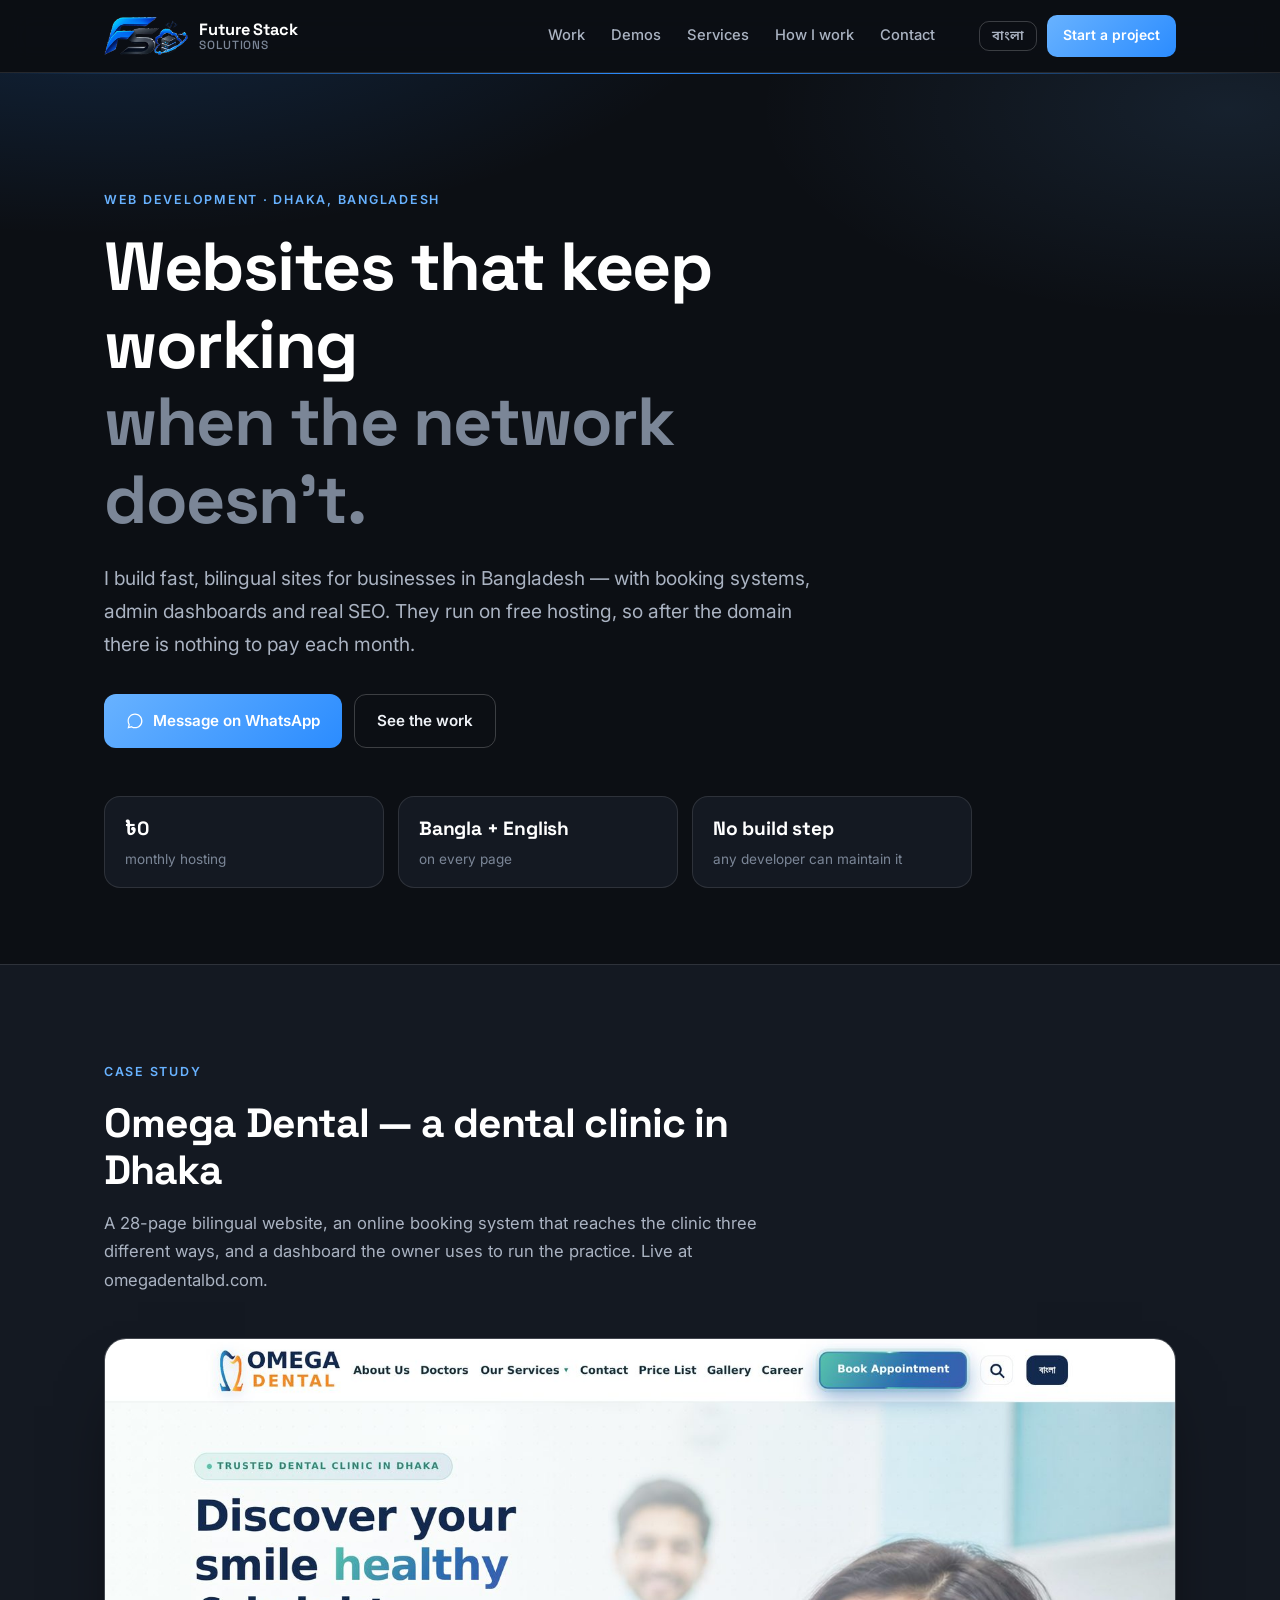
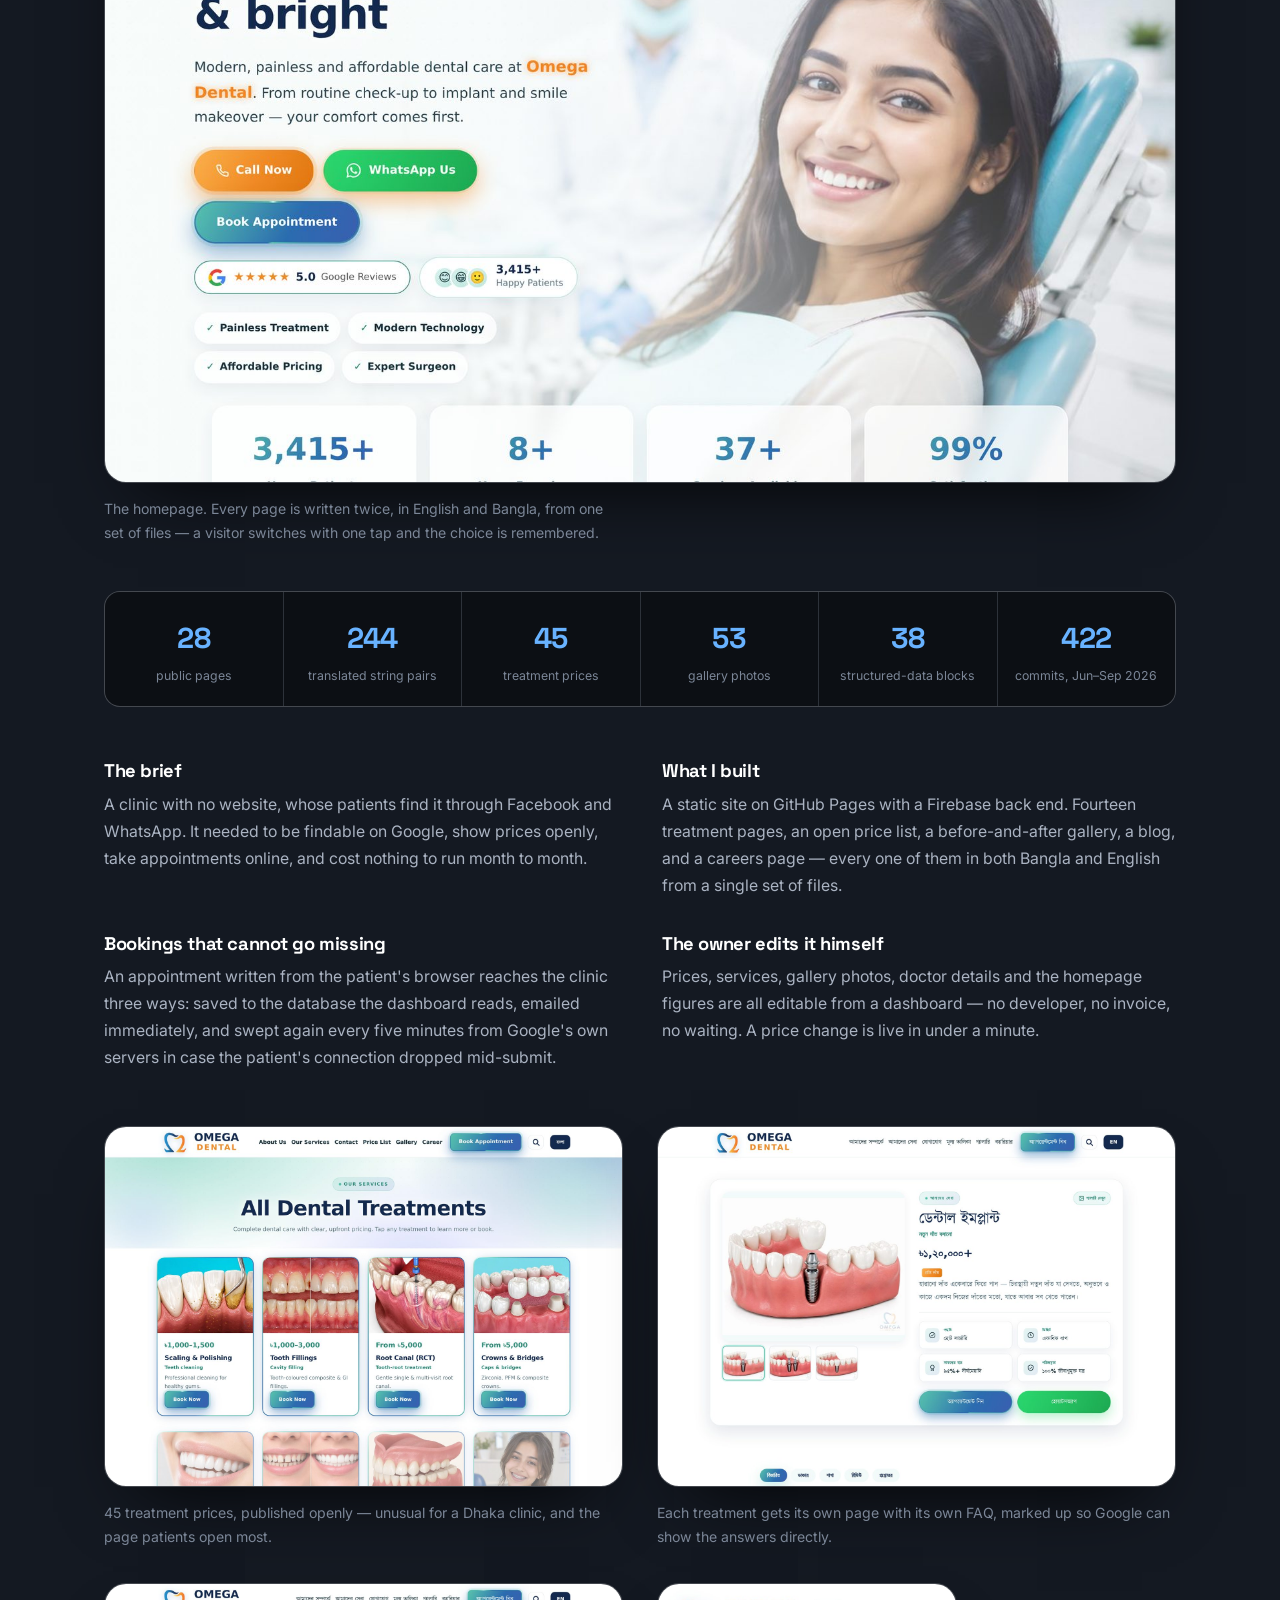
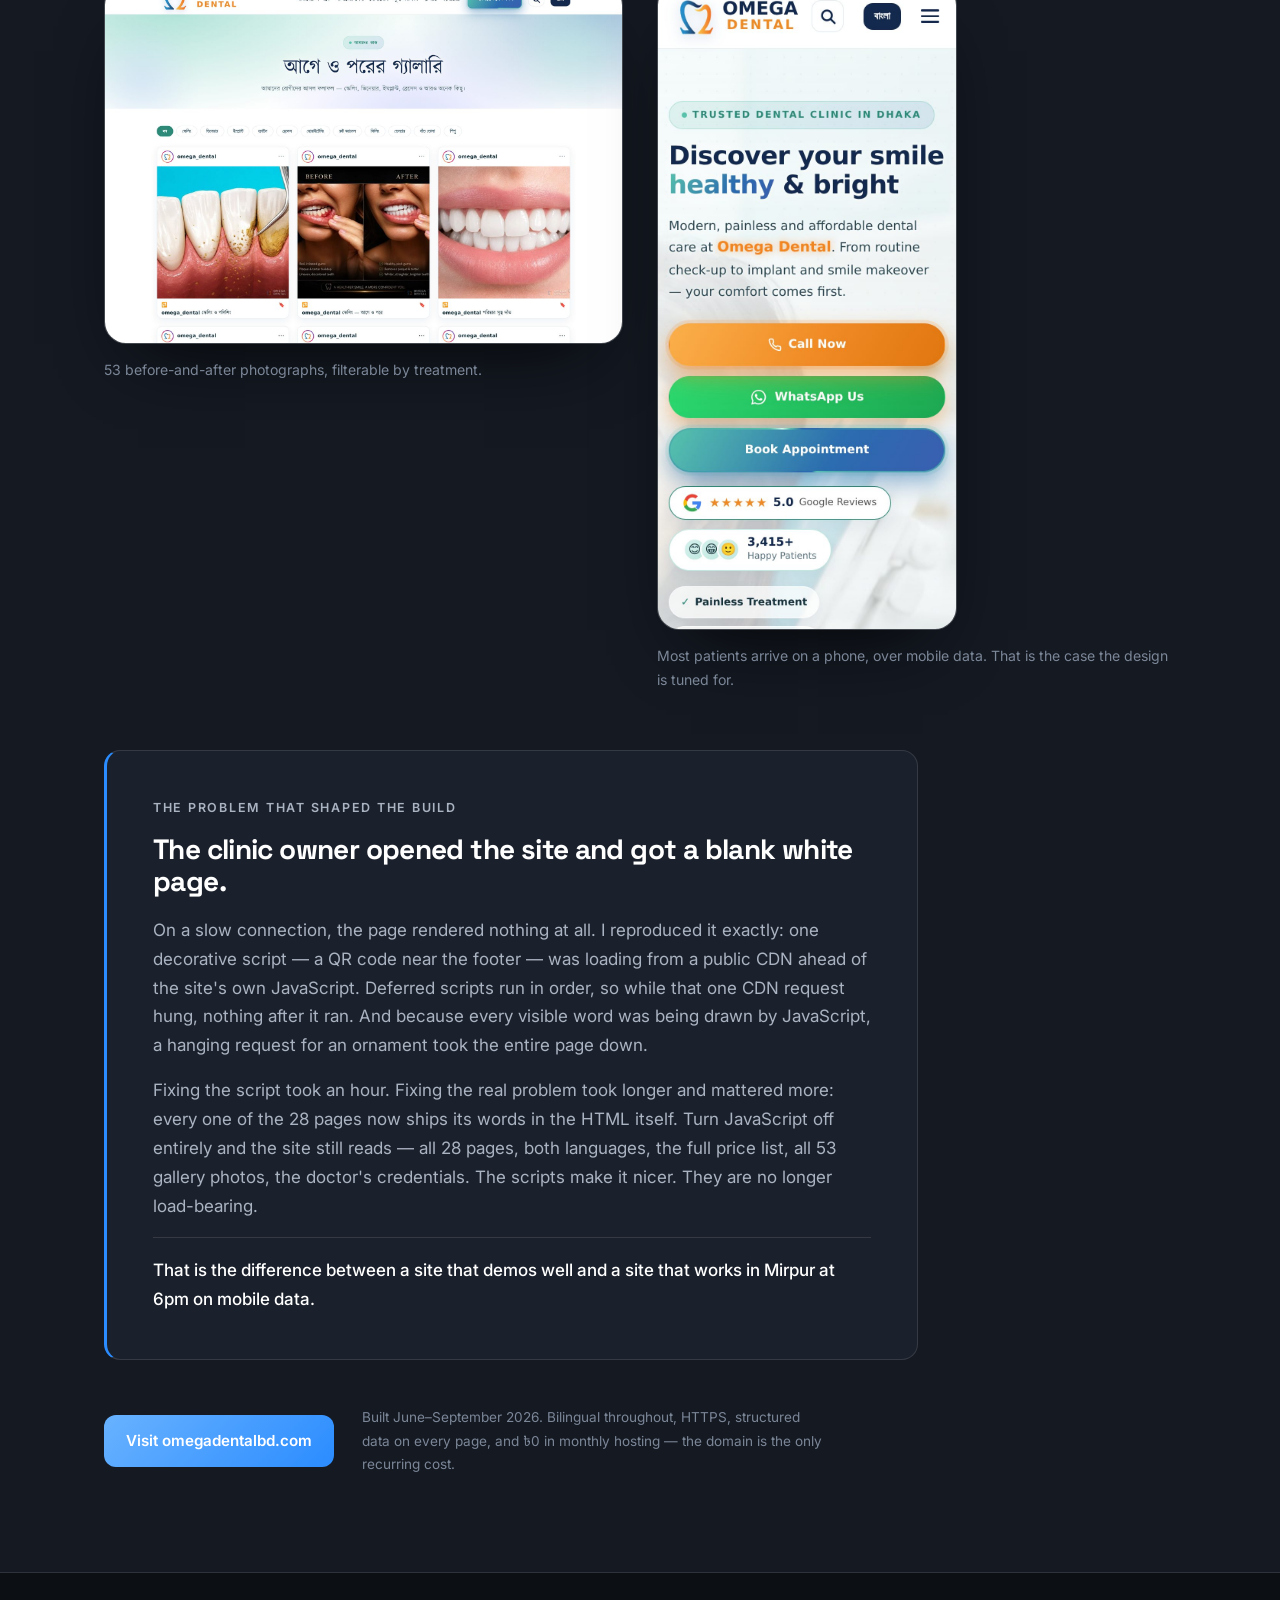
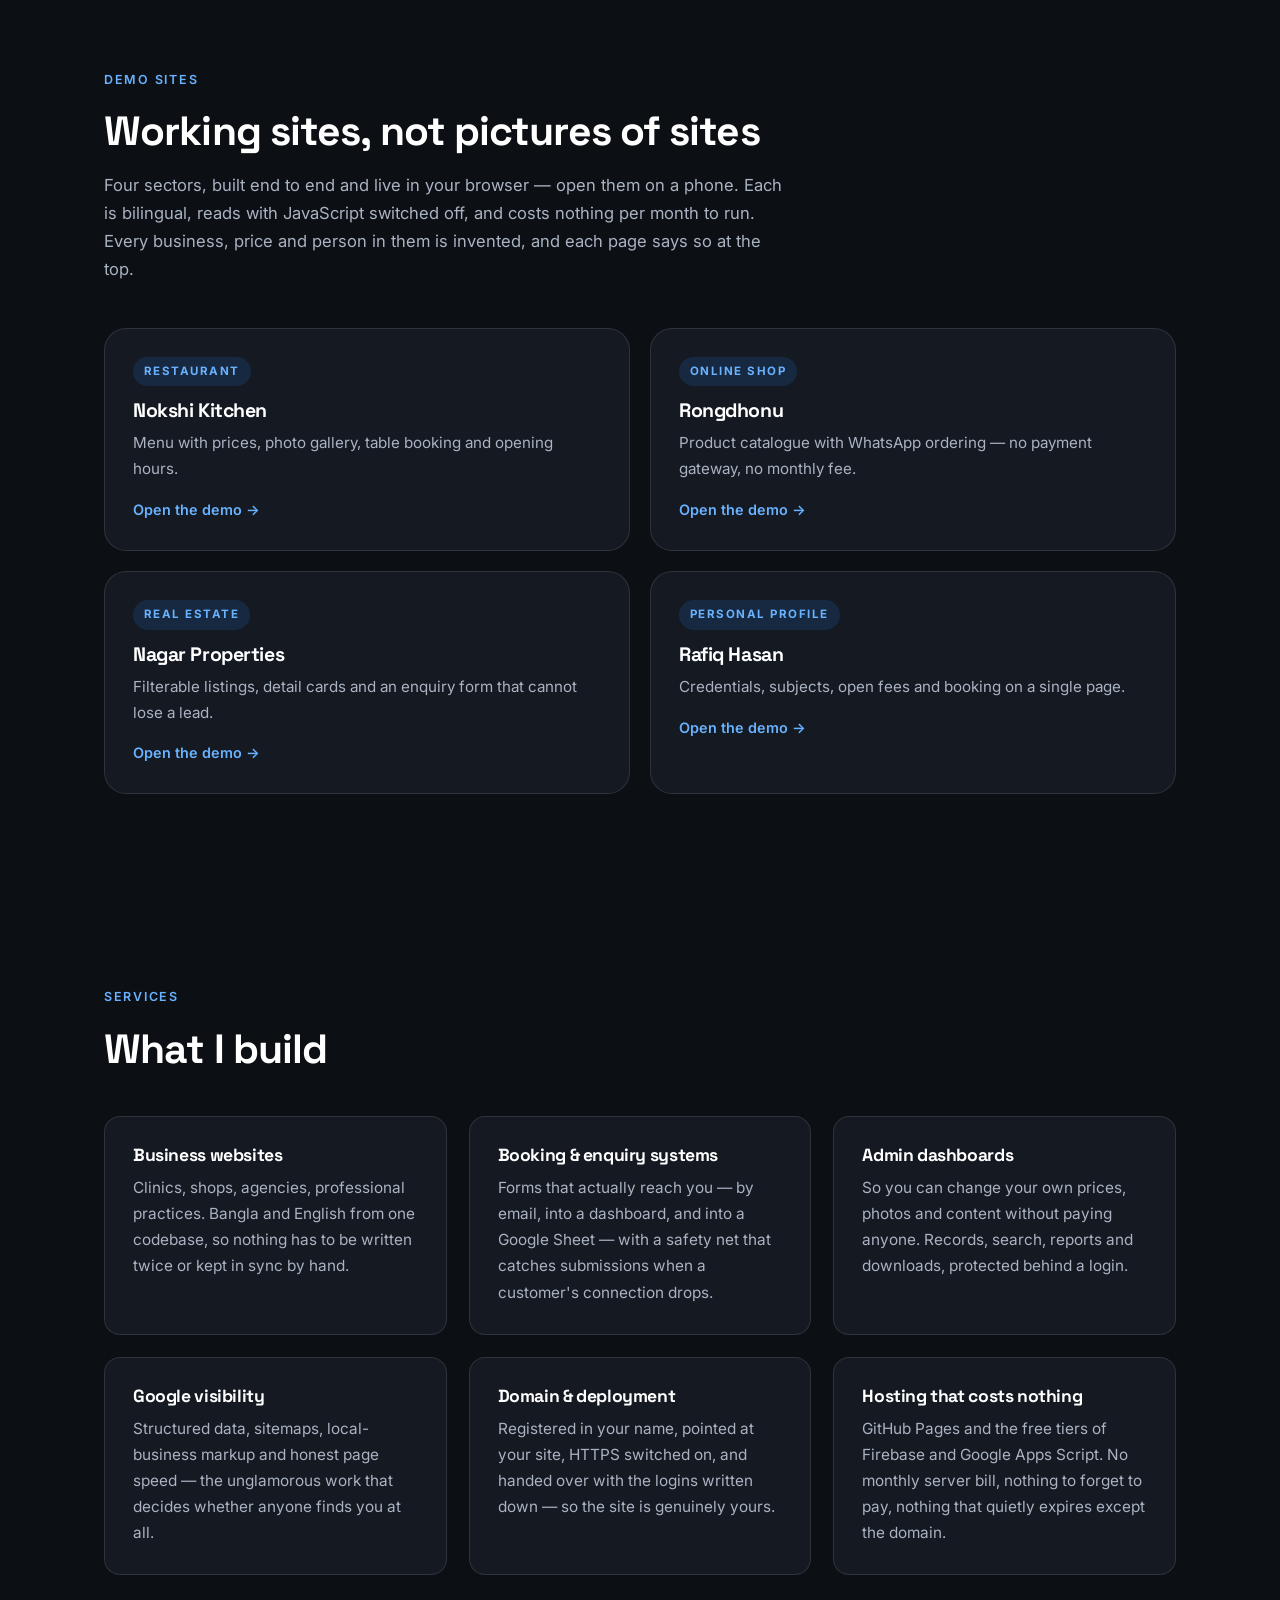
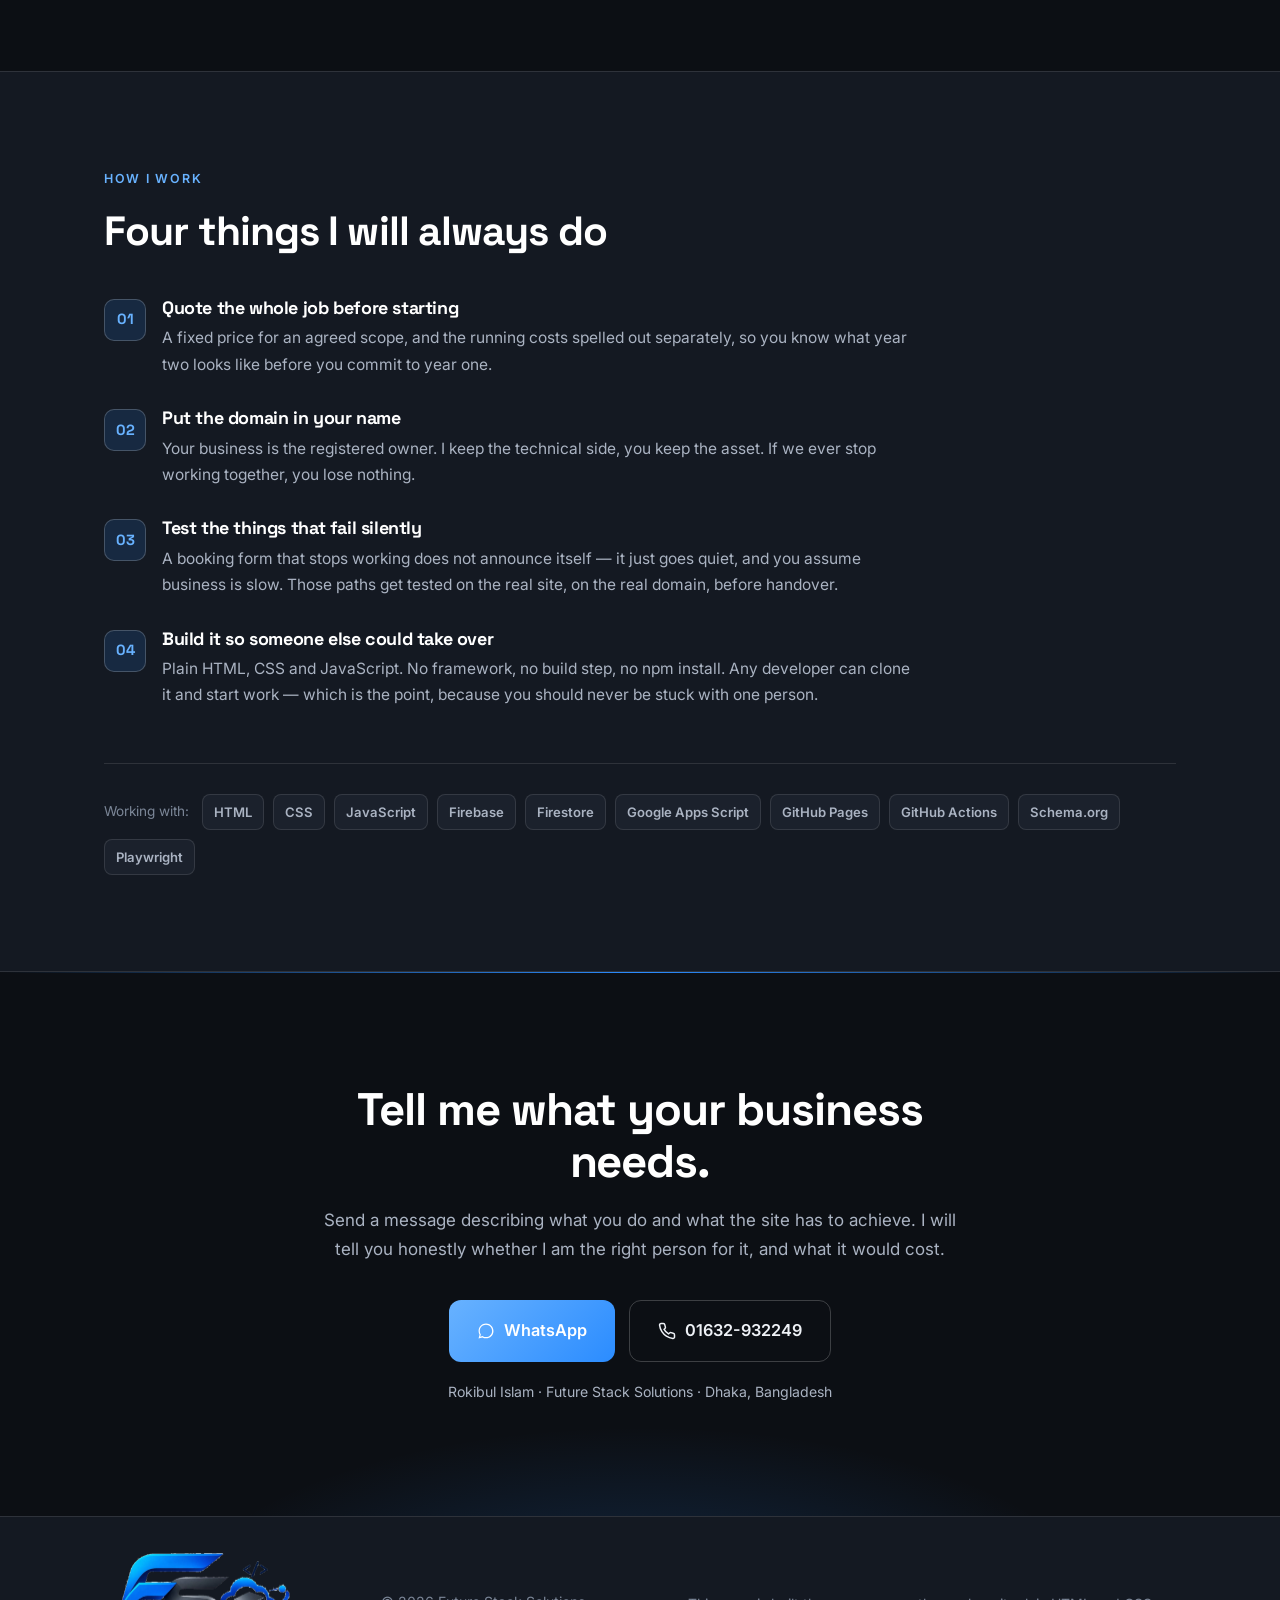
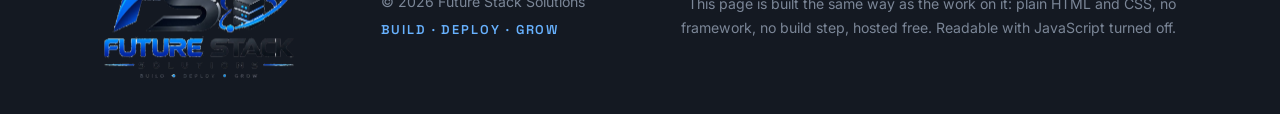
<file: index.html>
<!DOCTYPE html>
<html lang="en" data-lang="en">
<head>
<meta charset="utf-8">
<meta name="viewport" content="width=device-width,initial-scale=1">
<link rel="icon" href="assets/favicon.ico" sizes="any">
<link rel="icon" type="image/png" href="assets/favicon.png?v=1">
<link rel="apple-touch-icon" href="assets/favicon.png?v=1">
<title>Future Stack Solutions — Websites for Bangladeshi businesses</title>
<meta name="description" content="Future Stack Solutions builds fast, bilingual websites for businesses in Bangladesh — booking systems, admin dashboards and SEO, running on free hosting so there is nothing to pay each month.">
<link rel="canonical" href="https://podenapata-sys.github.io/fs-solutions/">
<meta property="og:type" content="website">
<meta property="og:title" content="Future Stack Solutions — Websites for Bangladeshi businesses">
<meta property="og:description" content="Fast, bilingual websites built to run on free hosting and to keep working when the network doesn't. See the Omega Dental case study.">
<meta property="og:url" content="https://podenapata-sys.github.io/fs-solutions/">
<meta property="og:image" content="https://podenapata-sys.github.io/fs-solutions/assets/share-1200x630.jpg?v=1">
<meta name="twitter:card" content="summary_large_image">
<meta name="twitter:title" content="Future Stack Solutions — Websites for Bangladeshi businesses">
<meta name="twitter:description" content="Fast, bilingual websites built to run on free hosting and to keep working when the network doesn't.">
<meta name="twitter:image" content="https://podenapata-sys.github.io/fs-solutions/assets/share-1200x630.jpg?v=1">
<meta property="og:image:width" content="1200">
<meta property="og:image:height" content="630">
<meta property="og:image:alt" content="Future Stack Solutions — Build, Deploy, Grow">
<meta name="theme-color" content="#0c0f14">
<link rel="preconnect" href="https://fonts.googleapis.com">
<link rel="preconnect" href="https://fonts.gstatic.com" crossorigin>
<link rel="stylesheet" href="https://fonts.googleapis.com/css2?family=Space+Grotesk:wght@500;600;700&family=Inter:wght@400;500;600;700&family=Noto+Sans+Bengali:wght@400;500;600;700&display=swap">
<link rel="stylesheet" href="assets/styles.css?v=6">
<script type="application/ld+json">
{
  "@context":"https://schema.org",
  "@type":"ProfessionalService",
  "name":"Future Stack Solutions",
  "description":"Web development studio in Dhaka building bilingual websites, booking systems and admin dashboards for Bangladeshi businesses.",
  "url":"https://podenapata-sys.github.io/fs-solutions/",
  "logo":"https://podenapata-sys.github.io/fs-solutions/assets/logo-full.png",
  "image":"https://podenapata-sys.github.io/fs-solutions/assets/share-1200x630.jpg",
  "slogan":"Build · Deploy · Grow",
  "telephone":"+8801632932249",
  "areaServed":"Bangladesh",
  "address":{"@type":"PostalAddress","addressLocality":"Dhaka","addressCountry":"BD"},
  "founder":{"@type":"Person","name":"Rokibul Islam"},
  "knowsAbout":["Web development","Bilingual websites","SEO","Booking systems","GitHub Pages","Firebase"]
}
</script>
</head>
<body>

<a class="skip" href="#main" data-en="Skip to content" data-bn="মূল অংশে যান">Skip to content</a>

<header class="site-head">
  <div class="wrap head-in">
    <a class="logo" href="#top">
      <img class="logo-mark" src="assets/logo-mark.png" alt="" width="300" height="135" decoding="async">
      <span class="logo-tx">Future Stack<small data-en="Solutions" data-bn="সলিউশনস">Solutions</small></span>
    </a>
    <nav class="nav" aria-label="Main">
      <a href="#work" data-en="Work" data-bn="কাজ">Work</a>
      <a href="#demos" data-en="Demos" data-bn="ডেমো">Demos</a>
      <a href="#services" data-en="Services" data-bn="সেবা">Services</a>
      <a href="#process" data-en="How I work" data-bn="কীভাবে কাজ করি">How I work</a>
      <a href="#contact" data-en="Contact" data-bn="যোগাযোগ">Contact</a>
    </nav>
    <div class="head-act">
      <button class="lang" id="langBtn" type="button" aria-label="Switch language">বাংলা</button>
      <a class="btn btn-sm" href="https://wa.me/8801632932249" target="_blank" rel="noopener"
         data-en="Start a project" data-bn="প্রজেক্ট শুরু করুন">Start a project</a>
    </div>
  </div>
</header>

<main id="main">

<!-- ───────────────────────── hero ───────────────────────── -->
<section class="hero" id="top">
  <div class="wrap hero-in">
    <p class="eyebrow" data-en="Web development · Dhaka, Bangladesh" data-bn="ওয়েব ডেভেলপমেন্ট · ঢাকা, বাংলাদেশ">Web development · Dhaka, Bangladesh</p>
    <h1>
      <span data-en="Websites that keep working" data-bn="এমন ওয়েবসাইট যা চলতেই থাকে">Websites that keep working</span>
      <em data-en="when the network doesn't." data-bn="নেটওয়ার্ক খারাপ হলেও।">when the network doesn't.</em>
    </h1>
    <p class="lede" data-en="I build fast, bilingual sites for businesses in Bangladesh — with booking systems, admin dashboards and real SEO. They run on free hosting, so after the domain there is nothing to pay each month."
       data-bn="আমি বাংলাদেশের ব্যবসার জন্য দ্রুতগতির, দ্বিভাষিক ওয়েবসাইট বানাই — বুকিং সিস্টেম, অ্যাডমিন ড্যাশবোর্ড আর সত্যিকারের এসইও সহ। এগুলো ফ্রি হোস্টিংয়ে চলে, তাই ডোমেইনের পর মাসে কোনো খরচ নেই।">I build fast, bilingual sites for businesses in Bangladesh — with booking systems, admin dashboards and real SEO. They run on free hosting, so after the domain there is nothing to pay each month.</p>
    <div class="hero-cta">
      <a class="btn" href="https://wa.me/8801632932249" target="_blank" rel="noopener">
        <svg viewBox="0 0 24 24" fill="currentColor" aria-hidden="true"><path d="M12.04 2C6.58 2 2.13 6.45 2.13 11.91c0 1.75.46 3.45 1.32 4.95L2 22l5.25-1.38a9.86 9.86 0 0 0 4.79 1.21c5.46 0 9.91-4.45 9.91-9.91S17.5 2 12.04 2zm0 18.15c-1.52 0-3.01-.41-4.31-1.18l-.31-.18-3.12.82.83-3.04-.2-.31a8.2 8.2 0 0 1-1.26-4.36c0-4.54 3.7-8.24 8.24-8.24s8.24 3.7 8.24 8.24-3.7 8.25-8.24 8.25z"/></svg>
        <span data-en="Message on WhatsApp" data-bn="WhatsApp-এ মেসেজ করুন">Message on WhatsApp</span>
      </a>
      <a class="btn btn-ghost" href="#work" data-en="See the work" data-bn="কাজ দেখুন">See the work</a>
    </div>
    <ul class="hero-facts">
      <li><b>৳0</b><span data-en="monthly hosting" data-bn="মাসিক হোস্টিং">monthly hosting</span></li>
      <li><b data-en="Bangla + English" data-bn="বাংলা + ইংরেজি">Bangla + English</b><span data-en="on every page" data-bn="প্রতিটি পাতায়">on every page</span></li>
      <li><b data-en="No build step" data-bn="বিল্ড স্টেপ নেই">No build step</b><span data-en="any developer can maintain it" data-bn="যেকোনো ডেভেলপার চালাতে পারবেন">any developer can maintain it</span></li>
    </ul>
  </div>
</section>

<!-- ───────────────────────── case study ───────────────────────── -->
<section class="case" id="work">
  <div class="wrap">
    <header class="sec-head">
      <p class="eyebrow" data-en="Case study" data-bn="কেস স্টাডি">Case study</p>
      <h2 data-en="Omega Dental — a dental clinic in Dhaka" data-bn="ওমেগা ডেন্টাল — ঢাকার একটি ডেন্টাল ক্লিনিক">Omega Dental — a dental clinic in Dhaka</h2>
      <p class="sec-sub" data-en="A 28-page bilingual website, an online booking system that reaches the clinic three different ways, and a dashboard the owner uses to run the practice. Live at omegadentalbd.com."
         data-bn="২৮ পাতার দ্বিভাষিক ওয়েবসাইট, একটি অনলাইন বুকিং সিস্টেম যা তিনভাবে ক্লিনিকে পৌঁছায়, আর একটি ড্যাশবোর্ড যা দিয়ে মালিক প্র্যাকটিস চালান। omegadentalbd.com-এ লাইভ।">A 28-page bilingual website, an online booking system that reaches the clinic three different ways, and a dashboard the owner uses to run the practice. Live at omegadentalbd.com.</p>
    </header>

    <figure class="shot shot-lead">
      <img src="assets/work/omega-home.jpg" alt="Omega Dental homepage showing the hero, call-to-action buttons and clinic statistics" width="1600" height="1111" loading="lazy" decoding="async">
      <figcaption data-en="The homepage. Every page is written twice, in English and Bangla, from one set of files — a visitor switches with one tap and the choice is remembered."
                  data-bn="হোমপেজ। প্রতিটি পাতা একই ফাইল থেকে দুবার লেখা — ইংরেজি ও বাংলায়। এক ট্যাপে ভাষা বদলায়, আর পছন্দটা মনে রাখা হয়।">The homepage. Every page is written twice, in English and Bangla, from one set of files — a visitor switches with one tap and the choice is remembered.</figcaption>
    </figure>

    <div class="metrics">
      <div><b>28</b><span data-en="public pages" data-bn="পাবলিক পাতা">public pages</span></div>
      <div><b>244</b><span data-en="translated string pairs" data-bn="অনূদিত স্ট্রিং জোড়া">translated string pairs</span></div>
      <div><b>45</b><span data-en="treatment prices" data-bn="চিকিৎসার মূল্য">treatment prices</span></div>
      <div><b>53</b><span data-en="gallery photos" data-bn="গ্যালারি ছবি">gallery photos</span></div>
      <div><b>38</b><span data-en="structured-data blocks" data-bn="স্ট্রাকচার্ড ডেটা ব্লক">structured-data blocks</span></div>
      <div><b>422</b><span data-en="commits, Jun–Sep 2026" data-bn="কমিট, জুন–সেপ্টে ২০২৬">commits, Jun–Sep 2026</span></div>
    </div>

    <div class="case-grid">
      <article class="case-block">
        <h3 data-en="The brief" data-bn="যা চাওয়া হয়েছিল">The brief</h3>
        <p data-en="A clinic with no website, whose patients find it through Facebook and WhatsApp. It needed to be findable on Google, show prices openly, take appointments online, and cost nothing to run month to month."
           data-bn="ক্লিনিকটির কোনো ওয়েবসাইট ছিল না; রোগীরা ফেসবুক আর WhatsApp দিয়ে খুঁজে পেতেন। দরকার ছিল গুগলে খুঁজে পাওয়া যায় এমন সাইট, খোলাখুলি মূল্য তালিকা, অনলাইনে অ্যাপয়েন্টমেন্ট, আর মাসে মাসে কোনো খরচ ছাড়াই চালানো।">A clinic with no website, whose patients find it through Facebook and WhatsApp. It needed to be findable on Google, show prices openly, take appointments online, and cost nothing to run month to month.</p>
      </article>
      <article class="case-block">
        <h3 data-en="What I built" data-bn="যা বানিয়েছি">What I built</h3>
        <p data-en="A static site on GitHub Pages with a Firebase back end. Fourteen treatment pages, an open price list, a before-and-after gallery, a blog, and a careers page — every one of them in both Bangla and English from a single set of files."
           data-bn="GitHub Pages-এ একটি স্ট্যাটিক সাইট, পেছনে Firebase। চৌদ্দটি চিকিৎসা পাতা, খোলা মূল্য তালিকা, আগে-পরের গ্যালারি, ব্লগ আর ক্যারিয়ার পাতা — প্রতিটিই একই ফাইল থেকে বাংলা ও ইংরেজি দুই ভাষায়।">A static site on GitHub Pages with a Firebase back end. Fourteen treatment pages, an open price list, a before-and-after gallery, a blog, and a careers page — every one of them in both Bangla and English from a single set of files.</p>
      </article>
      <article class="case-block">
        <h3 data-en="Bookings that cannot go missing" data-bn="যে বুকিং হারায় না">Bookings that cannot go missing</h3>
        <p data-en="An appointment written from the patient's browser reaches the clinic three ways: saved to the database the dashboard reads, emailed immediately, and swept again every five minutes from Google's own servers in case the patient's connection dropped mid-submit."
           data-bn="রোগীর ব্রাউজার থেকে পাঠানো অ্যাপয়েন্টমেন্ট তিনভাবে ক্লিনিকে পৌঁছায়: ড্যাশবোর্ড যে ডেটাবেস পড়ে সেখানে সেভ হয়, সঙ্গে সঙ্গে ইমেইল যায়, আর রোগীর ইন্টারনেট মাঝপথে কেটে গেলেও গুগলের সার্ভার থেকে প্রতি পাঁচ মিনিটে আবার খুঁজে নেওয়া হয়।">An appointment written from the patient's browser reaches the clinic three ways: saved to the database the dashboard reads, emailed immediately, and swept again every five minutes from Google's own servers in case the patient's connection dropped mid-submit.</p>
      </article>
      <article class="case-block">
        <h3 data-en="The owner edits it himself" data-bn="মালিক নিজেই বদলাতে পারেন">The owner edits it himself</h3>
        <p data-en="Prices, services, gallery photos, doctor details and the homepage figures are all editable from a dashboard — no developer, no invoice, no waiting. A price change is live in under a minute."
           data-bn="মূল্য, সেবা, গ্যালারির ছবি, ডাক্তারের তথ্য আর হোমপেজের সংখ্যা — সবই ড্যাশবোর্ড থেকে বদলানো যায়। ডেভেলপার লাগে না, বিল লাগে না, অপেক্ষাও লাগে না। দাম বদলালে এক মিনিটের মধ্যেই লাইভ।">Prices, services, gallery photos, doctor details and the homepage figures are all editable from a dashboard — no developer, no invoice, no waiting. A price change is live in under a minute.</p>
      </article>
    </div>

    <div class="shot-row">
      <figure class="shot">
        <img src="assets/work/omega-prices.jpg" alt="The Omega Dental price list page showing treatment categories and prices in Bangladeshi taka" width="1600" height="1111" loading="lazy" decoding="async">
        <figcaption data-en="45 treatment prices, published openly — unusual for a Dhaka clinic, and the page patients open most."
                    data-bn="৪৫টি চিকিৎসার মূল্য, খোলাখুলি প্রকাশিত — ঢাকার ক্লিনিকে যা বিরল, আর রোগীরা সবচেয়ে বেশি এই পাতাই খোলেন।">45 treatment prices, published openly — unusual for a Dhaka clinic, and the page patients open most.</figcaption>
      </figure>
      <figure class="shot">
        <img src="assets/work/omega-service.jpg" alt="A single treatment page for dental implants, with explanation, FAQ and booking call to action" width="1600" height="1111" loading="lazy" decoding="async">
        <figcaption data-en="Each treatment gets its own page with its own FAQ, marked up so Google can show the answers directly."
                    data-bn="প্রতিটি চিকিৎসার নিজস্ব পাতা ও নিজস্ব প্রশ্নোত্তর, এমনভাবে সাজানো যাতে গুগল উত্তরগুলো সরাসরি দেখাতে পারে।">Each treatment gets its own page with its own FAQ, marked up so Google can show the answers directly.</figcaption>
      </figure>
      <figure class="shot">
        <img src="assets/work/omega-gallery.jpg" alt="The before-and-after treatment gallery laid out as a grid of clinical photographs" width="1600" height="1111" loading="lazy" decoding="async">
        <figcaption data-en="53 before-and-after photographs, filterable by treatment."
                    data-bn="৫৩টি আগে-পরের ছবি, চিকিৎসা অনুযায়ী ফিল্টার করা যায়।">53 before-and-after photographs, filterable by treatment.</figcaption>
      </figure>
      <figure class="shot shot-phone">
        <img src="assets/work/omega-mobile.jpg" alt="The Omega Dental homepage on a phone screen" width="780" height="1688" loading="lazy" decoding="async">
        <figcaption data-en="Most patients arrive on a phone, over mobile data. That is the case the design is tuned for."
                    data-bn="বেশিরভাগ রোগী ফোনে, মোবাইল ডেটায় আসেন। ডিজাইনটা সেই অবস্থার জন্যই তৈরি।">Most patients arrive on a phone, over mobile data. That is the case the design is tuned for.</figcaption>
      </figure>
    </div>

    <!-- the incident: the most honest and most persuasive part of the whole page -->
    <article class="story">
      <p class="eyebrow" data-en="The problem that shaped the build" data-bn="যে সমস্যা পুরো কাজটা বদলে দিয়েছে">The problem that shaped the build</p>
      <h3 data-en="The clinic owner opened the site and got a blank white page." data-bn="ক্লিনিকের মালিক সাইট খুলে সাদা খালি পাতা দেখলেন।">The clinic owner opened the site and got a blank white page.</h3>
      <p data-en="On a slow connection, the page rendered nothing at all. I reproduced it exactly: one decorative script — a QR code near the footer — was loading from a public CDN ahead of the site's own JavaScript. Deferred scripts run in order, so while that one CDN request hung, nothing after it ran. And because every visible word was being drawn by JavaScript, a hanging request for an ornament took the entire page down."
         data-bn="ধীরগতির ইন্টারনেটে পাতাটি কিছুই দেখাচ্ছিল না। আমি হুবহু সমস্যাটি আবার তৈরি করলাম: ফুটারের কাছে একটি সাজসজ্জার স্ক্রিপ্ট — একটি QR কোড — সাইটের নিজের জাভাস্ক্রিপ্টের আগে একটি পাবলিক CDN থেকে লোড হচ্ছিল। ডিফার্ড স্ক্রিপ্ট ক্রমানুসারে চলে, তাই ওই একটি অনুরোধ আটকে থাকায় তার পরের কিছুই চলেনি। আর যেহেতু দৃশ্যমান প্রতিটি শব্দ জাভাস্ক্রিপ্ট দিয়ে আঁকা হচ্ছিল, একটি সাজসজ্জার জন্য আটকে যাওয়া অনুরোধ পুরো পাতাটাই নামিয়ে দিয়েছিল।">On a slow connection, the page rendered nothing at all. I reproduced it exactly: one decorative script — a QR code near the footer — was loading from a public CDN ahead of the site's own JavaScript. Deferred scripts run in order, so while that one CDN request hung, nothing after it ran. And because every visible word was being drawn by JavaScript, a hanging request for an ornament took the entire page down.</p>
      <p data-en="Fixing the script took an hour. Fixing the real problem took longer and mattered more: every one of the 28 pages now ships its words in the HTML itself. Turn JavaScript off entirely and the site still reads — all 28 pages, both languages, the full price list, all 53 gallery photos, the doctor's credentials. The scripts make it nicer. They are no longer load-bearing."
         data-bn="স্ক্রিপ্টটি ঠিক করতে এক ঘণ্টা লেগেছে। আসল সমস্যা ঠিক করতে সময় বেশি লেগেছে, আর সেটাই বেশি জরুরি ছিল: ২৮টি পাতার প্রতিটি এখন তার লেখা HTML-এর ভেতরেই পাঠায়। জাভাস্ক্রিপ্ট পুরোপুরি বন্ধ করে দিলেও সাইট পড়া যায় — ২৮টি পাতা, দুই ভাষা, পুরো মূল্য তালিকা, ৫৩টি গ্যালারি ছবি, ডাক্তারের যোগ্যতা। স্ক্রিপ্ট শুধু অভিজ্ঞতাটা সুন্দর করে। এখন আর সেটার ওপর সবকিছু দাঁড়িয়ে নেই।">Fixing the script took an hour. Fixing the real problem took longer and mattered more: every one of the 28 pages now ships its words in the HTML itself. Turn JavaScript off entirely and the site still reads — all 28 pages, both languages, the full price list, all 53 gallery photos, the doctor's credentials. The scripts make it nicer. They are no longer load-bearing.</p>
      <p class="story-note" data-en="That is the difference between a site that demos well and a site that works in Mirpur at 6pm on mobile data."
         data-bn="একটি সাইট ডেমোতে ভালো দেখায়, আর একটি সাইট সন্ধ্যা ৬টায় মিরপুরে মোবাইল ডেটায় কাজ করে — পার্থক্যটা এখানেই।">That is the difference between a site that demos well and a site that works in Mirpur at 6pm on mobile data.</p>
    </article>

    <div class="case-foot">
      <a class="btn" href="https://omegadentalbd.com" target="_blank" rel="noopener"
         data-en="Visit omegadentalbd.com" data-bn="omegadentalbd.com দেখুন">Visit omegadentalbd.com</a>
      <p class="tiny" data-en="Built June–September 2026. Bilingual throughout, HTTPS, structured data on every page, and ৳0 in monthly hosting — the domain is the only recurring cost."
         data-bn="জুন–সেপ্টেম্বর ২০২৬-এ তৈরি। সম্পূর্ণ দ্বিভাষিক, HTTPS, প্রতিটি পাতায় স্ট্রাকচার্ড ডেটা, আর মাসিক হোস্টিং ৳০ — শুধু ডোমেইনই নিয়মিত খরচ।">Built June–September 2026. Bilingual throughout, HTTPS, structured data on every page, and ৳0 in monthly hosting — the domain is the only recurring cost.</p>
    </div>
  </div>
</section>


<!-- ───────────────────────── demos ───────────────────────── -->
<section class="section" id="demos">
  <div class="wrap">
    <header class="sec-head">
      <p class="eyebrow" data-en="Demo sites" data-bn="ডেমো সাইট">Demo sites</p>
      <h2 data-en="Working sites, not pictures of sites" data-bn="চালু সাইট, সাইটের ছবি নয়">Working sites, not pictures of sites</h2>
      <p class="sec-sub" data-en="Four sectors, built end to end and live in your browser — open them on a phone. Each is bilingual, reads with JavaScript switched off, and costs nothing per month to run. Every business, price and person in them is invented, and each page says so at the top."
         data-bn="চারটি খাত, সম্পূর্ণ তৈরি আর আপনার ব্রাউজারেই চালু — ফোনে খুলে দেখুন। প্রতিটি দ্বিভাষিক, জাভাস্ক্রিপ্ট বন্ধ রেখেও পড়া যায়, আর মাসে চালাতে কোনো খরচ নেই। এগুলোর সব ব্যবসা, দাম ও ব্যক্তি কাল্পনিক, আর প্রতিটি পাতা শুরুতেই তা জানিয়ে দেয়।">Four sectors, built end to end and live in your browser — open them on a phone. Each is bilingual, reads with JavaScript switched off, and costs nothing per month to run. Every business, price and person in them is invented, and each page says so at the top.</p>
    </header>
    <div class="demo-grid">
      <a class="demo-card" href="demos/restaurant/" target="_blank" rel="noopener">
        <span class="demo-kind" data-en="Restaurant" data-bn="রেস্টুরেন্ট">Restaurant</span>
        <h3 data-en="Nokshi Kitchen" data-bn="নকশী কিচেন">Nokshi Kitchen</h3>
        <p data-en="Menu with prices, photo gallery, table booking and opening hours." data-bn="মূল্যসহ মেনু, ছবির গ্যালারি, টেবিল বুকিং আর খোলার সময়।">Menu with prices, photo gallery, table booking and opening hours.</p>
        <span class="demo-go" data-en="Open the demo →" data-bn="ডেমো খুলুন →">Open the demo →</span>
      </a>
      <a class="demo-card" href="demos/shop/" target="_blank" rel="noopener">
        <span class="demo-kind" data-en="Online shop" data-bn="অনলাইন শপ">Online shop</span>
        <h3 data-en="Rongdhonu" data-bn="রংধনু">Rongdhonu</h3>
        <p data-en="Product catalogue with WhatsApp ordering — no payment gateway, no monthly fee." data-bn="WhatsApp-এ অর্ডারসহ পণ্যের তালিকা — পেমেন্ট গেটওয়ে নেই, মাসিক খরচ নেই।">Product catalogue with WhatsApp ordering — no payment gateway, no monthly fee.</p>
        <span class="demo-go" data-en="Open the demo →" data-bn="ডেমো খুলুন →">Open the demo →</span>
      </a>
      <a class="demo-card" href="demos/property/" target="_blank" rel="noopener">
        <span class="demo-kind" data-en="Real estate" data-bn="রিয়েল এস্টেট">Real estate</span>
        <h3 data-en="Nagar Properties" data-bn="নগর প্রপার্টিজ">Nagar Properties</h3>
        <p data-en="Filterable listings, detail cards and an enquiry form that cannot lose a lead." data-bn="ফিল্টার করা তালিকা, বিস্তারিত কার্ড আর এমন ফর্ম যা গ্রাহক হারায় না।">Filterable listings, detail cards and an enquiry form that cannot lose a lead.</p>
        <span class="demo-go" data-en="Open the demo →" data-bn="ডেমো খুলুন →">Open the demo →</span>
      </a>
      <a class="demo-card" href="demos/profile/" target="_blank" rel="noopener">
        <span class="demo-kind" data-en="Personal profile" data-bn="ব্যক্তিগত প্রোফাইল">Personal profile</span>
        <h3 data-en="Rafiq Hasan" data-bn="রফিক হাসান">Rafiq Hasan</h3>
        <p data-en="Credentials, subjects, open fees and booking on a single page." data-bn="যোগ্যতা, বিষয়, খোলা ফি আর বুকিং — এক পাতায়।">Credentials, subjects, open fees and booking on a single page.</p>
        <span class="demo-go" data-en="Open the demo →" data-bn="ডেমো খুলুন →">Open the demo →</span>
      </a>
    </div>
  </div>
</section>

<!-- ───────────────────────── services ───────────────────────── -->
<section class="section" id="services">
  <div class="wrap">
    <header class="sec-head">
      <p class="eyebrow" data-en="Services" data-bn="সেবা">Services</p>
      <h2 data-en="What I build" data-bn="আমি যা বানাই">What I build</h2>
    </header>
    <div class="cards">
      <article class="card">
        <h3 data-en="Business websites" data-bn="ব্যবসার ওয়েবসাইট">Business websites</h3>
        <p data-en="Clinics, shops, agencies, professional practices. Bangla and English from one codebase, so nothing has to be written twice or kept in sync by hand."
           data-bn="ক্লিনিক, দোকান, এজেন্সি, পেশাদার প্র্যাকটিস। একই কোডবেস থেকে বাংলা ও ইংরেজি, তাই কিছুই দুবার লিখতে বা হাতে মিলিয়ে রাখতে হয় না।">Clinics, shops, agencies, professional practices. Bangla and English from one codebase, so nothing has to be written twice or kept in sync by hand.</p>
      </article>
      <article class="card">
        <h3 data-en="Booking &amp; enquiry systems" data-bn="বুকিং ও অনুসন্ধান সিস্টেম">Booking &amp; enquiry systems</h3>
        <p data-en="Forms that actually reach you — by email, into a dashboard, and into a Google Sheet — with a safety net that catches submissions when a customer's connection drops."
           data-bn="এমন ফর্ম যা সত্যিই আপনার কাছে পৌঁছায় — ইমেইলে, ড্যাশবোর্ডে আর গুগল শিটে — সঙ্গে একটি নিরাপত্তা জাল, যা গ্রাহকের ইন্টারনেট কেটে গেলেও তথ্য ধরে রাখে।">Forms that actually reach you — by email, into a dashboard, and into a Google Sheet — with a safety net that catches submissions when a customer's connection drops.</p>
      </article>
      <article class="card">
        <h3 data-en="Admin dashboards" data-bn="অ্যাডমিন ড্যাশবোর্ড">Admin dashboards</h3>
        <p data-en="So you can change your own prices, photos and content without paying anyone. Records, search, reports and downloads, protected behind a login."
           data-bn="যাতে কাউকে টাকা না দিয়েই নিজের দাম, ছবি ও কনটেন্ট বদলাতে পারেন। রেকর্ড, সার্চ, রিপোর্ট আর ডাউনলোড — সবই লগইনের পেছনে সুরক্ষিত।">So you can change your own prices, photos and content without paying anyone. Records, search, reports and downloads, protected behind a login.</p>
      </article>
      <article class="card">
        <h3 data-en="Google visibility" data-bn="গুগলে দৃশ্যমানতা">Google visibility</h3>
        <p data-en="Structured data, sitemaps, local-business markup and honest page speed — the unglamorous work that decides whether anyone finds you at all."
           data-bn="স্ট্রাকচার্ড ডেটা, সাইটম্যাপ, লোকাল বিজনেস মার্কআপ আর সত্যিকারের পেজ স্পিড — এই অনাকর্ষণীয় কাজটাই ঠিক করে কেউ আপনাকে আদৌ খুঁজে পাবে কি না।">Structured data, sitemaps, local-business markup and honest page speed — the unglamorous work that decides whether anyone finds you at all.</p>
      </article>
      <article class="card">
        <h3 data-en="Domain &amp; deployment" data-bn="ডোমেইন ও ডিপ্লয়মেন্ট">Domain &amp; deployment</h3>
        <p data-en="Registered in your name, pointed at your site, HTTPS switched on, and handed over with the logins written down — so the site is genuinely yours."
           data-bn="আপনার নামে রেজিস্টার্ড, আপনার সাইটে যুক্ত, HTTPS চালু, আর লগইনগুলো লিখিতভাবে হস্তান্তর — যাতে সাইটটি সত্যিকার অর্থেই আপনার হয়।">Registered in your name, pointed at your site, HTTPS switched on, and handed over with the logins written down — so the site is genuinely yours.</p>
      </article>
      <article class="card">
        <h3 data-en="Hosting that costs nothing" data-bn="যে হোস্টিংয়ে খরচ নেই">Hosting that costs nothing</h3>
        <p data-en="GitHub Pages and the free tiers of Firebase and Google Apps Script. No monthly server bill, nothing to forget to pay, nothing that quietly expires except the domain."
           data-bn="GitHub Pages আর Firebase ও Google Apps Script-এর ফ্রি টিয়ার। মাসিক সার্ভার বিল নেই, ভুলে যাওয়ার মতো কোনো পেমেন্ট নেই, ডোমেইন ছাড়া নীরবে মেয়াদ শেষ হওয়ার কিছুই নেই।">GitHub Pages and the free tiers of Firebase and Google Apps Script. No monthly server bill, nothing to forget to pay, nothing that quietly expires except the domain.</p>
      </article>
    </div>
  </div>
</section>

<!-- ───────────────────────── process ───────────────────────── -->
<section class="section section-alt" id="process">
  <div class="wrap">
    <header class="sec-head">
      <p class="eyebrow" data-en="How I work" data-bn="কীভাবে কাজ করি">How I work</p>
      <h2 data-en="Four things I will always do" data-bn="চারটি কাজ আমি সবসময় করি">Four things I will always do</h2>
    </header>
    <ol class="steps">
      <li>
        <h3 data-en="Quote the whole job before starting" data-bn="শুরুর আগেই পুরো কাজের দাম বলি">Quote the whole job before starting</h3>
        <p data-en="A fixed price for an agreed scope, and the running costs spelled out separately, so you know what year two looks like before you commit to year one."
           data-bn="নির্ধারিত কাজের জন্য নির্দিষ্ট দাম, আর চলমান খরচ আলাদা করে লেখা — যাতে প্রথম বছরে রাজি হওয়ার আগেই দ্বিতীয় বছরটা কেমন হবে তা জানতে পারেন।">A fixed price for an agreed scope, and the running costs spelled out separately, so you know what year two looks like before you commit to year one.</p>
      </li>
      <li>
        <h3 data-en="Put the domain in your name" data-bn="ডোমেইন আপনার নামে রাখি">Put the domain in your name</h3>
        <p data-en="Your business is the registered owner. I keep the technical side, you keep the asset. If we ever stop working together, you lose nothing."
           data-bn="আপনার ব্যবসাই নিবন্ধিত মালিক। কারিগরি দিকটা আমি সামলাই, সম্পদটা আপনার থাকে। কখনো একসঙ্গে কাজ বন্ধ হলেও আপনার কিছু হারায় না।">Your business is the registered owner. I keep the technical side, you keep the asset. If we ever stop working together, you lose nothing.</p>
      </li>
      <li>
        <h3 data-en="Test the things that fail silently" data-bn="যেগুলো নীরবে নষ্ট হয়, সেগুলো পরীক্ষা করি">Test the things that fail silently</h3>
        <p data-en="A booking form that stops working does not announce itself — it just goes quiet, and you assume business is slow. Those paths get tested on the real site, on the real domain, before handover."
           data-bn="বুকিং ফর্ম নষ্ট হলে সেটা নিজে থেকে জানায় না — শুধু চুপ হয়ে যায়, আর আপনি ভাবেন ব্যবসা মন্দা। হস্তান্তরের আগে এই পথগুলো আসল সাইটে, আসল ডোমেইনে পরীক্ষা করা হয়।">A booking form that stops working does not announce itself — it just goes quiet, and you assume business is slow. Those paths get tested on the real site, on the real domain, before handover.</p>
      </li>
      <li>
        <h3 data-en="Build it so someone else could take over" data-bn="এমনভাবে বানাই যাতে অন্য কেউ দায়িত্ব নিতে পারে">Build it so someone else could take over</h3>
        <p data-en="Plain HTML, CSS and JavaScript. No framework, no build step, no npm install. Any developer can clone it and start work — which is the point, because you should never be stuck with one person."
           data-bn="সাধারণ HTML, CSS আর জাভাস্ক্রিপ্ট। কোনো ফ্রেমওয়ার্ক নেই, বিল্ড স্টেপ নেই, npm install নেই। যেকোনো ডেভেলপার ক্লোন করে কাজ শুরু করতে পারেন — উদ্দেশ্যটাই তাই, কারণ একজন মানুষের ওপর আপনার আটকে থাকা উচিত নয়।">Plain HTML, CSS and JavaScript. No framework, no build step, no npm install. Any developer can clone it and start work — which is the point, because you should never be stuck with one person.</p>
      </li>
    </ol>
    <p class="stack">
      <span data-en="Working with:" data-bn="যা নিয়ে কাজ করি:">Working with:</span>
      <b>HTML</b><b>CSS</b><b>JavaScript</b><b>Firebase</b><b>Firestore</b><b>Google Apps Script</b><b>GitHub Pages</b><b>GitHub Actions</b><b>Schema.org</b><b>Playwright</b>
    </p>
  </div>
</section>

<!-- ───────────────────────── contact ───────────────────────── -->
<section class="contact" id="contact">
  <div class="wrap contact-in">
    <h2 data-en="Tell me what your business needs." data-bn="আপনার ব্যবসার কী দরকার, বলুন।">Tell me what your business needs.</h2>
    <p data-en="Send a message describing what you do and what the site has to achieve. I will tell you honestly whether I am the right person for it, and what it would cost."
       data-bn="আপনি কী করেন আর সাইটটিকে কী করতে হবে — লিখে পাঠান। আমি সৎভাবে বলব আমি এর জন্য উপযুক্ত কি না, আর খরচ কত হবে।">Send a message describing what you do and what the site has to achieve. I will tell you honestly whether I am the right person for it, and what it would cost.</p>
    <div class="contact-cta">
      <a class="btn btn-lg" href="https://wa.me/8801632932249" target="_blank" rel="noopener">
        <svg viewBox="0 0 24 24" fill="currentColor" aria-hidden="true"><path d="M12.04 2C6.58 2 2.13 6.45 2.13 11.91c0 1.75.46 3.45 1.32 4.95L2 22l5.25-1.38a9.86 9.86 0 0 0 4.79 1.21c5.46 0 9.91-4.45 9.91-9.91S17.5 2 12.04 2zm0 18.15c-1.52 0-3.01-.41-4.31-1.18l-.31-.18-3.12.82.83-3.04-.2-.31a8.2 8.2 0 0 1-1.26-4.36c0-4.54 3.7-8.24 8.24-8.24s8.24 3.7 8.24 8.24-3.7 8.25-8.24 8.25z"/></svg>
        WhatsApp
      </a>
      <a class="btn btn-lg btn-ghost" href="tel:+8801632932249">
        <svg viewBox="0 0 24 24" fill="none" stroke="currentColor" stroke-width="2" stroke-linecap="round" aria-hidden="true"><path d="M22 16.9v3a2 2 0 0 1-2.2 2 19.8 19.8 0 0 1-8.6-3.1 19.5 19.5 0 0 1-6-6A19.8 19.8 0 0 1 2.1 4.2 2 2 0 0 1 4.1 2h3a2 2 0 0 1 2 1.7c.1 1 .4 1.9.7 2.8a2 2 0 0 1-.5 2.1L8.1 9.9a16 16 0 0 0 6 6l1.3-1.2a2 2 0 0 1 2.1-.5c.9.3 1.8.6 2.8.7a2 2 0 0 1 1.7 2z"/></svg>
        01632-932249
      </a>
    </div>
    <p class="contact-meta" data-en="Rokibul Islam · Future Stack Solutions · Dhaka, Bangladesh"
       data-bn="রোকিবুল ইসলাম · ফিউচার স্ট্যাক সলিউশনস · ঢাকা, বাংলাদেশ">Rokibul Islam · Future Stack Solutions · Dhaka, Bangladesh</p>
  </div>
</section>

</main>

<footer class="site-foot">
  <div class="wrap foot-in">
    <img class="foot-logo" src="assets/logo-full.png" alt="Future Stack Solutions" width="760" height="503" loading="lazy" decoding="async">
    <p class="foot-brand">© <span id="yr">2026</span> Future Stack Solutions
      <b data-en="Build · Deploy · Grow" data-bn="বিল্ড · ডিপ্লয় · গ্রো">Build · Deploy · Grow</b>
    </p>
    <p class="tiny" data-en="This page is built the same way as the work on it: plain HTML and CSS, no framework, no build step, hosted free. Readable with JavaScript turned off."
       data-bn="এই পাতাটিও ঠিক সেভাবেই বানানো, যেভাবে এখানে দেখানো কাজগুলো: সাধারণ HTML ও CSS, ফ্রেমওয়ার্ক নেই, বিল্ড স্টেপ নেই, হোস্টিং ফ্রি। জাভাস্ক্রিপ্ট বন্ধ রেখেও পড়া যায়।">This page is built the same way as the work on it: plain HTML and CSS, no framework, no build step, hosted free. Readable with JavaScript turned off.</p>
  </div>
</footer>

<script src="assets/app.js?v=1"></script>
</body>
</html>
</file>
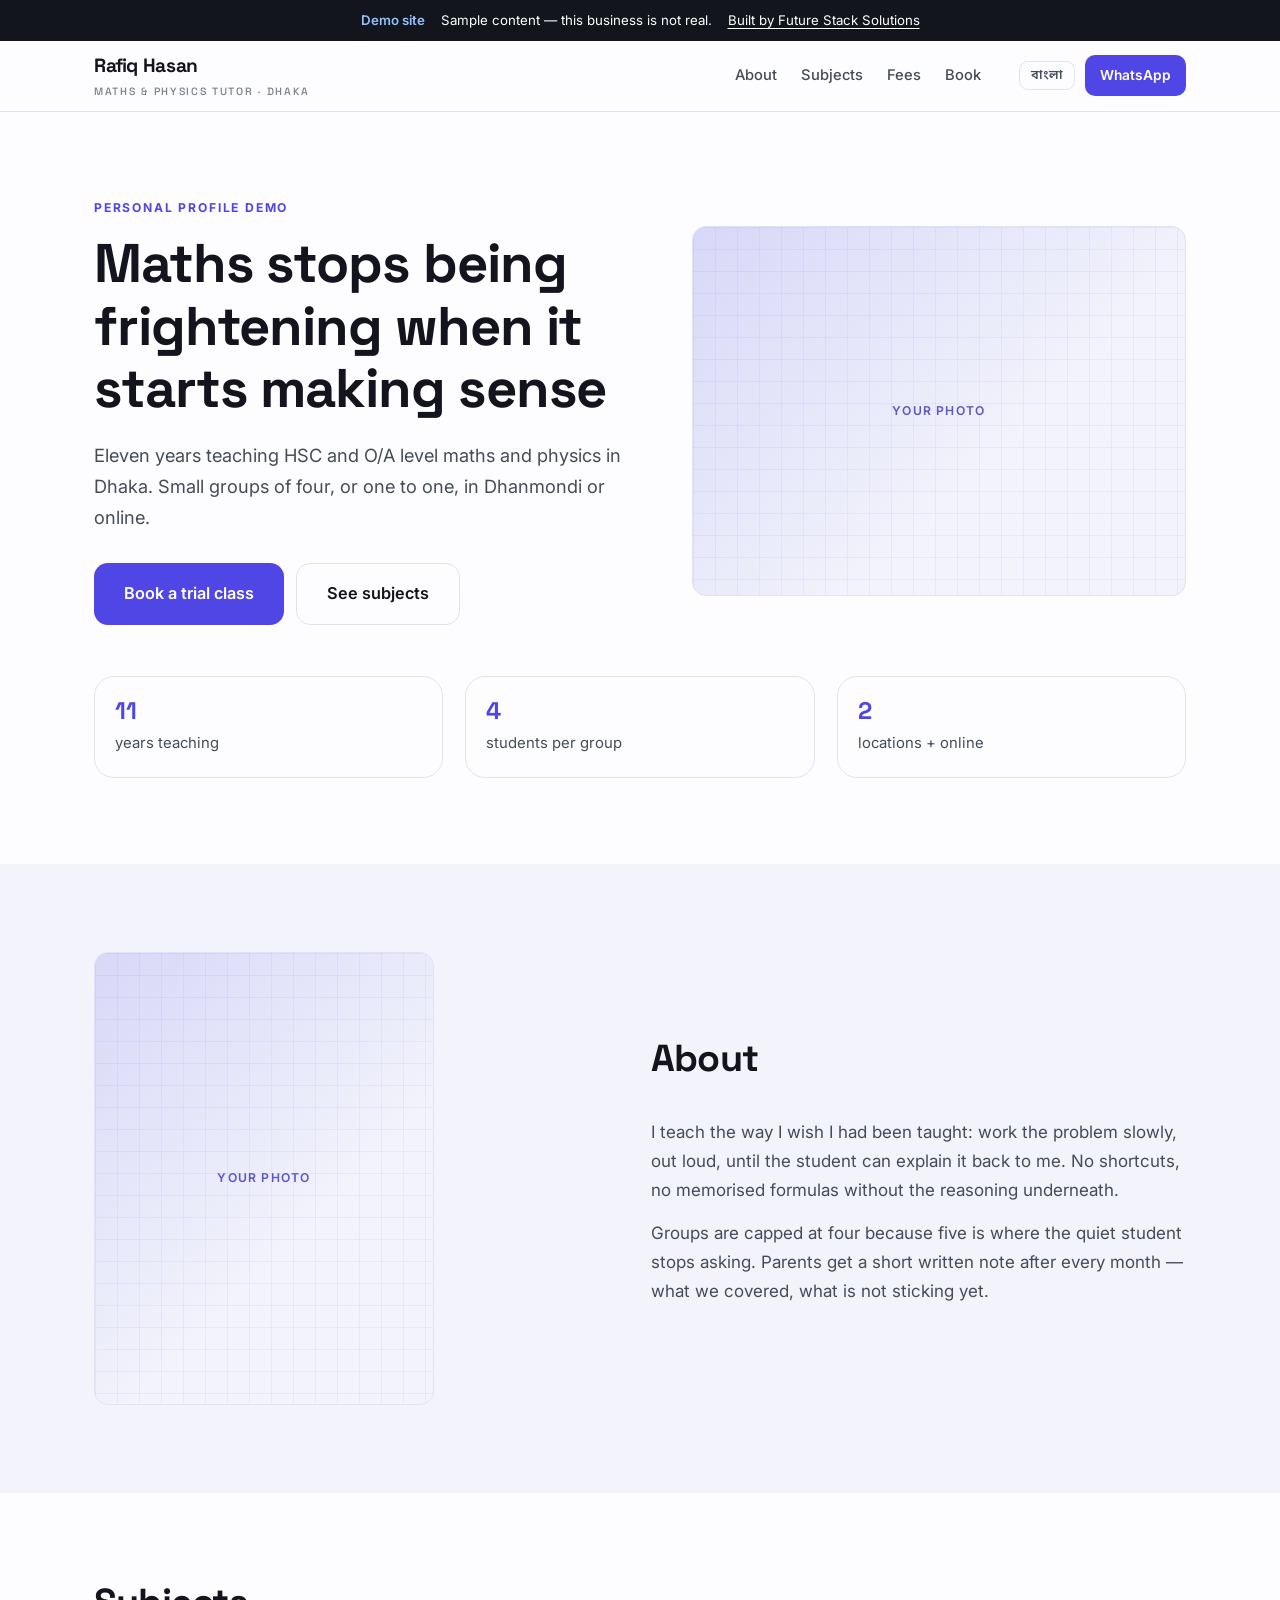
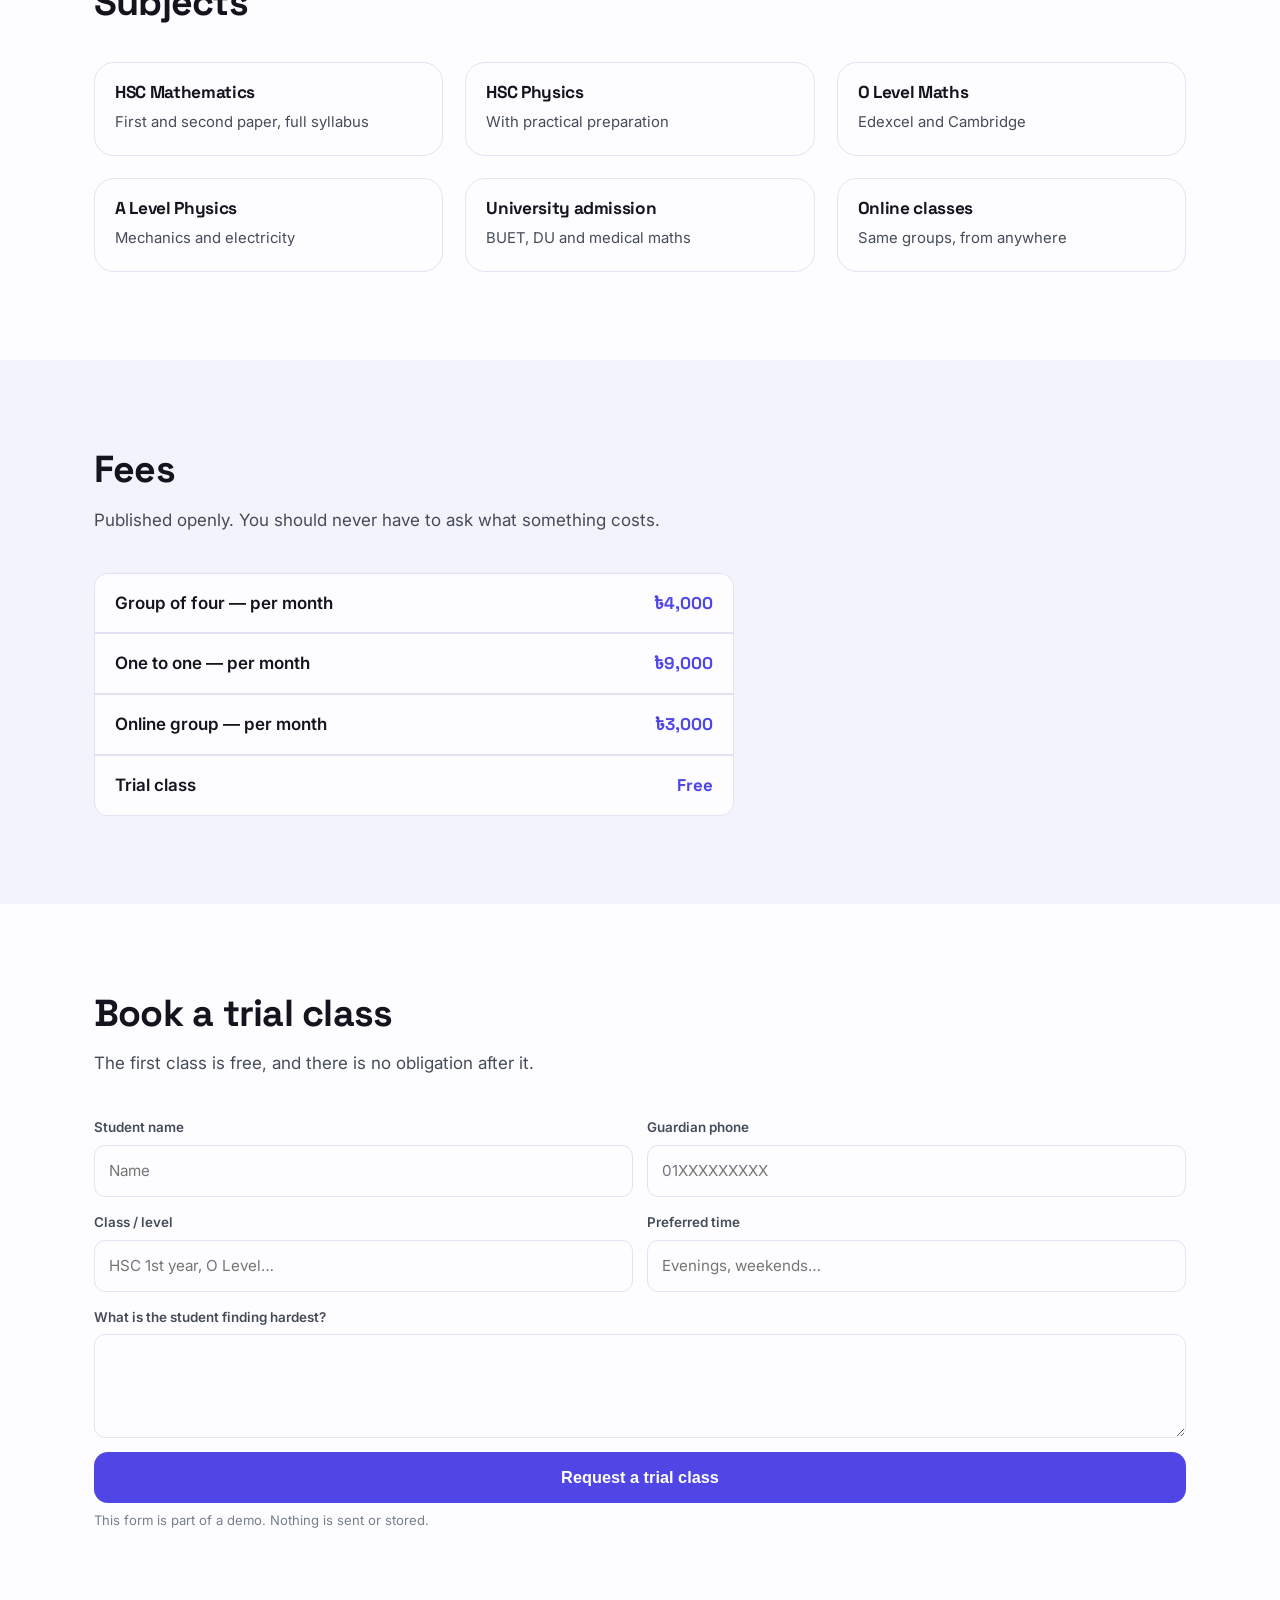
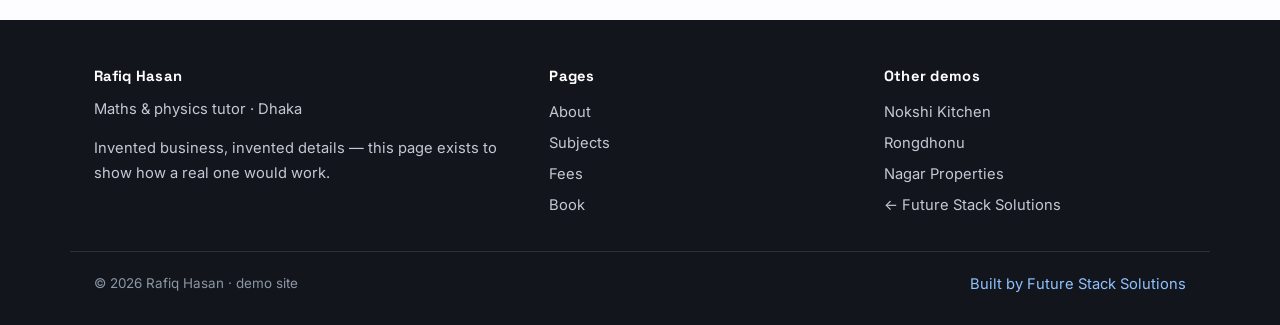
<file: demos/profile/index.html>
<!DOCTYPE html>
<html lang="en" data-lang="en">
<head>
<meta charset="utf-8">
<meta name="viewport" content="width=device-width,initial-scale=1">
<title>Rafiq Hasan — maths and physics tutor in Dhaka</title>
<meta name="description" content="A demo personal profile site by Future Stack Solutions: credentials, services, availability and booking on a single page.">
<link rel="icon" href="https://podenapata-sys.github.io/fs-solutions/assets/favicon.ico" sizes="any">
<link rel="canonical" href="https://podenapata-sys.github.io/fs-solutions/demos/profile/">
<meta name="robots" content="noindex">
<meta property="og:type" content="website">
<meta property="og:title" content="Rafiq Hasan — maths and physics tutor in Dhaka">
<meta property="og:description" content="A demo personal profile site by Future Stack Solutions: credentials, services, availability and booking on a single page.">
<meta property="og:url" content="https://podenapata-sys.github.io/fs-solutions/demos/profile/">
<meta property="og:image" content="https://podenapata-sys.github.io/fs-solutions/assets/share-1200x630.jpg">
<meta name="twitter:card" content="summary_large_image">
<meta name="theme-color" content="#4f46e5">
<link rel="preconnect" href="https://fonts.googleapis.com">
<link rel="preconnect" href="https://fonts.gstatic.com" crossorigin>
<link rel="stylesheet" href="https://fonts.googleapis.com/css2?family=Space+Grotesk:wght@500;600;700&family=Inter:wght@400;500;600;700&family=Noto+Sans+Bengali:wght@400;500;600;700&display=swap">
<link rel="stylesheet" href="../demo.css?v=1">
<style>
:root{--accent:#4f46e5;--bg:#fdfdff;--bg-2:#f2f3fb;--line:#e2e3f2;--ink:#14141f}
</style>
</head>
<body>

<!-- Every demo says what it is, at the top, before anything else. The businesses,
     prices, phone numbers and people below are all invented. -->
<div class="demo-bar">
  <div class="wrap">
    <b data-en="Demo site" data-bn="ডেমো সাইট">Demo site</b>
    <span data-en="Sample content — this business is not real." data-bn="নমুনা কনটেন্ট — এই ব্যবসাটি বাস্তব নয়।">Sample content — this business is not real.</span>
    <a href="../../" data-en="Built by Future Stack Solutions" data-bn="তৈরি করেছে ফিউচার স্ট্যাক সলিউশনস">Built by Future Stack Solutions</a>
  </div>
</div>

<header class="hd">
  <div class="wrap hd-in">
    <a class="hd-logo" href="#top">Rafiq Hasan<small data-en="Maths &amp; physics tutor · Dhaka" data-bn="গণিত ও পদার্থবিজ্ঞানের শিক্ষক · ঢাকা">Maths &amp; physics tutor · Dhaka</small></a>
    <nav class="hd-nav" aria-label="Main">
      <a href="#about" data-en="About" data-bn="পরিচিতি">About</a>
      <a href="#subjects" data-en="Subjects" data-bn="বিষয়">Subjects</a>
      <a href="#fees" data-en="Fees" data-bn="ফি">Fees</a>
      <a href="#contact" data-en="Book" data-bn="বুক করুন">Book</a>
    </nav>
    <div class="hd-act">
      <button class="lang" id="langBtn" type="button" aria-label="Switch language">বাংলা</button>
      <a class="btn btn-sm" href="https://wa.me/8801632932249" target="_blank" rel="noopener"
         data-en="WhatsApp" data-bn="WhatsApp">WhatsApp</a>
    </div>
  </div>
</header>

<main id="top">
<section class="hero">
  <div class="wrap hero-grid">
    <div>
      <p class="eyebrow" data-en="Personal profile demo" data-bn="ব্যক্তিগত প্রোফাইল ডেমো">Personal profile demo</p>
      <h1 data-en="Maths stops being frightening when it starts making sense" data-bn="গণিত বোঝা শুরু হলে ভয়টা আর থাকে না">Maths stops being frightening when it starts making sense</h1>
      <p class="lede" data-en="Eleven years teaching HSC and O/A level maths and physics in Dhaka. Small groups of four, or one to one, in Dhanmondi or online." data-bn="ঢাকায় এগারো বছর ধরে এইচএসসি ও ও/এ লেভেলের গণিত আর পদার্থবিজ্ঞান পড়াচ্ছি। চারজনের ছোট দলে, বা একজন করে — ধানমন্ডিতে অথবা অনলাইনে।">Eleven years teaching HSC and O/A level maths and physics in Dhaka. Small groups of four, or one to one, in Dhanmondi or online.</p>
      <div class="hero-cta">
        <a class="btn btn-lg" href="#contact" data-en="Book a trial class" data-bn="ট্রায়াল ক্লাস বুক করুন">Book a trial class</a>
        <a class="btn btn-lg btn-ghost" href="#subjects" data-en="See subjects" data-bn="বিষয় দেখুন">See subjects</a>
      </div>
    </div>
    <div class="ph ph-4x3"><span data-en="Your photo" data-bn="আপনার ছবি">Your photo</span></div>
  </div>
  <div class="wrap">
    <ul class="grid g3" style="margin-top:clamp(30px,4vw,52px)">
      <li class="card"><div class="card-body">
        <h3 style="color:var(--accent);font-size:1.5rem">11</h3>
        <p data-en="years teaching" data-bn="বছর পড়াচ্ছি">years teaching</p></div></li>
      <li class="card"><div class="card-body">
        <h3 style="color:var(--accent);font-size:1.5rem">4</h3>
        <p data-en="students per group" data-bn="জন প্রতি দলে">students per group</p></div></li>
      <li class="card"><div class="card-body">
        <h3 style="color:var(--accent);font-size:1.5rem">2</h3>
        <p data-en="locations + online" data-bn="জায়গা + অনলাইন">locations + online</p></div></li>
    </ul>
  </div>
</section>
<section class="sec sec-alt" id="about">
  <div class="wrap grid g2" style="align-items:center">
    <div class="ph ph-3x4" style="max-width:340px"><span data-en="Your photo" data-bn="আপনার ছবি">Your photo</span></div>
    <div>
      <header class="sec-head">
      <h2 data-en="About" data-bn="পরিচিতি">About</h2>
      
    </header>
      <p style="color:var(--ink-2);margin-bottom:14px" data-en="I teach the way I wish I had been taught: work the problem slowly, out loud, until the student can explain it back to me. No shortcuts, no memorised formulas without the reasoning underneath." data-bn="আমি সেভাবেই পড়াই যেভাবে আমি নিজে শিখতে চাইতাম: সমস্যাটি ধীরে, শব্দ করে সমাধান করা, যতক্ষণ না শিক্ষার্থী সেটি আমাকে বুঝিয়ে বলতে পারে। কোনো শর্টকাট নয়, যুক্তি ছাড়া মুখস্থ সূত্র নয়।">I teach the way I wish I had been taught: work the problem slowly, out loud, until the student can explain it back to me. No shortcuts, no memorised formulas without the reasoning underneath.</p>
      <p style="color:var(--ink-2);margin-bottom:14px" data-en="Groups are capped at four because five is where the quiet student stops asking. Parents get a short written note after every month — what we covered, what is not sticking yet." data-bn="দলে সর্বোচ্চ চারজন, কারণ পাঁচজন হলেই চুপচাপ শিক্ষার্থীটি প্রশ্ন করা বন্ধ করে দেয়। প্রতি মাসে অভিভাবকরা একটি সংক্ষিপ্ত লিখিত নোট পান — কী পড়ানো হলো, কোনটা এখনো আটকে আছে।">Groups are capped at four because five is where the quiet student stops asking. Parents get a short written note after every month — what we covered, what is not sticking yet.</p>
    </div>
  </div>
</section>
<section class="sec" id="subjects">
  <div class="wrap">
    <header class="sec-head">
      <h2 data-en="Subjects" data-bn="বিষয়">Subjects</h2>
      
    </header>
    <div class="grid g3">
      <article class="card"><div class="card-body">
        <h3 data-en="HSC Mathematics" data-bn="এইচএসসি গণিত">HSC Mathematics</h3>
        <p data-en="First and second paper, full syllabus" data-bn="প্রথম ও দ্বিতীয় পত্র, সম্পূর্ণ সিলেবাস">First and second paper, full syllabus</p>
      </div></article>
      <article class="card"><div class="card-body">
        <h3 data-en="HSC Physics" data-bn="এইচএসসি পদার্থবিজ্ঞান">HSC Physics</h3>
        <p data-en="With practical preparation" data-bn="ব্যবহারিক প্রস্তুতিসহ">With practical preparation</p>
      </div></article>
      <article class="card"><div class="card-body">
        <h3 data-en="O Level Maths" data-bn="ও লেভেল গণিত">O Level Maths</h3>
        <p data-en="Edexcel and Cambridge" data-bn="এডেক্সেল ও ক্যামব্রিজ">Edexcel and Cambridge</p>
      </div></article>
      <article class="card"><div class="card-body">
        <h3 data-en="A Level Physics" data-bn="এ লেভেল পদার্থবিজ্ঞান">A Level Physics</h3>
        <p data-en="Mechanics and electricity" data-bn="বলবিদ্যা ও তড়িৎ">Mechanics and electricity</p>
      </div></article>
      <article class="card"><div class="card-body">
        <h3 data-en="University admission" data-bn="বিশ্ববিদ্যালয় ভর্তি">University admission</h3>
        <p data-en="BUET, DU and medical maths" data-bn="বুয়েট, ঢাবি ও মেডিকেলের গণিত">BUET, DU and medical maths</p>
      </div></article>
      <article class="card"><div class="card-body">
        <h3 data-en="Online classes" data-bn="অনলাইন ক্লাস">Online classes</h3>
        <p data-en="Same groups, from anywhere" data-bn="একই দল, যেকোনো জায়গা থেকে">Same groups, from anywhere</p>
      </div></article>
    </div>
  </div>
</section>
<section class="sec sec-alt" id="fees">
  <div class="wrap">
    <header class="sec-head">
      <h2 data-en="Fees" data-bn="ফি">Fees</h2>
      <p data-en="Published openly. You should never have to ask what something costs." data-bn="খোলাখুলি প্রকাশিত। কোনো কিছুর দাম জিজ্ঞেস করতে হওয়া উচিত নয়।">Published openly. You should never have to ask what something costs.</p>
    </header>
    <div class="rows" style="max-width:640px">
      <div class="row"><b data-en="Group of four — per month" data-bn="চারজনের দল — মাসে">Group of four — per month</b>
      <span class="price">৳4,000</span></div>
      <div class="row"><b data-en="One to one — per month" data-bn="একজন করে — মাসে">One to one — per month</b>
      <span class="price">৳9,000</span></div>
      <div class="row"><b data-en="Online group — per month" data-bn="অনলাইন দল — মাসে">Online group — per month</b>
      <span class="price">৳3,000</span></div>
      <div class="row"><b data-en="Trial class" data-bn="ট্রায়াল ক্লাস">Trial class</b>
      <span class="price"><span data-en="Free" data-bn="ফ্রি">Free</span></span></div>
    </div>
  </div>
</section>
<section class="sec" id="contact">
  <div class="wrap">
    <header class="sec-head">
      <h2 data-en="Book a trial class" data-bn="ট্রায়াল ক্লাস বুক করুন">Book a trial class</h2>
      <p data-en="The first class is free, and there is no obligation after it." data-bn="প্রথম ক্লাস ফ্রি, আর তারপর কোনো বাধ্যবাধকতা নেই।">The first class is free, and there is no obligation after it.</p>
    </header>
    <form class="form wide" data-demo>
      <div class="field">
        <label data-en="Student name" data-bn="শিক্ষার্থীর নাম">Student name</label>
        <input type="text" placeholder="Name" data-ph-en="Name" data-ph-bn="নাম" required>
      </div>
      <div class="field">
        <label data-en="Guardian phone" data-bn="অভিভাবকের ফোন">Guardian phone</label>
        <input type="tel" placeholder="01XXXXXXXXX" data-ph-en="01XXXXXXXXX" data-ph-bn="01XXXXXXXXX" required>
      </div>
      <div class="field">
        <label data-en="Class / level" data-bn="শ্রেণি / লেভেল">Class / level</label>
        <input type="text" placeholder="HSC 1st year, O Level…" data-ph-en="HSC 1st year, O Level…" data-ph-bn="এইচএসসি ১ম বর্ষ, ও লেভেল…" required>
      </div>
      <div class="field">
        <label data-en="Preferred time" data-bn="পছন্দের সময়">Preferred time</label>
        <input type="text" placeholder="Evenings, weekends…" data-ph-en="Evenings, weekends…" data-ph-bn="সন্ধ্যা, সাপ্তাহিক ছুটি…" required>
      </div>
      <div class="field full">
        <label data-en="What is the student finding hardest?" data-bn="শিক্ষার্থীর কোনটা সবচেয়ে কঠিন লাগছে?">What is the student finding hardest?</label>
        <textarea></textarea>
      </div>
      <div class="field full">
        <button class="btn btn-lg" type="submit" data-en="Request a trial class" data-bn="ট্রায়াল ক্লাসের অনুরোধ">Request a trial class</button>
        <p class="form-note form-result" hidden></p>
        <p class="form-note" data-en="This form is part of a demo. Nothing is sent or stored." data-bn="এই ফর্মটি ডেমোর অংশ। কিছুই পাঠানো বা সংরক্ষণ করা হয় না।">This form is part of a demo. Nothing is sent or stored.</p>
      </div>
    </form>
  </div>
</section>
</main>

<footer class="ft">
  <div class="wrap ft-grid">
    <div>
      <h4>Rafiq Hasan</h4>
      <p data-en="Maths &amp; physics tutor · Dhaka" data-bn="গণিত ও পদার্থবিজ্ঞানের শিক্ষক · ঢাকা">Maths &amp; physics tutor · Dhaka</p>
      <p style="margin-top:14px" data-en="Invented business, invented details — this page exists to show how a real one would work." data-bn="কাল্পনিক ব্যবসা, কাল্পনিক তথ্য — আসল সাইট কেমন হবে তা দেখানোর জন্যই এই পাতা।">Invented business, invented details — this page exists to show how a real one would work.</p>
    </div>
    <div>
      <h4 data-en="Pages" data-bn="পাতা">Pages</h4>
      <a href="#about" data-en="About" data-bn="পরিচিতি">About</a>
      <a href="#subjects" data-en="Subjects" data-bn="বিষয়">Subjects</a>
      <a href="#fees" data-en="Fees" data-bn="ফি">Fees</a>
      <a href="#contact" data-en="Book" data-bn="বুক করুন">Book</a>
    </div>
    <div>
      <h4 data-en="Other demos" data-bn="অন্যান্য ডেমো">Other demos</h4>
      <a href="../restaurant/">Nokshi Kitchen</a>
      <a href="../shop/">Rongdhonu</a>
      <a href="../property/">Nagar Properties</a>
      <a href="../../" data-en="← Future Stack Solutions" data-bn="← ফিউচার স্ট্যাক সলিউশনস">← Future Stack Solutions</a>
    </div>
  </div>
  <div class="wrap ft-btm">
    <span>© <span id="yr">2026</span> Rafiq Hasan · <span data-en="demo site" data-bn="ডেমো সাইট">demo site</span></span>
    <span><a href="../../" data-en="Built by Future Stack Solutions" data-bn="তৈরি করেছে ফিউচার স্ট্যাক সলিউশনস">Built by Future Stack Solutions</a></span>
  </div>
</footer>

<script src="../demo.js?v=1"></script>
</body>
</html>
</file>
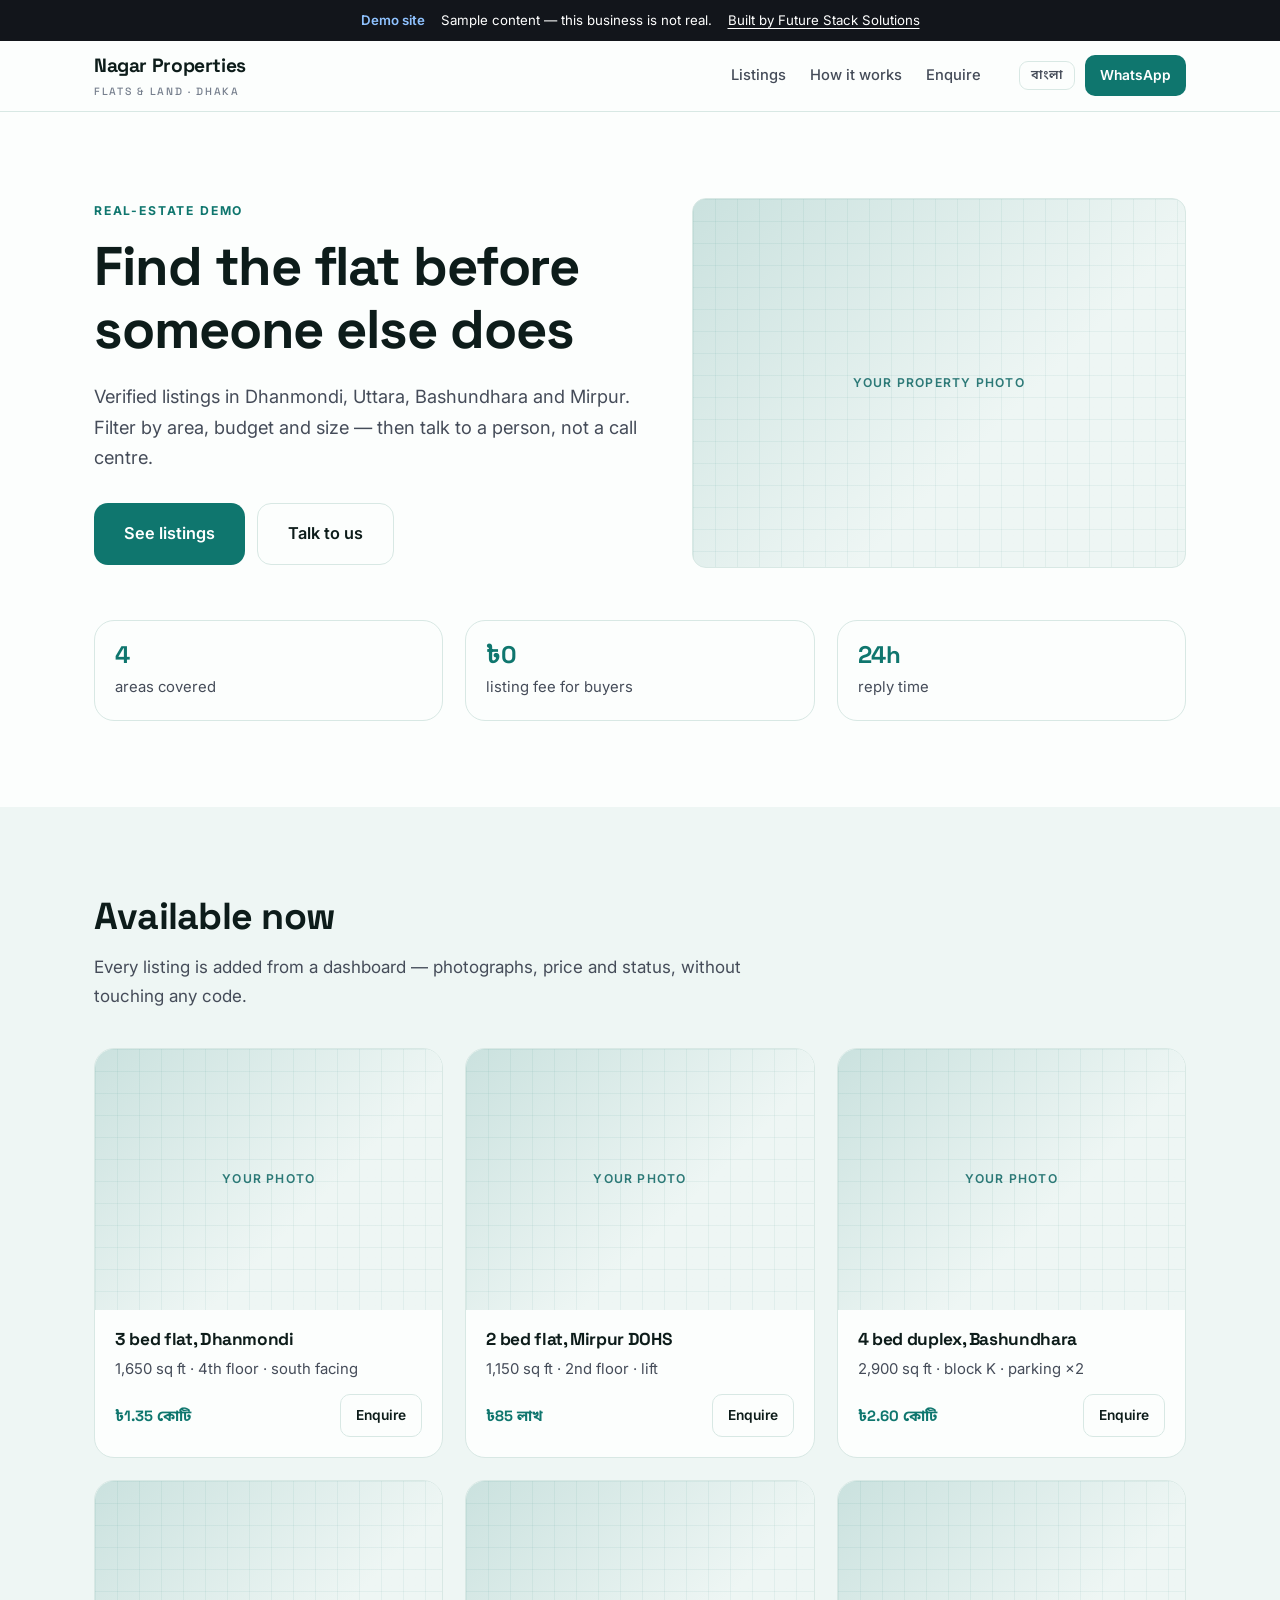
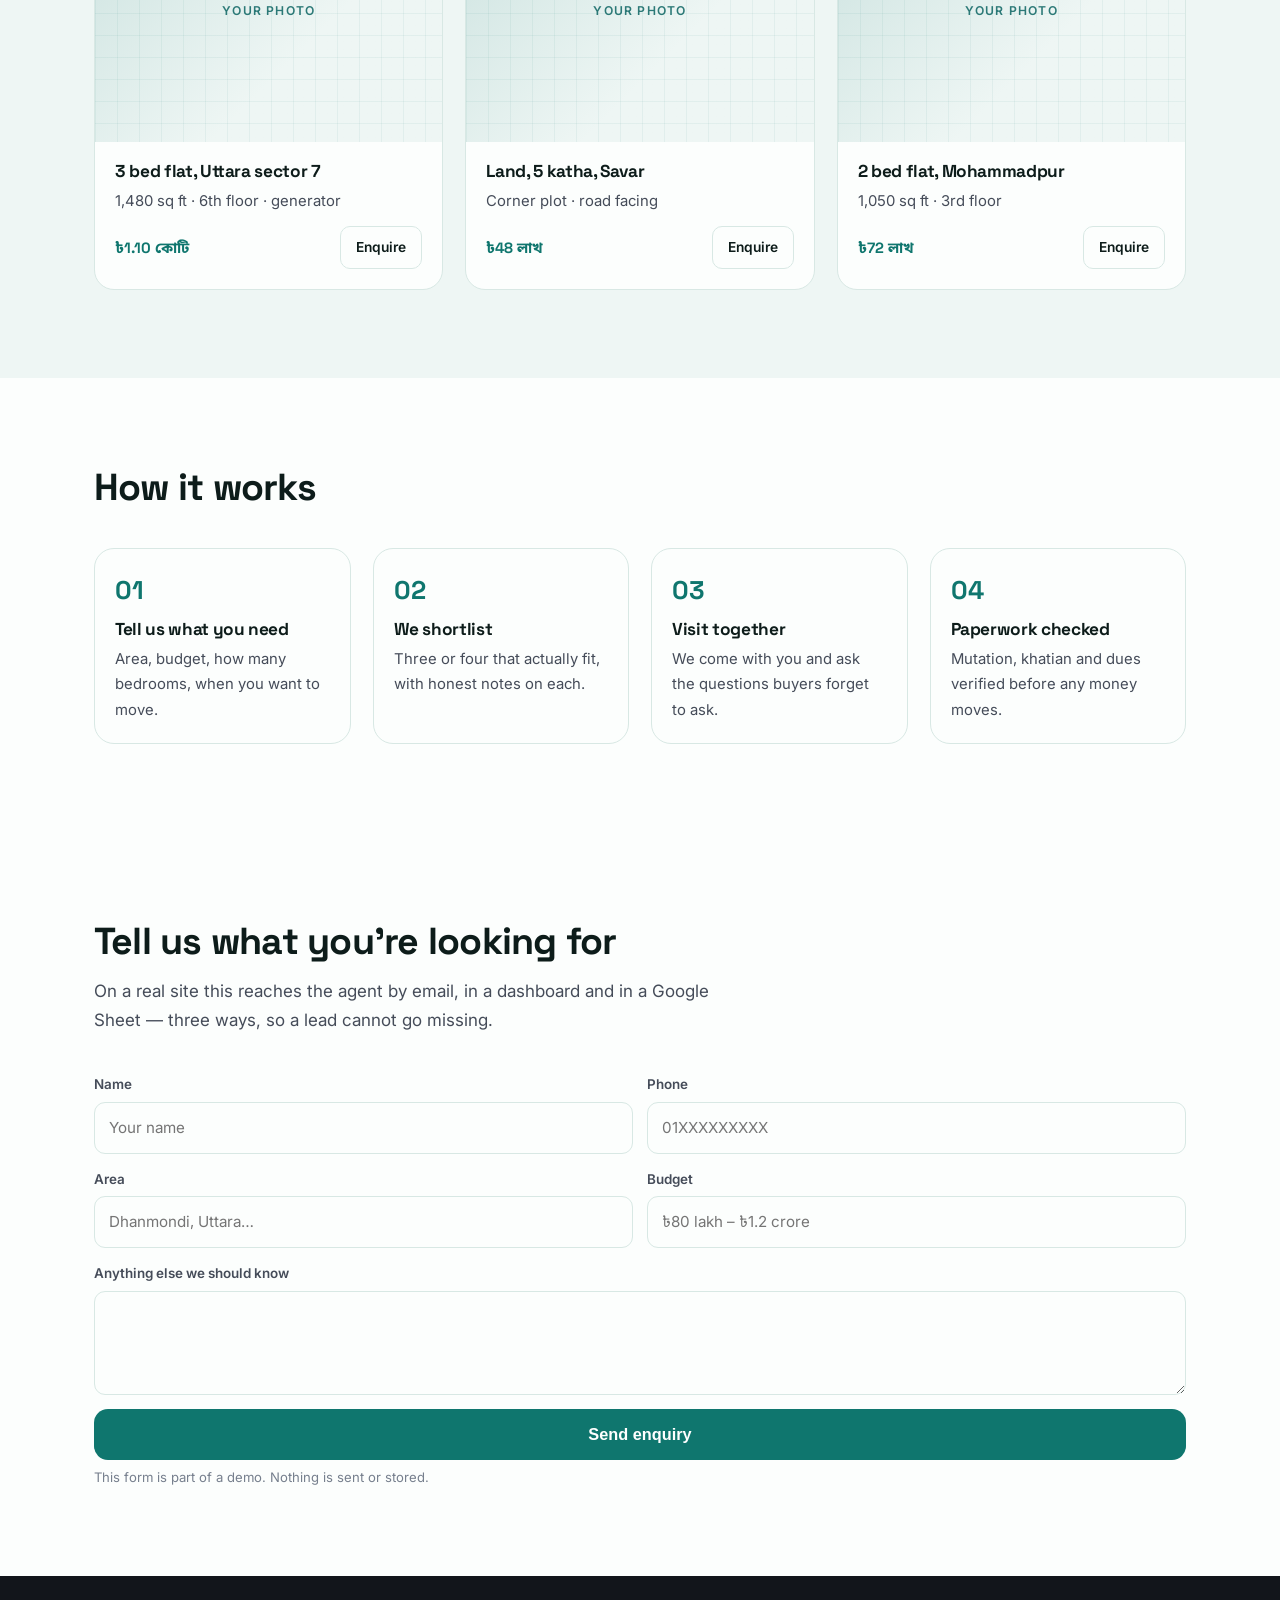
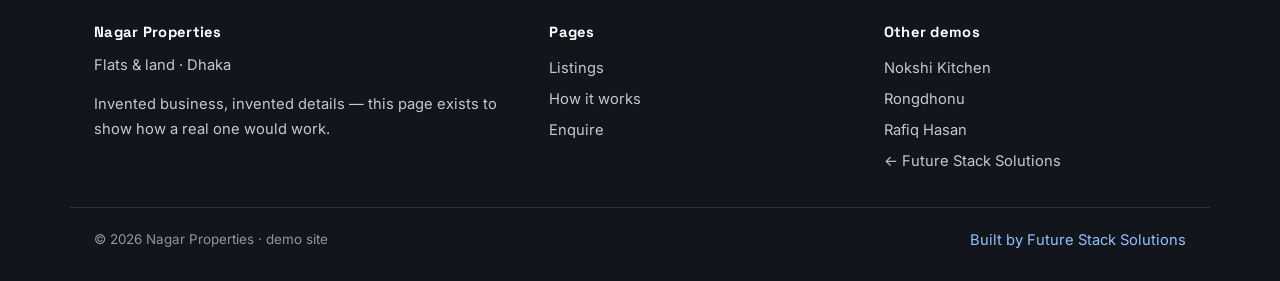
<file: demos/property/index.html>
<!DOCTYPE html>
<html lang="en" data-lang="en">
<head>
<meta charset="utf-8">
<meta name="viewport" content="width=device-width,initial-scale=1">
<title>Nagar Properties — flats and land in Dhaka</title>
<meta name="description" content="A demo property site by Future Stack Solutions: filterable listings, detail pages and an enquiry form that cannot lose a lead.">
<link rel="icon" href="https://podenapata-sys.github.io/fs-solutions/assets/favicon.ico" sizes="any">
<link rel="canonical" href="https://podenapata-sys.github.io/fs-solutions/demos/property/">
<meta name="robots" content="noindex">
<meta property="og:type" content="website">
<meta property="og:title" content="Nagar Properties — flats and land in Dhaka">
<meta property="og:description" content="A demo property site by Future Stack Solutions: filterable listings, detail pages and an enquiry form that cannot lose a lead.">
<meta property="og:url" content="https://podenapata-sys.github.io/fs-solutions/demos/property/">
<meta property="og:image" content="https://podenapata-sys.github.io/fs-solutions/assets/share-1200x630.jpg">
<meta name="twitter:card" content="summary_large_image">
<meta name="theme-color" content="#0f766e">
<link rel="preconnect" href="https://fonts.googleapis.com">
<link rel="preconnect" href="https://fonts.gstatic.com" crossorigin>
<link rel="stylesheet" href="https://fonts.googleapis.com/css2?family=Space+Grotesk:wght@500;600;700&family=Inter:wght@400;500;600;700&family=Noto+Sans+Bengali:wght@400;500;600;700&display=swap">
<link rel="stylesheet" href="../demo.css?v=1">
<style>
:root{--accent:#0f766e;--bg:#fcfefd;--bg-2:#eef6f4;--line:#d8e8e4;--ink:#0d1c1a}
</style>
</head>
<body>

<!-- Every demo says what it is, at the top, before anything else. The businesses,
     prices, phone numbers and people below are all invented. -->
<div class="demo-bar">
  <div class="wrap">
    <b data-en="Demo site" data-bn="ডেমো সাইট">Demo site</b>
    <span data-en="Sample content — this business is not real." data-bn="নমুনা কনটেন্ট — এই ব্যবসাটি বাস্তব নয়।">Sample content — this business is not real.</span>
    <a href="../../" data-en="Built by Future Stack Solutions" data-bn="তৈরি করেছে ফিউচার স্ট্যাক সলিউশনস">Built by Future Stack Solutions</a>
  </div>
</div>

<header class="hd">
  <div class="wrap hd-in">
    <a class="hd-logo" href="#top">Nagar Properties<small data-en="Flats &amp; land · Dhaka" data-bn="ফ্ল্যাট ও জমি · ঢাকা">Flats &amp; land · Dhaka</small></a>
    <nav class="hd-nav" aria-label="Main">
      <a href="#listings" data-en="Listings" data-bn="তালিকা">Listings</a>
      <a href="#how" data-en="How it works" data-bn="কীভাবে কাজ করে">How it works</a>
      <a href="#contact" data-en="Enquire" data-bn="যোগাযোগ">Enquire</a>
    </nav>
    <div class="hd-act">
      <button class="lang" id="langBtn" type="button" aria-label="Switch language">বাংলা</button>
      <a class="btn btn-sm" href="https://wa.me/8801632932249" target="_blank" rel="noopener"
         data-en="WhatsApp" data-bn="WhatsApp">WhatsApp</a>
    </div>
  </div>
</header>

<main id="top">
<section class="hero">
  <div class="wrap hero-grid">
    <div>
      <p class="eyebrow" data-en="Real-estate demo" data-bn="রিয়েল এস্টেট ডেমো">Real-estate demo</p>
      <h1 data-en="Find the flat before someone else does" data-bn="অন্য কেউ নেওয়ার আগেই ফ্ল্যাটটি খুঁজে নিন">Find the flat before someone else does</h1>
      <p class="lede" data-en="Verified listings in Dhanmondi, Uttara, Bashundhara and Mirpur. Filter by area, budget and size — then talk to a person, not a call centre." data-bn="ধানমন্ডি, উত্তরা, বসুন্ধরা আর মিরপুরে যাচাই করা তালিকা। এলাকা, বাজেট আর আকার দিয়ে ফিল্টার করুন — তারপর কল সেন্টার নয়, সরাসরি মানুষের সঙ্গে কথা বলুন।">Verified listings in Dhanmondi, Uttara, Bashundhara and Mirpur. Filter by area, budget and size — then talk to a person, not a call centre.</p>
      <div class="hero-cta">
        <a class="btn btn-lg" href="#listings" data-en="See listings" data-bn="তালিকা দেখুন">See listings</a>
        <a class="btn btn-lg btn-ghost" href="#contact" data-en="Talk to us" data-bn="কথা বলুন">Talk to us</a>
      </div>
    </div>
    <div class="ph ph-4x3"><span data-en="Your property photo" data-bn="আপনার প্রপার্টির ছবি">Your property photo</span></div>
  </div>
  <div class="wrap">
    <ul class="grid g3" style="margin-top:clamp(30px,4vw,52px)">
      <li class="card"><div class="card-body">
        <h3 style="color:var(--accent);font-size:1.5rem">4</h3>
        <p data-en="areas covered" data-bn="এলাকা">areas covered</p></div></li>
      <li class="card"><div class="card-body">
        <h3 style="color:var(--accent);font-size:1.5rem">৳0</h3>
        <p data-en="listing fee for buyers" data-bn="ক্রেতার জন্য ফি">listing fee for buyers</p></div></li>
      <li class="card"><div class="card-body">
        <h3 style="color:var(--accent);font-size:1.5rem">24h</h3>
        <p data-en="reply time" data-bn="উত্তরের সময়">reply time</p></div></li>
    </ul>
  </div>
</section>
<section class="sec sec-alt" id="listings">
  <div class="wrap">
    <header class="sec-head">
      <h2 data-en="Available now" data-bn="এখন পাওয়া যাচ্ছে">Available now</h2>
      <p data-en="Every listing is added from a dashboard — photographs, price and status, without touching any code." data-bn="প্রতিটি তালিকা ড্যাশবোর্ড থেকে যোগ করা হয় — ছবি, দাম আর অবস্থা, কোনো কোড না ছুঁয়েই।">Every listing is added from a dashboard — photographs, price and status, without touching any code.</p>
    </header>
    <div class="grid g3">
      <article class="card">
        <div class="ph ph-4x3" style="border:0;border-radius:0"><span data-en="Your photo" data-bn="আপনার ছবি">Your photo</span></div>
        <div class="card-body">
          <h3 data-en="3 bed flat, Dhanmondi" data-bn="৩ বেড ফ্ল্যাট, ধানমন্ডি">3 bed flat, Dhanmondi</h3>
          <p data-en="1,650 sq ft · 4th floor · south facing" data-bn="১,৬৫০ বর্গফুট · ৪র্থ তলা · দক্ষিণমুখী">1,650 sq ft · 4th floor · south facing</p>
          <p style="margin-top:12px;display:flex;justify-content:space-between;align-items:center;gap:10px">
            <span class="price">৳1.35 কোটি</span>
            <a class="btn btn-sm btn-ghost" href="#contact" data-en="Enquire" data-bn="জানতে চাই">Enquire</a>
          </p>
        </div>
      </article>
      <article class="card">
        <div class="ph ph-4x3" style="border:0;border-radius:0"><span data-en="Your photo" data-bn="আপনার ছবি">Your photo</span></div>
        <div class="card-body">
          <h3 data-en="2 bed flat, Mirpur DOHS" data-bn="২ বেড ফ্ল্যাট, মিরপুর ডিওএইচএস">2 bed flat, Mirpur DOHS</h3>
          <p data-en="1,150 sq ft · 2nd floor · lift" data-bn="১,১৫০ বর্গফুট · ২য় তলা · লিফট">1,150 sq ft · 2nd floor · lift</p>
          <p style="margin-top:12px;display:flex;justify-content:space-between;align-items:center;gap:10px">
            <span class="price">৳85 লাখ</span>
            <a class="btn btn-sm btn-ghost" href="#contact" data-en="Enquire" data-bn="জানতে চাই">Enquire</a>
          </p>
        </div>
      </article>
      <article class="card">
        <div class="ph ph-4x3" style="border:0;border-radius:0"><span data-en="Your photo" data-bn="আপনার ছবি">Your photo</span></div>
        <div class="card-body">
          <h3 data-en="4 bed duplex, Bashundhara" data-bn="৪ বেড ডুপ্লেক্স, বসুন্ধরা">4 bed duplex, Bashundhara</h3>
          <p data-en="2,900 sq ft · block K · parking ×2" data-bn="২,৯০০ বর্গফুট · ব্লক কে · পার্কিং ×২">2,900 sq ft · block K · parking ×2</p>
          <p style="margin-top:12px;display:flex;justify-content:space-between;align-items:center;gap:10px">
            <span class="price">৳2.60 কোটি</span>
            <a class="btn btn-sm btn-ghost" href="#contact" data-en="Enquire" data-bn="জানতে চাই">Enquire</a>
          </p>
        </div>
      </article>
      <article class="card">
        <div class="ph ph-4x3" style="border:0;border-radius:0"><span data-en="Your photo" data-bn="আপনার ছবি">Your photo</span></div>
        <div class="card-body">
          <h3 data-en="3 bed flat, Uttara sector 7" data-bn="৩ বেড ফ্ল্যাট, উত্তরা সেক্টর ৭">3 bed flat, Uttara sector 7</h3>
          <p data-en="1,480 sq ft · 6th floor · generator" data-bn="১,৪৮০ বর্গফুট · ৬ষ্ঠ তলা · জেনারেটর">1,480 sq ft · 6th floor · generator</p>
          <p style="margin-top:12px;display:flex;justify-content:space-between;align-items:center;gap:10px">
            <span class="price">৳1.10 কোটি</span>
            <a class="btn btn-sm btn-ghost" href="#contact" data-en="Enquire" data-bn="জানতে চাই">Enquire</a>
          </p>
        </div>
      </article>
      <article class="card">
        <div class="ph ph-4x3" style="border:0;border-radius:0"><span data-en="Your photo" data-bn="আপনার ছবি">Your photo</span></div>
        <div class="card-body">
          <h3 data-en="Land, 5 katha, Savar" data-bn="জমি, ৫ কাঠা, সাভার">Land, 5 katha, Savar</h3>
          <p data-en="Corner plot · road facing" data-bn="কর্নার প্লট · রাস্তার পাশে">Corner plot · road facing</p>
          <p style="margin-top:12px;display:flex;justify-content:space-between;align-items:center;gap:10px">
            <span class="price">৳48 লাখ</span>
            <a class="btn btn-sm btn-ghost" href="#contact" data-en="Enquire" data-bn="জানতে চাই">Enquire</a>
          </p>
        </div>
      </article>
      <article class="card">
        <div class="ph ph-4x3" style="border:0;border-radius:0"><span data-en="Your photo" data-bn="আপনার ছবি">Your photo</span></div>
        <div class="card-body">
          <h3 data-en="2 bed flat, Mohammadpur" data-bn="২ বেড ফ্ল্যাট, মোহাম্মদপুর">2 bed flat, Mohammadpur</h3>
          <p data-en="1,050 sq ft · 3rd floor" data-bn="১,০৫০ বর্গফুট · ৩য় তলা">1,050 sq ft · 3rd floor</p>
          <p style="margin-top:12px;display:flex;justify-content:space-between;align-items:center;gap:10px">
            <span class="price">৳72 লাখ</span>
            <a class="btn btn-sm btn-ghost" href="#contact" data-en="Enquire" data-bn="জানতে চাই">Enquire</a>
          </p>
        </div>
      </article>
    </div>
  </div>
</section>
<section class="sec" id="how">
  <div class="wrap">
    <header class="sec-head">
      <h2 data-en="How it works" data-bn="কীভাবে কাজ করে">How it works</h2>
      
    </header>
    <div class="grid g4">
      <article class="card"><div class="card-body">
        <span class="price" style="font-size:1.6rem">01</span>
        <h3 style="margin-top:8px" data-en="Tell us what you need" data-bn="কী দরকার বলুন">Tell us what you need</h3>
        <p data-en="Area, budget, how many bedrooms, when you want to move." data-bn="এলাকা, বাজেট, কয়টি বেডরুম, কবে উঠতে চান।">Area, budget, how many bedrooms, when you want to move.</p>
      </div></article>
      <article class="card"><div class="card-body">
        <span class="price" style="font-size:1.6rem">02</span>
        <h3 style="margin-top:8px" data-en="We shortlist" data-bn="আমরা বাছাই করি">We shortlist</h3>
        <p data-en="Three or four that actually fit, with honest notes on each." data-bn="তিন-চারটি যা সত্যিই মানায়, প্রতিটির সৎ মন্তব্যসহ।">Three or four that actually fit, with honest notes on each.</p>
      </div></article>
      <article class="card"><div class="card-body">
        <span class="price" style="font-size:1.6rem">03</span>
        <h3 style="margin-top:8px" data-en="Visit together" data-bn="একসঙ্গে দেখতে যাই">Visit together</h3>
        <p data-en="We come with you and ask the questions buyers forget to ask." data-bn="আমরা সঙ্গে যাই আর সেই প্রশ্নগুলো করি যা ক্রেতারা করতে ভুলে যান।">We come with you and ask the questions buyers forget to ask.</p>
      </div></article>
      <article class="card"><div class="card-body">
        <span class="price" style="font-size:1.6rem">04</span>
        <h3 style="margin-top:8px" data-en="Paperwork checked" data-bn="কাগজপত্র যাচাই">Paperwork checked</h3>
        <p data-en="Mutation, khatian and dues verified before any money moves." data-bn="টাকা দেওয়ার আগেই নামজারি, খতিয়ান ও বকেয়া যাচাই।">Mutation, khatian and dues verified before any money moves.</p>
      </div></article>
    </div>
  </div>
</section>
<section class="sec" id="contact">
  <div class="wrap">
    <header class="sec-head">
      <h2 data-en="Tell us what you're looking for" data-bn="কী খুঁজছেন বলুন">Tell us what you're looking for</h2>
      <p data-en="On a real site this reaches the agent by email, in a dashboard and in a Google Sheet — three ways, so a lead cannot go missing." data-bn="আসল সাইটে এটি ইমেইলে, ড্যাশবোর্ডে ও গুগল শিটে এজেন্টের কাছে পৌঁছায় — তিনভাবে, যাতে কোনো গ্রাহক হারিয়ে না যায়।">On a real site this reaches the agent by email, in a dashboard and in a Google Sheet — three ways, so a lead cannot go missing.</p>
    </header>
    <form class="form wide" data-demo>
      <div class="field">
        <label data-en="Name" data-bn="নাম">Name</label>
        <input type="text" placeholder="Your name" data-ph-en="Your name" data-ph-bn="আপনার নাম" required>
      </div>
      <div class="field">
        <label data-en="Phone" data-bn="ফোন">Phone</label>
        <input type="tel" placeholder="01XXXXXXXXX" data-ph-en="01XXXXXXXXX" data-ph-bn="01XXXXXXXXX" required>
      </div>
      <div class="field">
        <label data-en="Area" data-bn="এলাকা">Area</label>
        <input type="text" placeholder="Dhanmondi, Uttara…" data-ph-en="Dhanmondi, Uttara…" data-ph-bn="ধানমন্ডি, উত্তরা…" required>
      </div>
      <div class="field">
        <label data-en="Budget" data-bn="বাজেট">Budget</label>
        <input type="text" placeholder="৳80 lakh – ৳1.2 crore" data-ph-en="৳80 lakh – ৳1.2 crore" data-ph-bn="৳৮০ লাখ – ৳১.২ কোটি" required>
      </div>
      <div class="field full">
        <label data-en="Anything else we should know" data-bn="আর কিছু জানানোর থাকলে">Anything else we should know</label>
        <textarea></textarea>
      </div>
      <div class="field full">
        <button class="btn btn-lg" type="submit" data-en="Send enquiry" data-bn="জিজ্ঞাসা পাঠান">Send enquiry</button>
        <p class="form-note form-result" hidden></p>
        <p class="form-note" data-en="This form is part of a demo. Nothing is sent or stored." data-bn="এই ফর্মটি ডেমোর অংশ। কিছুই পাঠানো বা সংরক্ষণ করা হয় না।">This form is part of a demo. Nothing is sent or stored.</p>
      </div>
    </form>
  </div>
</section>
</main>

<footer class="ft">
  <div class="wrap ft-grid">
    <div>
      <h4>Nagar Properties</h4>
      <p data-en="Flats &amp; land · Dhaka" data-bn="ফ্ল্যাট ও জমি · ঢাকা">Flats &amp; land · Dhaka</p>
      <p style="margin-top:14px" data-en="Invented business, invented details — this page exists to show how a real one would work." data-bn="কাল্পনিক ব্যবসা, কাল্পনিক তথ্য — আসল সাইট কেমন হবে তা দেখানোর জন্যই এই পাতা।">Invented business, invented details — this page exists to show how a real one would work.</p>
    </div>
    <div>
      <h4 data-en="Pages" data-bn="পাতা">Pages</h4>
      <a href="#listings" data-en="Listings" data-bn="তালিকা">Listings</a>
      <a href="#how" data-en="How it works" data-bn="কীভাবে কাজ করে">How it works</a>
      <a href="#contact" data-en="Enquire" data-bn="যোগাযোগ">Enquire</a>
    </div>
    <div>
      <h4 data-en="Other demos" data-bn="অন্যান্য ডেমো">Other demos</h4>
      <a href="../restaurant/">Nokshi Kitchen</a>
      <a href="../shop/">Rongdhonu</a>
      <a href="../profile/">Rafiq Hasan</a>
      <a href="../../" data-en="← Future Stack Solutions" data-bn="← ফিউচার স্ট্যাক সলিউশনস">← Future Stack Solutions</a>
    </div>
  </div>
  <div class="wrap ft-btm">
    <span>© <span id="yr">2026</span> Nagar Properties · <span data-en="demo site" data-bn="ডেমো সাইট">demo site</span></span>
    <span><a href="../../" data-en="Built by Future Stack Solutions" data-bn="তৈরি করেছে ফিউচার স্ট্যাক সলিউশনস">Built by Future Stack Solutions</a></span>
  </div>
</footer>

<script src="../demo.js?v=1"></script>
</body>
</html>
</file>
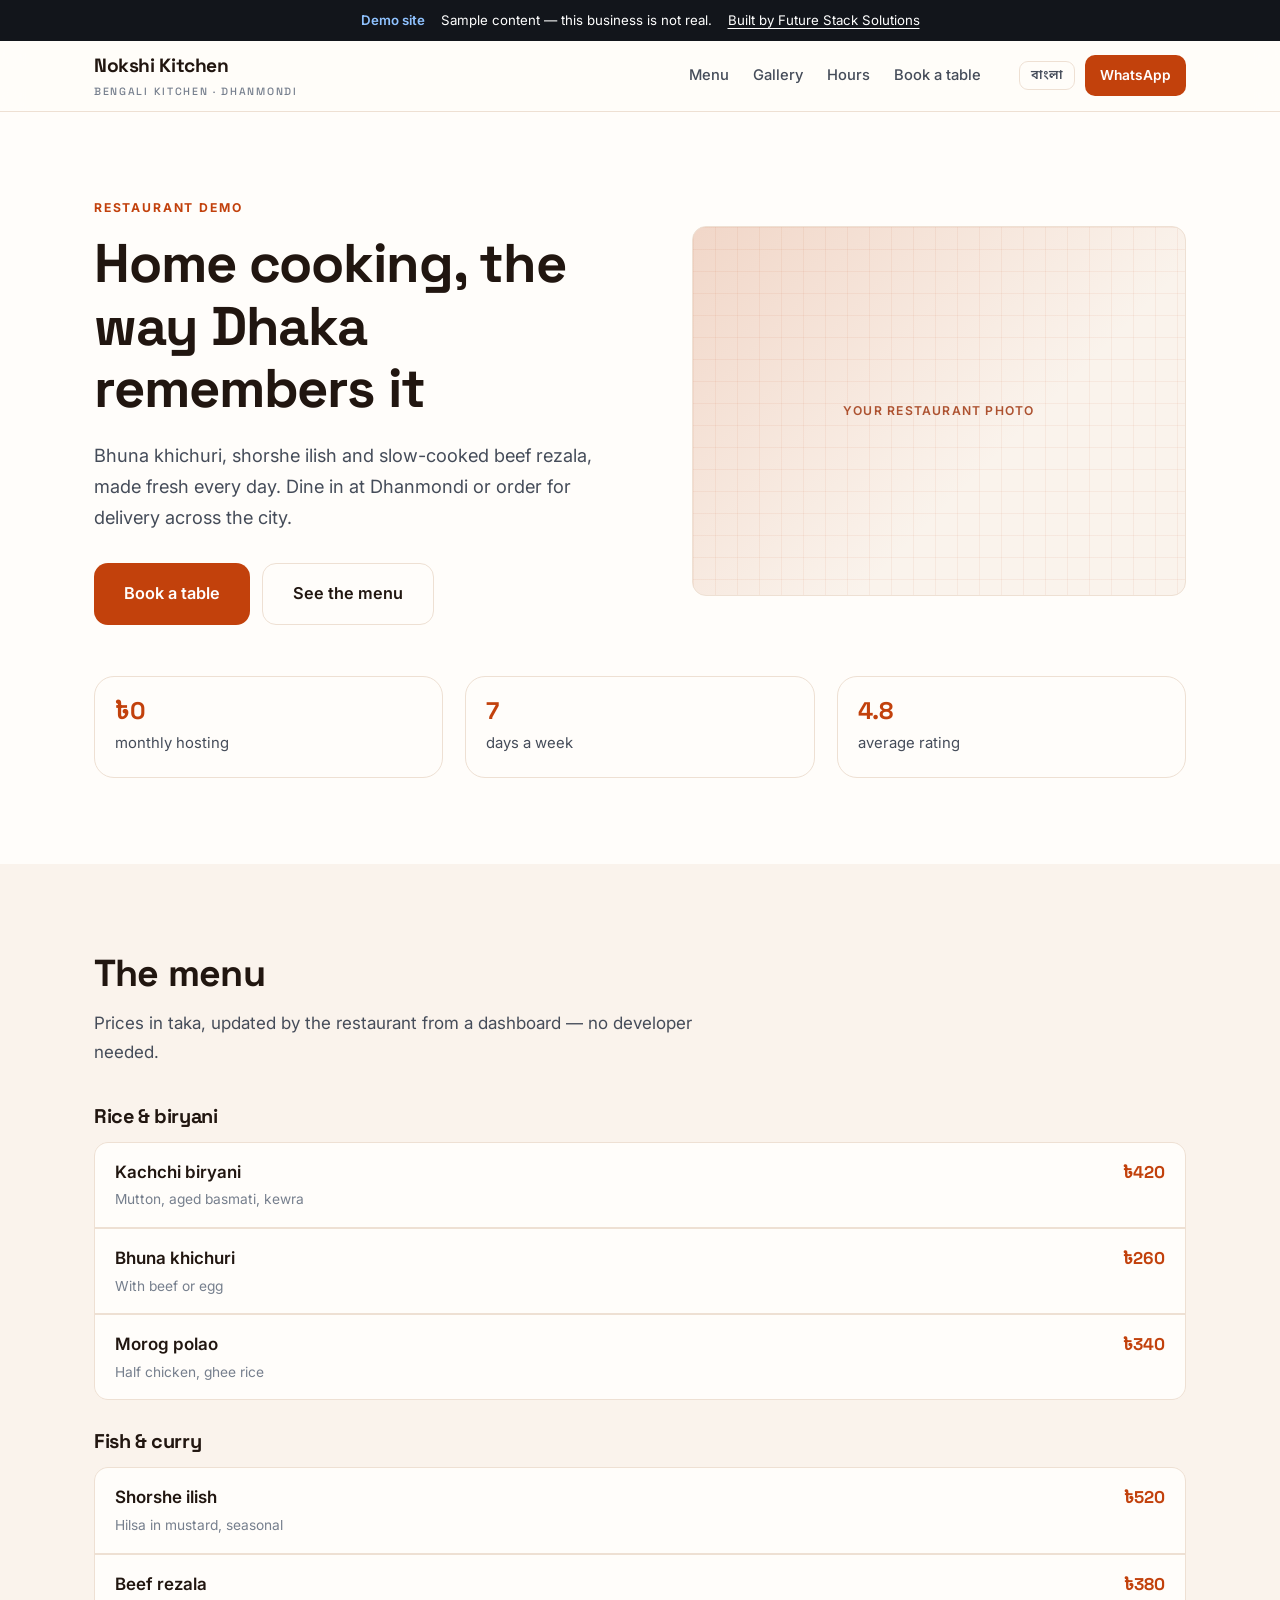
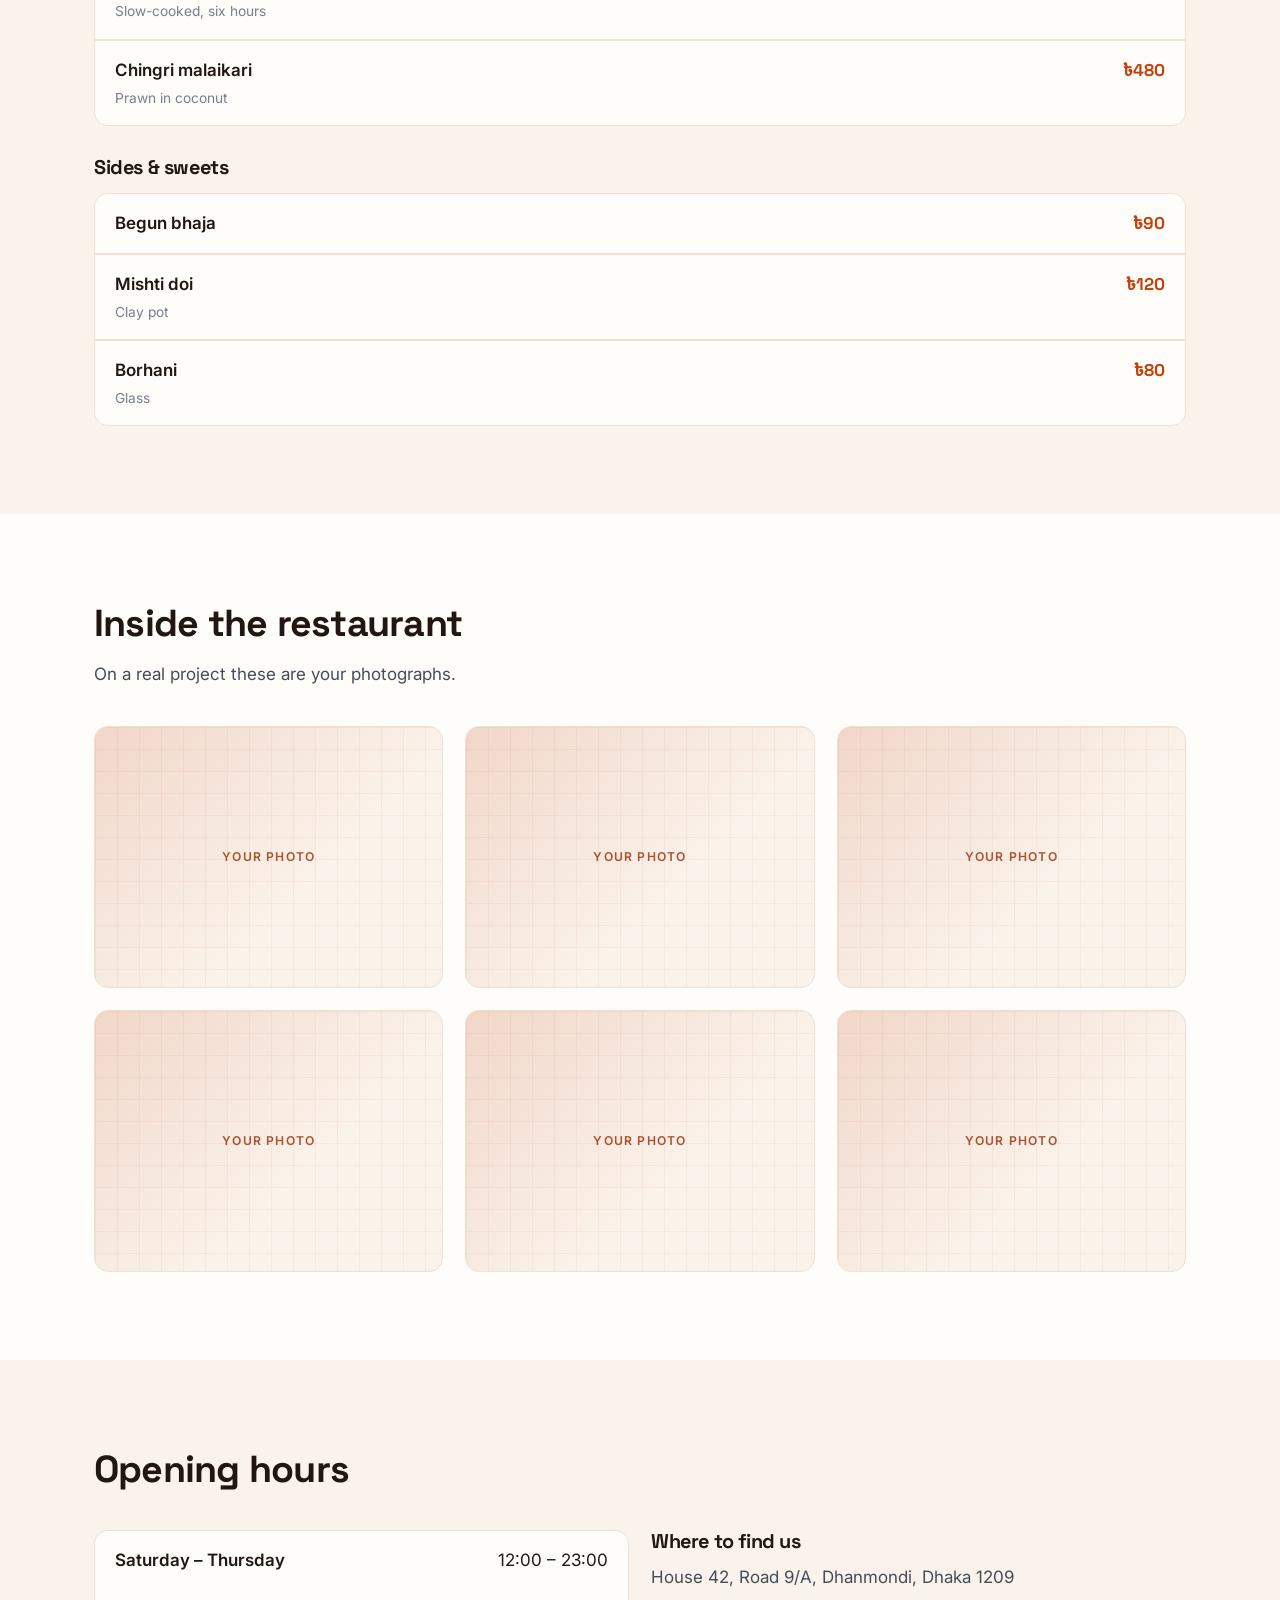
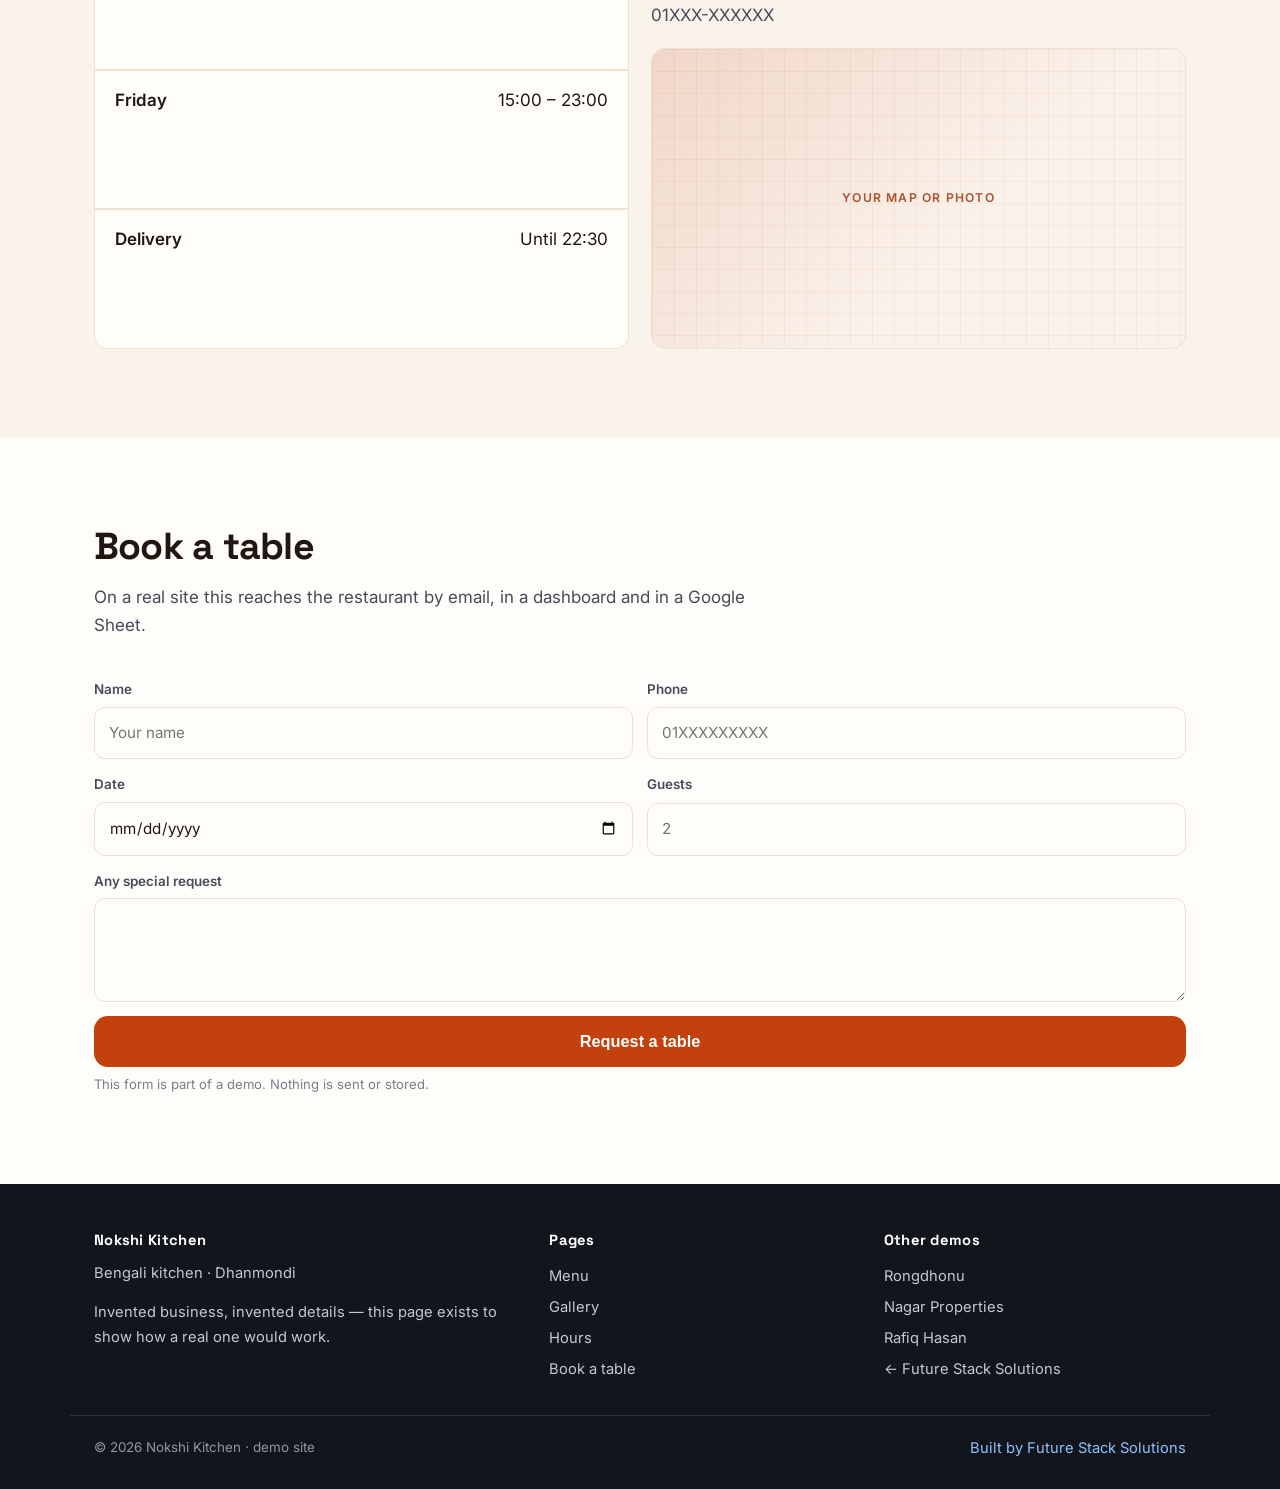
<file: demos/restaurant/index.html>
<!DOCTYPE html>
<html lang="en" data-lang="en">
<head>
<meta charset="utf-8">
<meta name="viewport" content="width=device-width,initial-scale=1">
<title>Nokshi Kitchen — Bengali restaurant in Dhanmondi, Dhaka</title>
<meta name="description" content="A demo restaurant site by Future Stack Solutions: menu with prices, photo gallery, table booking and opening hours, in Bangla and English.">
<link rel="icon" href="https://podenapata-sys.github.io/fs-solutions/assets/favicon.ico" sizes="any">
<link rel="canonical" href="https://podenapata-sys.github.io/fs-solutions/demos/restaurant/">
<meta name="robots" content="noindex">
<meta property="og:type" content="website">
<meta property="og:title" content="Nokshi Kitchen — Bengali restaurant in Dhanmondi, Dhaka">
<meta property="og:description" content="A demo restaurant site by Future Stack Solutions: menu with prices, photo gallery, table booking and opening hours, in Bangla and English.">
<meta property="og:url" content="https://podenapata-sys.github.io/fs-solutions/demos/restaurant/">
<meta property="og:image" content="https://podenapata-sys.github.io/fs-solutions/assets/share-1200x630.jpg">
<meta name="twitter:card" content="summary_large_image">
<meta name="theme-color" content="#c2410c">
<link rel="preconnect" href="https://fonts.googleapis.com">
<link rel="preconnect" href="https://fonts.gstatic.com" crossorigin>
<link rel="stylesheet" href="https://fonts.googleapis.com/css2?family=Space+Grotesk:wght@500;600;700&family=Inter:wght@400;500;600;700&family=Noto+Sans+Bengali:wght@400;500;600;700&display=swap">
<link rel="stylesheet" href="../demo.css?v=1">
<style>
:root{--accent:#c2410c;--bg:#fffdfa;--bg-2:#faf3ec;--line:#eee0d3;--ink:#211610}
</style>
</head>
<body>

<!-- Every demo says what it is, at the top, before anything else. The businesses,
     prices, phone numbers and people below are all invented. -->
<div class="demo-bar">
  <div class="wrap">
    <b data-en="Demo site" data-bn="ডেমো সাইট">Demo site</b>
    <span data-en="Sample content — this business is not real." data-bn="নমুনা কনটেন্ট — এই ব্যবসাটি বাস্তব নয়।">Sample content — this business is not real.</span>
    <a href="../../" data-en="Built by Future Stack Solutions" data-bn="তৈরি করেছে ফিউচার স্ট্যাক সলিউশনস">Built by Future Stack Solutions</a>
  </div>
</div>

<header class="hd">
  <div class="wrap hd-in">
    <a class="hd-logo" href="#top">Nokshi Kitchen<small data-en="Bengali kitchen · Dhanmondi" data-bn="বাঙালি রান্নাঘর · ধানমন্ডি">Bengali kitchen · Dhanmondi</small></a>
    <nav class="hd-nav" aria-label="Main">
      <a href="#menu" data-en="Menu" data-bn="মেনু">Menu</a>
      <a href="#gallery" data-en="Gallery" data-bn="গ্যালারি">Gallery</a>
      <a href="#hours" data-en="Hours" data-bn="সময়">Hours</a>
      <a href="#book" data-en="Book a table" data-bn="টেবিল বুক">Book a table</a>
    </nav>
    <div class="hd-act">
      <button class="lang" id="langBtn" type="button" aria-label="Switch language">বাংলা</button>
      <a class="btn btn-sm" href="https://wa.me/8801632932249" target="_blank" rel="noopener"
         data-en="WhatsApp" data-bn="WhatsApp">WhatsApp</a>
    </div>
  </div>
</header>

<main id="top">
<section class="hero">
  <div class="wrap hero-grid">
    <div>
      <p class="eyebrow" data-en="Restaurant demo" data-bn="রেস্টুরেন্ট ডেমো">Restaurant demo</p>
      <h1 data-en="Home cooking, the way Dhaka remembers it" data-bn="ঘরের রান্না, ঢাকা যেভাবে মনে রাখে">Home cooking, the way Dhaka remembers it</h1>
      <p class="lede" data-en="Bhuna khichuri, shorshe ilish and slow-cooked beef rezala, made fresh every day. Dine in at Dhanmondi or order for delivery across the city." data-bn="ভুনা খিচুড়ি, সরষে ইলিশ আর ধীরে রান্না করা বিফ রেজালা — প্রতিদিন টাটকা। ধানমন্ডিতে বসে খান, বা সারা শহরে ডেলিভারি নিন।">Bhuna khichuri, shorshe ilish and slow-cooked beef rezala, made fresh every day. Dine in at Dhanmondi or order for delivery across the city.</p>
      <div class="hero-cta">
        <a class="btn btn-lg" href="#book" data-en="Book a table" data-bn="টেবিল বুক করুন">Book a table</a>
        <a class="btn btn-lg btn-ghost" href="#menu" data-en="See the menu" data-bn="মেনু দেখুন">See the menu</a>
      </div>
    </div>
    <div class="ph ph-4x3"><span data-en="Your restaurant photo" data-bn="আপনার রেস্টুরেন্টের ছবি">Your restaurant photo</span></div>
  </div>
  <div class="wrap">
    <ul class="grid g3" style="margin-top:clamp(30px,4vw,52px)">
      <li class="card"><div class="card-body">
        <h3 style="color:var(--accent);font-size:1.5rem">৳0</h3>
        <p data-en="monthly hosting" data-bn="মাসিক হোস্টিং">monthly hosting</p></div></li>
      <li class="card"><div class="card-body">
        <h3 style="color:var(--accent);font-size:1.5rem">7</h3>
        <p data-en="days a week" data-bn="দিন খোলা">days a week</p></div></li>
      <li class="card"><div class="card-body">
        <h3 style="color:var(--accent);font-size:1.5rem">4.8</h3>
        <p data-en="average rating" data-bn="গড় রেটিং">average rating</p></div></li>
    </ul>
  </div>
</section>
<section class="sec sec-alt" id="menu">
  <div class="wrap">
    <header class="sec-head">
      <h2 data-en="The menu" data-bn="মেনু">The menu</h2>
      <p data-en="Prices in taka, updated by the restaurant from a dashboard — no developer needed." data-bn="মূল্য টাকায়, রেস্টুরেন্ট নিজেই ড্যাশবোর্ড থেকে বদলায় — ডেভেলপার লাগে না।">Prices in taka, updated by the restaurant from a dashboard — no developer needed.</p>
    </header>
    <h3 style="margin:30px 0 14px" data-en="Rice &amp; biryani" data-bn="ভাত ও বিরিয়ানি">Rice &amp; biryani</h3>
    <div class="rows">
      <div class="row">
        <span><b data-en="Kachchi biryani" data-bn="কাচ্চি বিরিয়ানি">Kachchi biryani</b><small data-en="Mutton, aged basmati, kewra" data-bn="খাসি, পুরনো বাসমতি, কেওড়া">Mutton, aged basmati, kewra</small></span>
        <span class="price">৳420</span>
      </div>
      <div class="row">
        <span><b data-en="Bhuna khichuri" data-bn="ভুনা খিচুড়ি">Bhuna khichuri</b><small data-en="With beef or egg" data-bn="গরু বা ডিমসহ">With beef or egg</small></span>
        <span class="price">৳260</span>
      </div>
      <div class="row">
        <span><b data-en="Morog polao" data-bn="মোরগ পোলাও">Morog polao</b><small data-en="Half chicken, ghee rice" data-bn="আধা মুরগি, ঘি ভাত">Half chicken, ghee rice</small></span>
        <span class="price">৳340</span>
      </div>
    </div>
    <h3 style="margin:30px 0 14px" data-en="Fish &amp; curry" data-bn="মাছ ও তরকারি">Fish &amp; curry</h3>
    <div class="rows">
      <div class="row">
        <span><b data-en="Shorshe ilish" data-bn="সরষে ইলিশ">Shorshe ilish</b><small data-en="Hilsa in mustard, seasonal" data-bn="সরষে ইলিশ, মৌসুমি">Hilsa in mustard, seasonal</small></span>
        <span class="price">৳520</span>
      </div>
      <div class="row">
        <span><b data-en="Beef rezala" data-bn="বিফ রেজালা">Beef rezala</b><small data-en="Slow-cooked, six hours" data-bn="ছয় ঘণ্টা ধীরে রান্না">Slow-cooked, six hours</small></span>
        <span class="price">৳380</span>
      </div>
      <div class="row">
        <span><b data-en="Chingri malaikari" data-bn="চিংড়ি মালাইকারি">Chingri malaikari</b><small data-en="Prawn in coconut" data-bn="নারকেলে চিংড়ি">Prawn in coconut</small></span>
        <span class="price">৳480</span>
      </div>
    </div>
    <h3 style="margin:30px 0 14px" data-en="Sides &amp; sweets" data-bn="সাইড ও মিষ্টি">Sides &amp; sweets</h3>
    <div class="rows">
      <div class="row">
        <span><b data-en="Begun bhaja" data-bn="বেগুন ভাজা">Begun bhaja</b></span>
        <span class="price">৳90</span>
      </div>
      <div class="row">
        <span><b data-en="Mishti doi" data-bn="মিষ্টি দই">Mishti doi</b><small data-en="Clay pot" data-bn="মাটির হাঁড়িতে">Clay pot</small></span>
        <span class="price">৳120</span>
      </div>
      <div class="row">
        <span><b data-en="Borhani" data-bn="বোরহানি">Borhani</b><small data-en="Glass" data-bn="গ্লাস">Glass</small></span>
        <span class="price">৳80</span>
      </div>
    </div>
  </div>
</section>
<section class="sec" id="gallery">
  <div class="wrap">
    <header class="sec-head">
      <h2 data-en="Inside the restaurant" data-bn="রেস্টুরেন্টের ভেতরে">Inside the restaurant</h2>
      <p data-en="On a real project these are your photographs." data-bn="আসল প্রজেক্টে এখানে আপনার তোলা ছবি থাকবে।">On a real project these are your photographs.</p>
    </header>
    <div class="grid g3">
      <div class="ph ph-4x3"><span data-en="Your photo" data-bn="আপনার ছবি">Your photo</span></div>
      <div class="ph ph-4x3"><span data-en="Your photo" data-bn="আপনার ছবি">Your photo</span></div>
      <div class="ph ph-4x3"><span data-en="Your photo" data-bn="আপনার ছবি">Your photo</span></div>
      <div class="ph ph-4x3"><span data-en="Your photo" data-bn="আপনার ছবি">Your photo</span></div>
      <div class="ph ph-4x3"><span data-en="Your photo" data-bn="আপনার ছবি">Your photo</span></div>
      <div class="ph ph-4x3"><span data-en="Your photo" data-bn="আপনার ছবি">Your photo</span></div>
    </div>
  </div>
</section>
<section class="sec sec-alt" id="hours">
  <div class="wrap">
    <header class="sec-head">
      <h2 data-en="Opening hours" data-bn="খোলার সময়">Opening hours</h2>
      
    </header>
    <div class="grid g2">
      <div class="rows">
        <div class="row"><b data-en="Saturday – Thursday" data-bn="শনি – বৃহস্পতি">Saturday – Thursday</b>
        <span>12:00 – 23:00</span></div>
        <div class="row"><b data-en="Friday" data-bn="শুক্রবার">Friday</b>
        <span>15:00 – 23:00</span></div>
        <div class="row"><b data-en="Delivery" data-bn="ডেলিভারি">Delivery</b>
        <span><span data-en="Until 22:30" data-bn="রাত ১০:৩০ পর্যন্ত">Until 22:30</span></span></div>
      </div>
      <div>
        <h3 data-en="Where to find us" data-bn="আমরা কোথায়">Where to find us</h3>
        <p style="color:var(--ink-2);margin-top:10px" data-en="House 42, Road 9/A, Dhanmondi, Dhaka 1209" data-bn="বাড়ি ৪২, রোড ৯/এ, ধানমন্ডি, ঢাকা ১২০৯">House 42, Road 9/A, Dhanmondi, Dhaka 1209</p>
        <p style="color:var(--ink-2);margin-top:10px">01XXX-XXXXXX</p>
        <div class="ph ph-16x9" style="margin-top:18px"><span data-en="Your map or photo" data-bn="আপনার ম্যাপ বা ছবি">Your map or photo</span></div>
      </div>
    </div>
  </div>
</section>
<section class="sec" id="contact">
  <div class="wrap">
    <header class="sec-head">
      <h2 data-en="Book a table" data-bn="টেবিল বুক করুন">Book a table</h2>
      <p data-en="On a real site this reaches the restaurant by email, in a dashboard and in a Google Sheet." data-bn="আসল সাইটে এটি ইমেইলে, ড্যাশবোর্ডে ও গুগল শিটে রেস্টুরেন্টের কাছে পৌঁছায়।">On a real site this reaches the restaurant by email, in a dashboard and in a Google Sheet.</p>
    </header>
    <form class="form wide" data-demo>
      <div class="field">
        <label data-en="Name" data-bn="নাম">Name</label>
        <input type="text" placeholder="Your name" data-ph-en="Your name" data-ph-bn="আপনার নাম" required>
      </div>
      <div class="field">
        <label data-en="Phone" data-bn="ফোন">Phone</label>
        <input type="tel" placeholder="01XXXXXXXXX" data-ph-en="01XXXXXXXXX" data-ph-bn="01XXXXXXXXX" required>
      </div>
      <div class="field">
        <label data-en="Date" data-bn="তারিখ">Date</label>
        <input type="date" required>
      </div>
      <div class="field">
        <label data-en="Guests" data-bn="অতিথি সংখ্যা">Guests</label>
        <input type="number" placeholder="2" data-ph-en="2" data-ph-bn="২" required>
      </div>
      <div class="field full">
        <label data-en="Any special request" data-bn="বিশেষ কিছু বলার থাকলে">Any special request</label>
        <textarea></textarea>
      </div>
      <div class="field full">
        <button class="btn btn-lg" type="submit" data-en="Request a table" data-bn="টেবিলের অনুরোধ">Request a table</button>
        <p class="form-note form-result" hidden></p>
        <p class="form-note" data-en="This form is part of a demo. Nothing is sent or stored." data-bn="এই ফর্মটি ডেমোর অংশ। কিছুই পাঠানো বা সংরক্ষণ করা হয় না।">This form is part of a demo. Nothing is sent or stored.</p>
      </div>
    </form>
  </div>
</section>
</main>

<footer class="ft">
  <div class="wrap ft-grid">
    <div>
      <h4>Nokshi Kitchen</h4>
      <p data-en="Bengali kitchen · Dhanmondi" data-bn="বাঙালি রান্নাঘর · ধানমন্ডি">Bengali kitchen · Dhanmondi</p>
      <p style="margin-top:14px" data-en="Invented business, invented details — this page exists to show how a real one would work." data-bn="কাল্পনিক ব্যবসা, কাল্পনিক তথ্য — আসল সাইট কেমন হবে তা দেখানোর জন্যই এই পাতা।">Invented business, invented details — this page exists to show how a real one would work.</p>
    </div>
    <div>
      <h4 data-en="Pages" data-bn="পাতা">Pages</h4>
      <a href="#menu" data-en="Menu" data-bn="মেনু">Menu</a>
      <a href="#gallery" data-en="Gallery" data-bn="গ্যালারি">Gallery</a>
      <a href="#hours" data-en="Hours" data-bn="সময়">Hours</a>
      <a href="#book" data-en="Book a table" data-bn="টেবিল বুক">Book a table</a>
    </div>
    <div>
      <h4 data-en="Other demos" data-bn="অন্যান্য ডেমো">Other demos</h4>
      <a href="../shop/">Rongdhonu</a>
      <a href="../property/">Nagar Properties</a>
      <a href="../profile/">Rafiq Hasan</a>
      <a href="../../" data-en="← Future Stack Solutions" data-bn="← ফিউচার স্ট্যাক সলিউশনস">← Future Stack Solutions</a>
    </div>
  </div>
  <div class="wrap ft-btm">
    <span>© <span id="yr">2026</span> Nokshi Kitchen · <span data-en="demo site" data-bn="ডেমো সাইট">demo site</span></span>
    <span><a href="../../" data-en="Built by Future Stack Solutions" data-bn="তৈরি করেছে ফিউচার স্ট্যাক সলিউশনস">Built by Future Stack Solutions</a></span>
  </div>
</footer>

<script src="../demo.js?v=1"></script>
</body>
</html>
</file>
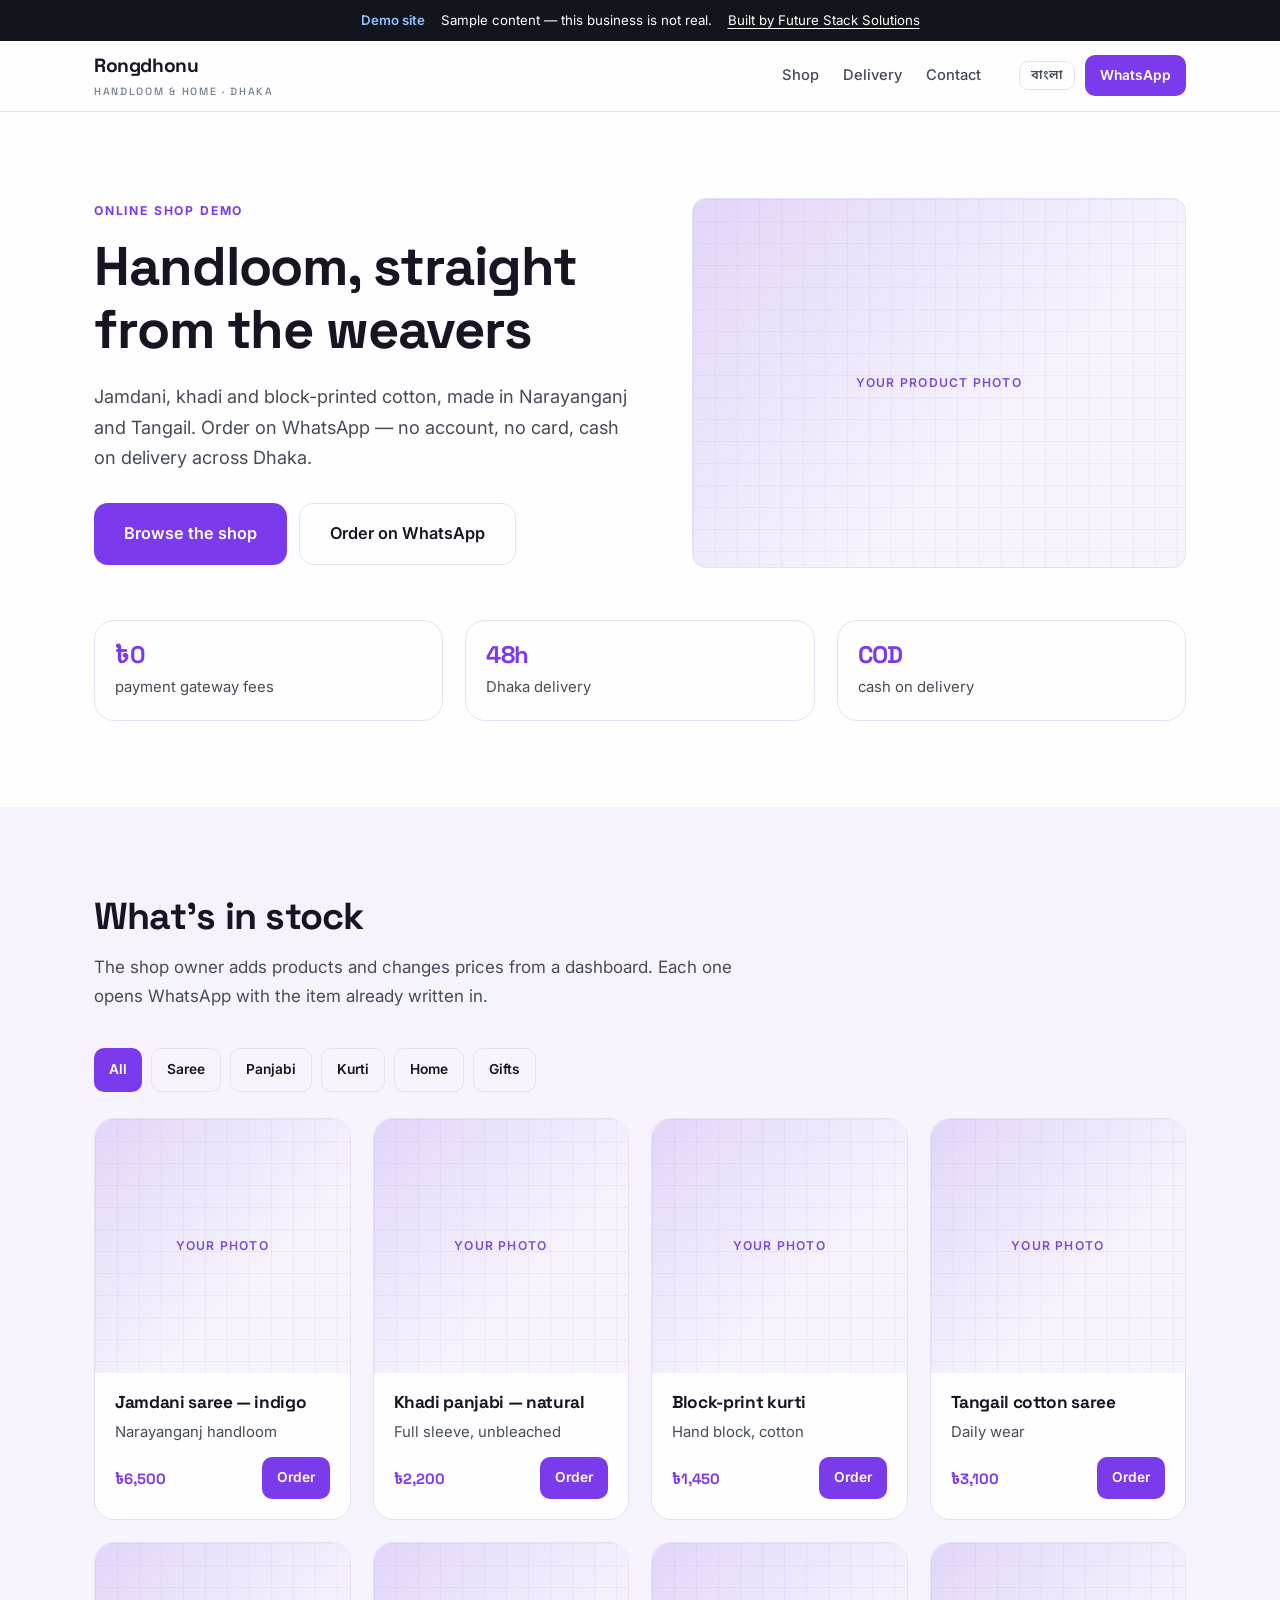
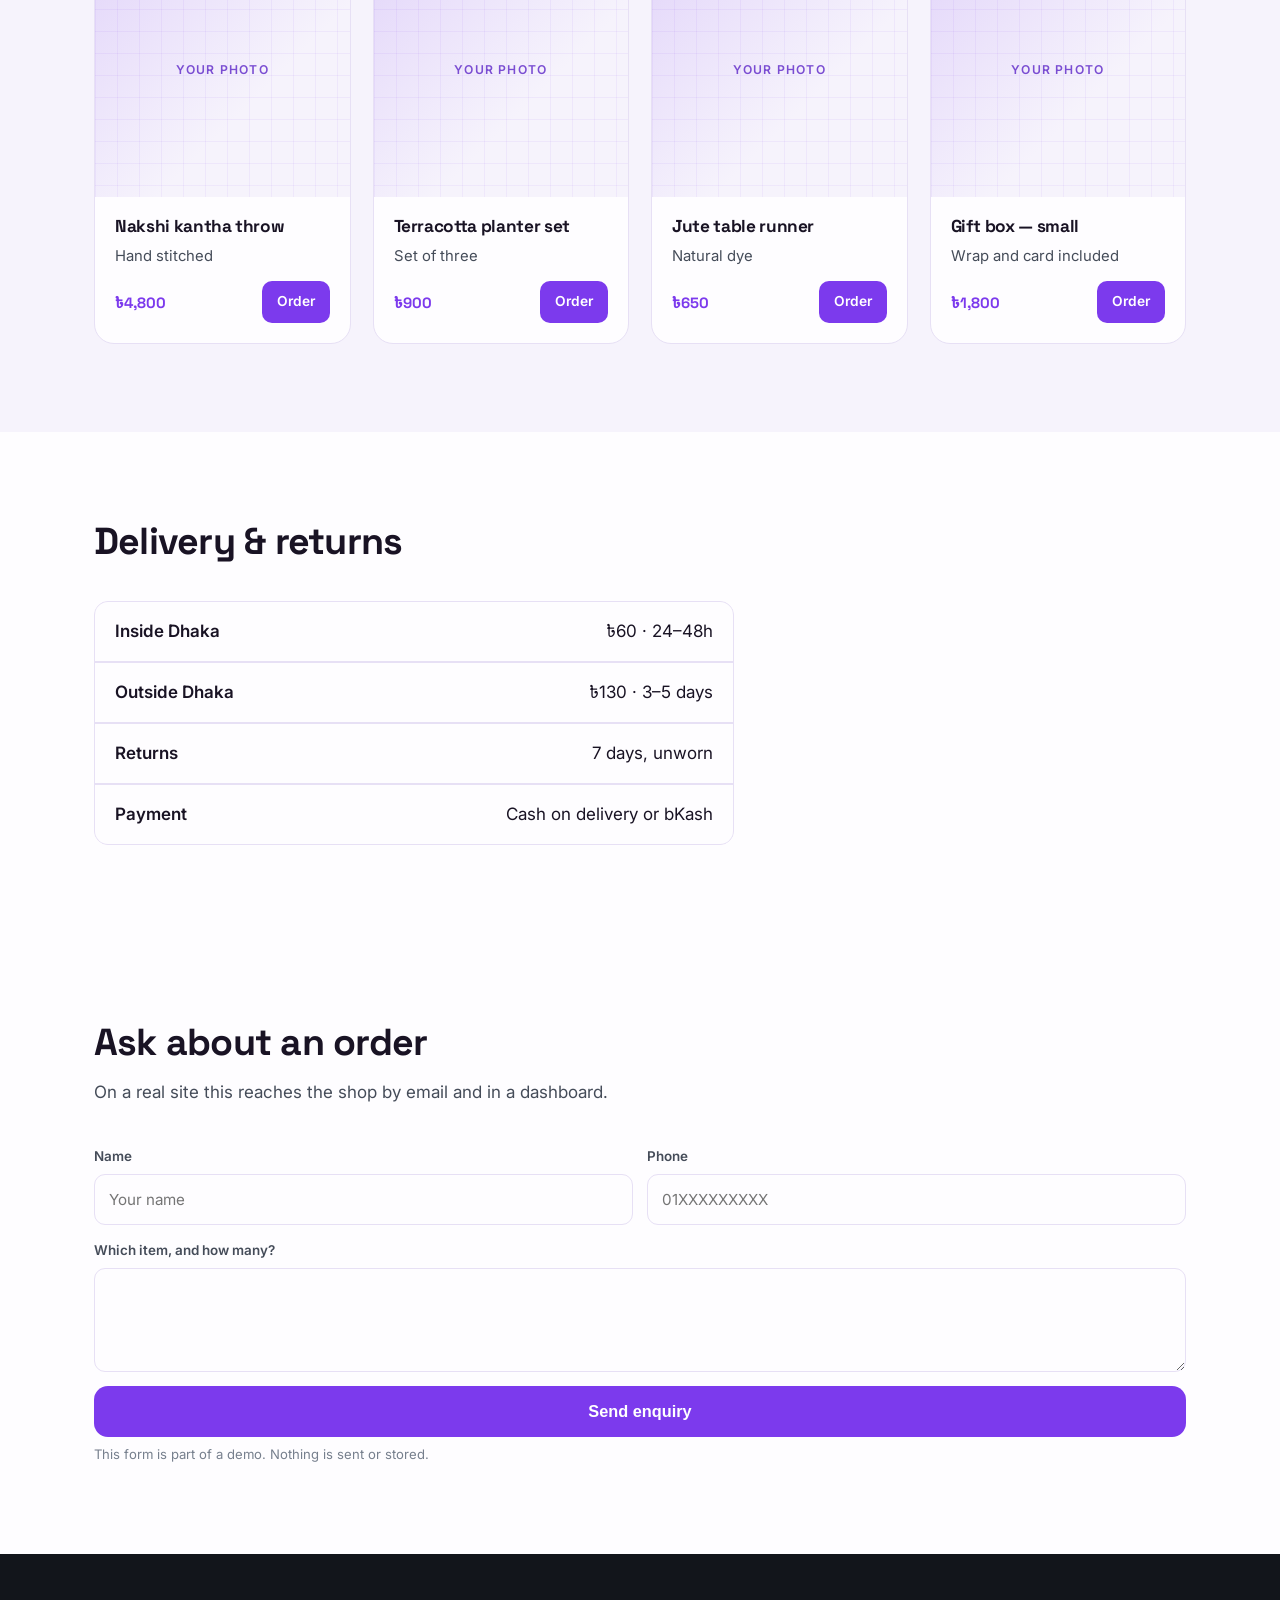
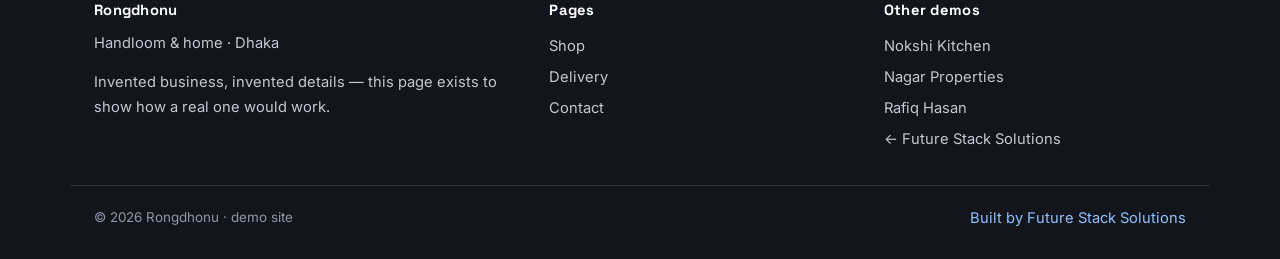
<file: demos/shop/index.html>
<!DOCTYPE html>
<html lang="en" data-lang="en">
<head>
<meta charset="utf-8">
<meta name="viewport" content="width=device-width,initial-scale=1">
<title>Rongdhonu — handloom clothing and home goods, Dhaka</title>
<meta name="description" content="A demo online shop by Future Stack Solutions: product catalogue with prices and WhatsApp ordering — no payment gateway and no monthly fee.">
<link rel="icon" href="https://podenapata-sys.github.io/fs-solutions/assets/favicon.ico" sizes="any">
<link rel="canonical" href="https://podenapata-sys.github.io/fs-solutions/demos/shop/">
<meta name="robots" content="noindex">
<meta property="og:type" content="website">
<meta property="og:title" content="Rongdhonu — handloom clothing and home goods, Dhaka">
<meta property="og:description" content="A demo online shop by Future Stack Solutions: product catalogue with prices and WhatsApp ordering — no payment gateway and no monthly fee.">
<meta property="og:url" content="https://podenapata-sys.github.io/fs-solutions/demos/shop/">
<meta property="og:image" content="https://podenapata-sys.github.io/fs-solutions/assets/share-1200x630.jpg">
<meta name="twitter:card" content="summary_large_image">
<meta name="theme-color" content="#7c3aed">
<link rel="preconnect" href="https://fonts.googleapis.com">
<link rel="preconnect" href="https://fonts.gstatic.com" crossorigin>
<link rel="stylesheet" href="https://fonts.googleapis.com/css2?family=Space+Grotesk:wght@500;600;700&family=Inter:wght@400;500;600;700&family=Noto+Sans+Bengali:wght@400;500;600;700&display=swap">
<link rel="stylesheet" href="../demo.css?v=1">
<style>
:root{--accent:#7c3aed;--bg:#fefdff;--bg-2:#f6f3fc;--line:#e7e0f5;--ink:#191324}
</style>
</head>
<body>

<!-- Every demo says what it is, at the top, before anything else. The businesses,
     prices, phone numbers and people below are all invented. -->
<div class="demo-bar">
  <div class="wrap">
    <b data-en="Demo site" data-bn="ডেমো সাইট">Demo site</b>
    <span data-en="Sample content — this business is not real." data-bn="নমুনা কনটেন্ট — এই ব্যবসাটি বাস্তব নয়।">Sample content — this business is not real.</span>
    <a href="../../" data-en="Built by Future Stack Solutions" data-bn="তৈরি করেছে ফিউচার স্ট্যাক সলিউশনস">Built by Future Stack Solutions</a>
  </div>
</div>

<header class="hd">
  <div class="wrap hd-in">
    <a class="hd-logo" href="#top">Rongdhonu<small data-en="Handloom &amp; home · Dhaka" data-bn="তাঁত ও ঘর · ঢাকা">Handloom &amp; home · Dhaka</small></a>
    <nav class="hd-nav" aria-label="Main">
      <a href="#products" data-en="Shop" data-bn="দোকান">Shop</a>
      <a href="#delivery" data-en="Delivery" data-bn="ডেলিভারি">Delivery</a>
      <a href="#contact" data-en="Contact" data-bn="যোগাযোগ">Contact</a>
    </nav>
    <div class="hd-act">
      <button class="lang" id="langBtn" type="button" aria-label="Switch language">বাংলা</button>
      <a class="btn btn-sm" href="https://wa.me/8801632932249" target="_blank" rel="noopener"
         data-en="WhatsApp" data-bn="WhatsApp">WhatsApp</a>
    </div>
  </div>
</header>

<main id="top">
<section class="hero">
  <div class="wrap hero-grid">
    <div>
      <p class="eyebrow" data-en="Online shop demo" data-bn="অনলাইন শপ ডেমো">Online shop demo</p>
      <h1 data-en="Handloom, straight from the weavers" data-bn="তাঁতিদের কাছ থেকে সরাসরি তাঁতের কাপড়">Handloom, straight from the weavers</h1>
      <p class="lede" data-en="Jamdani, khadi and block-printed cotton, made in Narayanganj and Tangail. Order on WhatsApp — no account, no card, cash on delivery across Dhaka." data-bn="জামদানি, খাদি আর ব্লক প্রিন্টের সুতি — নারায়ণগঞ্জ ও টাঙ্গাইলে তৈরি। WhatsApp-এ অর্ডার করুন — অ্যাকাউন্ট লাগে না, কার্ড লাগে না, ঢাকায় ক্যাশ অন ডেলিভারি।">Jamdani, khadi and block-printed cotton, made in Narayanganj and Tangail. Order on WhatsApp — no account, no card, cash on delivery across Dhaka.</p>
      <div class="hero-cta">
        <a class="btn btn-lg" href="#products" data-en="Browse the shop" data-bn="দোকান দেখুন">Browse the shop</a>
        <a class="btn btn-lg btn-ghost" href="https://wa.me/8801632932249" data-en="Order on WhatsApp" data-bn="WhatsApp-এ অর্ডার">Order on WhatsApp</a>
      </div>
    </div>
    <div class="ph ph-4x3"><span data-en="Your product photo" data-bn="আপনার পণ্যের ছবি">Your product photo</span></div>
  </div>
  <div class="wrap">
    <ul class="grid g3" style="margin-top:clamp(30px,4vw,52px)">
      <li class="card"><div class="card-body">
        <h3 style="color:var(--accent);font-size:1.5rem">৳0</h3>
        <p data-en="payment gateway fees" data-bn="পেমেন্ট গেটওয়ে ফি">payment gateway fees</p></div></li>
      <li class="card"><div class="card-body">
        <h3 style="color:var(--accent);font-size:1.5rem">48h</h3>
        <p data-en="Dhaka delivery" data-bn="ঢাকায় ডেলিভারি">Dhaka delivery</p></div></li>
      <li class="card"><div class="card-body">
        <h3 style="color:var(--accent);font-size:1.5rem">COD</h3>
        <p data-en="cash on delivery" data-bn="ক্যাশ অন ডেলিভারি">cash on delivery</p></div></li>
    </ul>
  </div>
</section>
<section class="sec sec-alt" id="products">
  <div class="wrap">
    <header class="sec-head">
      <h2 data-en="What's in stock" data-bn="যা আছে">What's in stock</h2>
      <p data-en="The shop owner adds products and changes prices from a dashboard. Each one opens WhatsApp with the item already written in." data-bn="দোকানের মালিক ড্যাশবোর্ড থেকে পণ্য যোগ করেন ও দাম বদলান। প্রতিটিতে ক্লিক করলে WhatsApp খোলে, পণ্যের নাম আগে থেকেই লেখা।">The shop owner adds products and changes prices from a dashboard. Each one opens WhatsApp with the item already written in.</p>
    </header>
    <div style="display:flex;flex-wrap:wrap;gap:9px;margin-bottom:26px">
      <span class="btn btn-sm" data-en="All" data-bn="সব">All</span>
      <span class="btn btn-sm btn-ghost" data-en="Saree" data-bn="শাড়ি">Saree</span>
      <span class="btn btn-sm btn-ghost" data-en="Panjabi" data-bn="পাঞ্জাবি">Panjabi</span>
      <span class="btn btn-sm btn-ghost" data-en="Kurti" data-bn="কুর্তি">Kurti</span>
      <span class="btn btn-sm btn-ghost" data-en="Home" data-bn="ঘর">Home</span>
      <span class="btn btn-sm btn-ghost" data-en="Gifts" data-bn="উপহার">Gifts</span>
    </div>
    <div class="grid g4">
      <article class="card">
        <div class="ph ph-1x1" style="border:0;border-radius:0"><span data-en="Your photo" data-bn="আপনার ছবি">Your photo</span></div>
        <div class="card-body">
          <h3 data-en="Jamdani saree — indigo" data-bn="জামদানি শাড়ি — নীল">Jamdani saree — indigo</h3>
          <p data-en="Narayanganj handloom" data-bn="নারায়ণগঞ্জের তাঁত">Narayanganj handloom</p>
          <p style="margin-top:12px;display:flex;justify-content:space-between;align-items:center;gap:10px">
            <span class="price">৳6,500</span>
            <a class="btn btn-sm" href="https://wa.me/8801632932249" target="_blank" rel="noopener"
               data-en="Order" data-bn="অর্ডার">Order</a>
          </p>
        </div>
      </article>
      <article class="card">
        <div class="ph ph-1x1" style="border:0;border-radius:0"><span data-en="Your photo" data-bn="আপনার ছবি">Your photo</span></div>
        <div class="card-body">
          <h3 data-en="Khadi panjabi — natural" data-bn="খাদি পাঞ্জাবি — প্রাকৃতিক">Khadi panjabi — natural</h3>
          <p data-en="Full sleeve, unbleached" data-bn="ফুল স্লিভ, অপ্রক্রিয়াজাত">Full sleeve, unbleached</p>
          <p style="margin-top:12px;display:flex;justify-content:space-between;align-items:center;gap:10px">
            <span class="price">৳2,200</span>
            <a class="btn btn-sm" href="https://wa.me/8801632932249" target="_blank" rel="noopener"
               data-en="Order" data-bn="অর্ডার">Order</a>
          </p>
        </div>
      </article>
      <article class="card">
        <div class="ph ph-1x1" style="border:0;border-radius:0"><span data-en="Your photo" data-bn="আপনার ছবি">Your photo</span></div>
        <div class="card-body">
          <h3 data-en="Block-print kurti" data-bn="ব্লক প্রিন্ট কুর্তি">Block-print kurti</h3>
          <p data-en="Hand block, cotton" data-bn="হাতে ব্লক, সুতি">Hand block, cotton</p>
          <p style="margin-top:12px;display:flex;justify-content:space-between;align-items:center;gap:10px">
            <span class="price">৳1,450</span>
            <a class="btn btn-sm" href="https://wa.me/8801632932249" target="_blank" rel="noopener"
               data-en="Order" data-bn="অর্ডার">Order</a>
          </p>
        </div>
      </article>
      <article class="card">
        <div class="ph ph-1x1" style="border:0;border-radius:0"><span data-en="Your photo" data-bn="আপনার ছবি">Your photo</span></div>
        <div class="card-body">
          <h3 data-en="Tangail cotton saree" data-bn="টাঙ্গাইল সুতি শাড়ি">Tangail cotton saree</h3>
          <p data-en="Daily wear" data-bn="প্রতিদিনের পরার">Daily wear</p>
          <p style="margin-top:12px;display:flex;justify-content:space-between;align-items:center;gap:10px">
            <span class="price">৳3,100</span>
            <a class="btn btn-sm" href="https://wa.me/8801632932249" target="_blank" rel="noopener"
               data-en="Order" data-bn="অর্ডার">Order</a>
          </p>
        </div>
      </article>
      <article class="card">
        <div class="ph ph-1x1" style="border:0;border-radius:0"><span data-en="Your photo" data-bn="আপনার ছবি">Your photo</span></div>
        <div class="card-body">
          <h3 data-en="Nakshi kantha throw" data-bn="নকশি কাঁথা">Nakshi kantha throw</h3>
          <p data-en="Hand stitched" data-bn="হাতে সেলাই">Hand stitched</p>
          <p style="margin-top:12px;display:flex;justify-content:space-between;align-items:center;gap:10px">
            <span class="price">৳4,800</span>
            <a class="btn btn-sm" href="https://wa.me/8801632932249" target="_blank" rel="noopener"
               data-en="Order" data-bn="অর্ডার">Order</a>
          </p>
        </div>
      </article>
      <article class="card">
        <div class="ph ph-1x1" style="border:0;border-radius:0"><span data-en="Your photo" data-bn="আপনার ছবি">Your photo</span></div>
        <div class="card-body">
          <h3 data-en="Terracotta planter set" data-bn="টেরাকোটা টব সেট">Terracotta planter set</h3>
          <p data-en="Set of three" data-bn="তিনটির সেট">Set of three</p>
          <p style="margin-top:12px;display:flex;justify-content:space-between;align-items:center;gap:10px">
            <span class="price">৳900</span>
            <a class="btn btn-sm" href="https://wa.me/8801632932249" target="_blank" rel="noopener"
               data-en="Order" data-bn="অর্ডার">Order</a>
          </p>
        </div>
      </article>
      <article class="card">
        <div class="ph ph-1x1" style="border:0;border-radius:0"><span data-en="Your photo" data-bn="আপনার ছবি">Your photo</span></div>
        <div class="card-body">
          <h3 data-en="Jute table runner" data-bn="পাটের টেবিল রানার">Jute table runner</h3>
          <p data-en="Natural dye" data-bn="প্রাকৃতিক রং">Natural dye</p>
          <p style="margin-top:12px;display:flex;justify-content:space-between;align-items:center;gap:10px">
            <span class="price">৳650</span>
            <a class="btn btn-sm" href="https://wa.me/8801632932249" target="_blank" rel="noopener"
               data-en="Order" data-bn="অর্ডার">Order</a>
          </p>
        </div>
      </article>
      <article class="card">
        <div class="ph ph-1x1" style="border:0;border-radius:0"><span data-en="Your photo" data-bn="আপনার ছবি">Your photo</span></div>
        <div class="card-body">
          <h3 data-en="Gift box — small" data-bn="উপহার বক্স — ছোট">Gift box — small</h3>
          <p data-en="Wrap and card included" data-bn="মোড়ক ও কার্ডসহ">Wrap and card included</p>
          <p style="margin-top:12px;display:flex;justify-content:space-between;align-items:center;gap:10px">
            <span class="price">৳1,800</span>
            <a class="btn btn-sm" href="https://wa.me/8801632932249" target="_blank" rel="noopener"
               data-en="Order" data-bn="অর্ডার">Order</a>
          </p>
        </div>
      </article>
    </div>
  </div>
</section>
<section class="sec" id="delivery">
  <div class="wrap">
    <header class="sec-head">
      <h2 data-en="Delivery &amp; returns" data-bn="ডেলিভারি ও ফেরত">Delivery &amp; returns</h2>
      
    </header>
    <div class="rows" style="max-width:640px">
      <div class="row"><b data-en="Inside Dhaka" data-bn="ঢাকার ভেতরে">Inside Dhaka</b>
      <span>৳60 · 24–48h</span></div>
      <div class="row"><b data-en="Outside Dhaka" data-bn="ঢাকার বাইরে">Outside Dhaka</b>
      <span>৳130 · 3–5 days</span></div>
      <div class="row"><b data-en="Returns" data-bn="ফেরত">Returns</b>
      <span><span data-en="7 days, unworn" data-bn="৭ দিন, না পরা অবস্থায়">7 days, unworn</span></span></div>
      <div class="row"><b data-en="Payment" data-bn="পেমেন্ট">Payment</b>
      <span><span data-en="Cash on delivery or bKash" data-bn="ক্যাশ অন ডেলিভারি বা বিকাশ">Cash on delivery or bKash</span></span></div>
    </div>
  </div>
</section>
<section class="sec" id="contact">
  <div class="wrap">
    <header class="sec-head">
      <h2 data-en="Ask about an order" data-bn="অর্ডার নিয়ে জানতে চান">Ask about an order</h2>
      <p data-en="On a real site this reaches the shop by email and in a dashboard." data-bn="আসল সাইটে এটি ইমেইলে ও ড্যাশবোর্ডে দোকানের কাছে পৌঁছায়।">On a real site this reaches the shop by email and in a dashboard.</p>
    </header>
    <form class="form wide" data-demo>
      <div class="field">
        <label data-en="Name" data-bn="নাম">Name</label>
        <input type="text" placeholder="Your name" data-ph-en="Your name" data-ph-bn="আপনার নাম" required>
      </div>
      <div class="field">
        <label data-en="Phone" data-bn="ফোন">Phone</label>
        <input type="tel" placeholder="01XXXXXXXXX" data-ph-en="01XXXXXXXXX" data-ph-bn="01XXXXXXXXX" required>
      </div>
      <div class="field full">
        <label data-en="Which item, and how many?" data-bn="কোন পণ্য, কয়টি?">Which item, and how many?</label>
        <textarea></textarea>
      </div>
      <div class="field full">
        <button class="btn btn-lg" type="submit" data-en="Send enquiry" data-bn="জিজ্ঞাসা পাঠান">Send enquiry</button>
        <p class="form-note form-result" hidden></p>
        <p class="form-note" data-en="This form is part of a demo. Nothing is sent or stored." data-bn="এই ফর্মটি ডেমোর অংশ। কিছুই পাঠানো বা সংরক্ষণ করা হয় না।">This form is part of a demo. Nothing is sent or stored.</p>
      </div>
    </form>
  </div>
</section>
</main>

<footer class="ft">
  <div class="wrap ft-grid">
    <div>
      <h4>Rongdhonu</h4>
      <p data-en="Handloom &amp; home · Dhaka" data-bn="তাঁত ও ঘর · ঢাকা">Handloom &amp; home · Dhaka</p>
      <p style="margin-top:14px" data-en="Invented business, invented details — this page exists to show how a real one would work." data-bn="কাল্পনিক ব্যবসা, কাল্পনিক তথ্য — আসল সাইট কেমন হবে তা দেখানোর জন্যই এই পাতা।">Invented business, invented details — this page exists to show how a real one would work.</p>
    </div>
    <div>
      <h4 data-en="Pages" data-bn="পাতা">Pages</h4>
      <a href="#products" data-en="Shop" data-bn="দোকান">Shop</a>
      <a href="#delivery" data-en="Delivery" data-bn="ডেলিভারি">Delivery</a>
      <a href="#contact" data-en="Contact" data-bn="যোগাযোগ">Contact</a>
    </div>
    <div>
      <h4 data-en="Other demos" data-bn="অন্যান্য ডেমো">Other demos</h4>
      <a href="../restaurant/">Nokshi Kitchen</a>
      <a href="../property/">Nagar Properties</a>
      <a href="../profile/">Rafiq Hasan</a>
      <a href="../../" data-en="← Future Stack Solutions" data-bn="← ফিউচার স্ট্যাক সলিউশনস">← Future Stack Solutions</a>
    </div>
  </div>
  <div class="wrap ft-btm">
    <span>© <span id="yr">2026</span> Rongdhonu · <span data-en="demo site" data-bn="ডেমো সাইট">demo site</span></span>
    <span><a href="../../" data-en="Built by Future Stack Solutions" data-bn="তৈরি করেছে ফিউচার স্ট্যাক সলিউশনস">Built by Future Stack Solutions</a></span>
  </div>
</footer>

<script src="../demo.js?v=1"></script>
</body>
</html>
</file>
<file: assets/styles.css>
/* Future Stack Solutions — portfolio
   Plain CSS, no framework, no build step. Deliberately: the page is itself an
   argument for the way the work is built, so it has to hold up to the same test.
   Everything here degrades to a readable document with CSS or JS switched off.

   Dark-dominant on purpose. Measured across the 100-image reference board: 79 were
   dark (mean luminance under 110) against 7 light, and the accent hues ran 40% blue
   family (cyan + azure), 19% red, 9% orange. Azure also happens to be the logo's own
   colour, so the palette below is that intersection rather than a guess. */

:root{
  --bg:#0c0f14;          /* page ground */
  --bg-2:#141922;        /* raised surfaces: cards, alternating bands */
  --bg-3:#1b212c;        /* one step further up: the incident callout */
  --ink:#eef1f6;         /* primary text */
  --ink-2:#aab3c2;       /* secondary text */
  --muted:#7b8697;       /* captions, meta */
  --line:rgba(255,255,255,.11);
  --line-2:rgba(255,255,255,.2);
  --accent:#2b8cff;
  --accent-2:#68b2ff;
  --accent-dim:rgba(43,140,255,.14);
  --r:16px;
  --r-lg:22px;
  --f-head:"Space Grotesk","Noto Sans Bengali",system-ui,sans-serif;
  --f-body:"Inter","Noto Sans Bengali",system-ui,-apple-system,sans-serif;
  --wrap:1120px;
}
/* Bangla needs more line height and a font that actually carries the glyphs. */
html[data-lang="bn"]{--f-head:"Noto Sans Bengali","Space Grotesk",system-ui,sans-serif;
                     --f-body:"Noto Sans Bengali","Inter",system-ui,sans-serif}
html[data-lang="bn"] body{line-height:1.85}

*{box-sizing:border-box}
html{scroll-behavior:smooth;scroll-padding-top:88px;-webkit-text-size-adjust:100%;
     color-scheme:dark}
body{margin:0;background:var(--bg);color:var(--ink);font-family:var(--f-body);
     font-size:17px;line-height:1.7;-webkit-font-smoothing:antialiased}
h1,h2,h3{font-family:var(--f-head);font-weight:700;line-height:1.14;letter-spacing:-.022em;
         margin:0;color:#fff}
p{margin:0}
img{max-width:100%;height:auto;display:block}
a{color:inherit}
.wrap{width:100%;max-width:var(--wrap);margin:0 auto;padding-inline:24px}

.skip{position:absolute;left:-9999px;top:0;background:var(--accent);color:#fff;
      padding:12px 18px;z-index:100;border-radius:0 0 10px 0}
.skip:focus{left:0}
:focus-visible{outline:2.5px solid var(--accent-2);outline-offset:3px;border-radius:6px}

/* ── header ── */
.site-head{position:sticky;top:0;z-index:50;background:rgba(12,15,20,.78);
           backdrop-filter:saturate(160%) blur(14px);border-bottom:1px solid var(--line)}
.head-in{display:flex;align-items:center;gap:20px;height:72px}
.logo{display:flex;align-items:center;gap:11px;text-decoration:none;flex-shrink:0}
/* The mark is the FS + cloud lockup, roughly 2.2:1 — height-constrained with width
   auto so it can never be squashed, and no background plate: the artwork already
   carries its own contrast against the dark ground. */
.logo-mark{height:38px;width:auto;flex-shrink:0}
.logo-tx{font-family:var(--f-head);font-weight:700;font-size:1.02rem;line-height:1.1;
         letter-spacing:-.01em;color:#fff}
.logo-tx small{display:block;font-weight:500;font-size:.74rem;color:var(--muted);
               letter-spacing:.07em;text-transform:uppercase}
.nav{display:flex;gap:26px;margin-left:auto}
.nav a{text-decoration:none;font-size:.92rem;font-weight:500;color:var(--ink-2);white-space:nowrap;
       padding:4px 0;border-bottom:1.5px solid transparent;transition:color .15s,border-color .15s}
.nav a:hover{color:#fff;border-bottom-color:var(--accent)}
.head-act{display:flex;align-items:center;gap:10px;margin-left:auto}
.nav+.head-act{margin-left:24px}
.lang{background:none;border:1.5px solid var(--line-2);border-radius:10px;padding:7px 12px;
      font:600 .82rem/1 var(--f-body);color:var(--ink-2);cursor:pointer;white-space:nowrap;
      transition:border-color .15s,color .15s}
.lang:hover{border-color:var(--accent);color:#fff}

/* ── buttons ── */
.btn{display:inline-flex;align-items:center;justify-content:center;gap:9px;
     background:linear-gradient(135deg,var(--accent-2),var(--accent));color:#fff;
     text-decoration:none;font-weight:600;font-size:.95rem;padding:13px 22px;border-radius:12px;
     white-space:nowrap;transition:transform .18s,box-shadow .18s,filter .18s}
.btn:hover{transform:translateY(-2px);box-shadow:0 12px 30px -12px rgba(43,140,255,.75);filter:brightness(1.07)}
.btn svg{width:18px;height:18px;flex-shrink:0}
.btn-sm{padding:9px 16px;font-size:.87rem;border-radius:10px}
.btn-lg{padding:16px 28px;font-size:1.02rem}
.btn-ghost{background:none;color:var(--ink);border:1.5px solid var(--line-2)}
.btn-ghost:hover{border-color:var(--accent);box-shadow:none;filter:none}

/* ── hero ── */
.hero{position:relative;padding:clamp(60px,9.5vw,116px) 0 clamp(48px,6vw,76px);overflow:hidden;
      background:
        radial-gradient(1000px 420px at 8% -12%,rgba(43,140,255,.20),transparent 64%),
        radial-gradient(760px 340px at 96% 4%,rgba(104,178,255,.11),transparent 62%)}
/* a hairline of brand colour along the top edge, the way the reference board uses
   a single saturated stripe against a dark field */
.hero::before{content:"";position:absolute;inset:0 0 auto;height:1px;
              background:linear-gradient(90deg,transparent,var(--accent),transparent)}
.eyebrow{font-size:.78rem;font-weight:600;letter-spacing:.14em;text-transform:uppercase;
         color:var(--accent-2);margin-bottom:18px}
html[data-lang="bn"] .eyebrow{letter-spacing:.04em;text-transform:none;font-size:.86rem}
.hero h1{font-size:clamp(2.2rem,5.9vw,4.25rem);max-width:17ch}
.hero h1 em{display:block;font-style:normal;color:var(--muted)}
.lede{font-size:clamp(1.02rem,1.7vw,1.2rem);color:var(--ink-2);max-width:60ch;margin-top:24px}
.hero-cta{display:flex;flex-wrap:wrap;gap:12px;margin-top:34px}
.hero-facts{list-style:none;display:flex;flex-wrap:wrap;gap:14px;padding:0;margin:48px 0 0}
.hero-facts li{background:var(--bg-2);border:1px solid var(--line);border-radius:var(--r);
               padding:16px 20px;min-width:150px;flex:1 1 auto;max-width:280px}
.hero-facts b{display:block;font-family:var(--f-head);font-size:1.2rem;color:#fff;letter-spacing:-.01em}
.hero-facts span{display:block;font-size:.85rem;color:var(--muted);margin-top:2px}

/* ── sections ── */
.section{padding:clamp(60px,8vw,96px) 0}
.section-alt{background:var(--bg-2);border-block:1px solid var(--line)}
.sec-head{max-width:62ch;margin-bottom:44px}
.sec-head h2{font-size:clamp(1.75rem,3.5vw,2.55rem)}
.sec-sub{color:var(--ink-2);margin-top:16px;font-size:1.04rem}

/* ── case study ──
   Reads as its own chapter: a slightly raised ground, so the light screenshots inside
   it sit in a frame rather than floating on the page. */
.case{padding:clamp(60px,8vw,96px) 0;background:var(--bg-2);border-block:1px solid var(--line)}
.shot{margin:0}
.shot img{border-radius:var(--r-lg);border:1px solid var(--line-2);
          box-shadow:0 34px 70px -34px rgba(0,0,0,.9)}
.shot figcaption{font-size:.88rem;color:var(--muted);margin-top:14px;max-width:58ch}
.shot-lead{margin-bottom:46px}
.metrics{display:grid;grid-template-columns:repeat(6,1fr);gap:1px;background:var(--line);
         border:1px solid var(--line);border-radius:var(--r);overflow:hidden;margin-bottom:54px}
.metrics div{background:var(--bg);padding:22px 16px;text-align:center}
.metrics b{display:block;font-family:var(--f-head);font-size:1.8rem;color:var(--accent-2);
           letter-spacing:-.02em}
.metrics span{display:block;font-size:.77rem;color:var(--muted);margin-top:4px;line-height:1.4}
.case-grid{display:grid;grid-template-columns:1fr 1fr;gap:34px 44px;margin-bottom:54px}
.case-block h3{font-size:1.15rem;margin-bottom:10px}
.case-block p{color:var(--ink-2);font-size:.99rem}
.shot-row{display:grid;grid-template-columns:1fr 1fr;gap:34px;margin-bottom:58px}
.shot-phone img{max-width:300px}

/* the incident — the page's turning point, so it gets the one accent edge */
.story{background:var(--bg-3);border:1px solid var(--line);border-left:3px solid var(--accent);
       border-radius:var(--r);padding:clamp(26px,4vw,46px);max-width:74ch;margin-bottom:46px}
.story h3{font-size:clamp(1.28rem,2.6vw,1.75rem);margin-bottom:18px}
.story p{color:var(--ink-2);margin-bottom:16px}
.story p:last-child{margin-bottom:0}
.story-note{color:#fff!important;font-weight:500;border-top:1px solid var(--line);padding-top:18px}
.case-foot{display:flex;flex-wrap:wrap;align-items:center;gap:20px 28px}
.tiny{font-size:.85rem;color:var(--muted);max-width:52ch}

/* ── cards ── */
.cards{display:grid;grid-template-columns:repeat(3,1fr);gap:22px}
.card{background:var(--bg-2);border:1px solid var(--line);border-radius:var(--r);padding:28px;
      transition:transform .2s,border-color .2s,background .2s}
.card:hover{transform:translateY(-3px);border-color:var(--line-2);background:var(--bg-3)}
.section-alt .card{background:var(--bg)}
.section-alt .card:hover{background:var(--bg-3)}
.card h3{font-size:1.1rem;margin-bottom:10px}
.card p{color:var(--ink-2);font-size:.96rem}

/* ── demo cards ──
   Four links out to working sites. Styled as destinations rather than thumbnails:
   there is no screenshot, because the point is that you can open the real thing. */
.demo-grid{display:grid;grid-template-columns:repeat(2,1fr);gap:20px}
.demo-card{display:block;text-decoration:none;background:var(--bg-2);border:1px solid var(--line);
           border-radius:var(--r-lg);padding:26px 28px;position:relative;overflow:hidden;
           transition:transform .2s,border-color .2s,background .2s}
.demo-card::before{content:"";position:absolute;inset:0 0 auto;height:2px;
                   background:linear-gradient(90deg,var(--accent),transparent);
                   opacity:0;transition:opacity .2s}
.demo-card:hover{transform:translateY(-4px);border-color:var(--line-2);background:var(--bg-3)}
.demo-card:hover::before{opacity:1}
.demo-kind{display:inline-block;font-size:.72rem;font-weight:700;letter-spacing:.13em;
           text-transform:uppercase;color:var(--accent-2);background:var(--accent-dim);
           border-radius:999px;padding:5px 11px;margin-bottom:14px}
html[data-lang="bn"] .demo-kind{letter-spacing:.02em;text-transform:none;font-size:.8rem}
.demo-card h3{font-size:1.22rem;margin-bottom:8px}
.demo-card p{color:var(--ink-2);font-size:.95rem}
.demo-go{display:inline-block;margin-top:16px;font-weight:600;font-size:.9rem;color:var(--accent-2)}

/* ── steps ── */
.steps{list-style:none;counter-reset:s;padding:0;margin:0;display:grid;gap:30px;max-width:74ch}
.steps li{counter-increment:s;position:relative;padding-left:58px}
.steps li::before{content:counter(s,decimal-leading-zero);position:absolute;left:0;top:1px;
                  font-family:var(--f-head);font-weight:700;font-size:.92rem;color:var(--accent-2);
                  border:1px solid var(--line-2);border-radius:10px;width:40px;height:40px;
                  display:grid;place-items:center;background:var(--accent-dim)}
.steps h3{font-size:1.12rem;margin-bottom:7px}
.steps p{color:var(--ink-2);font-size:.97rem}
.stack{display:flex;flex-wrap:wrap;align-items:center;gap:9px;margin-top:54px;
       padding-top:30px;border-top:1px solid var(--line)}
.stack span{font-size:.85rem;color:var(--muted);margin-right:4px}
.stack b{font-size:.82rem;font-weight:600;background:var(--bg);border:1px solid var(--line);
         border-radius:8px;padding:6px 11px;color:var(--ink-2)}
.section-alt .stack b{background:var(--bg-3)}

/* ── contact ── */
.contact{position:relative;padding:clamp(64px,9vw,112px) 0;text-align:center;overflow:hidden;
         background:
           radial-gradient(720px 300px at 50% 120%,rgba(43,140,255,.22),transparent 66%),
           var(--bg)}
.contact::before{content:"";position:absolute;inset:0 0 auto;height:1px;
                 background:linear-gradient(90deg,transparent,var(--accent),transparent)}
.contact-in{position:relative;max-width:62ch}
.contact h2{font-size:clamp(1.85rem,4.1vw,2.85rem)}
.contact p{color:var(--ink-2);margin-top:18px}
.contact-cta{display:flex;flex-wrap:wrap;gap:14px;justify-content:center;margin-top:36px}
.contact-meta{font-size:.88rem;color:var(--muted);margin-top:32px}

/* ── footer ── */
.site-foot{padding:36px 0;background:var(--bg-2);border-top:1px solid var(--line)}
.foot-in{display:flex;flex-wrap:wrap;justify-content:space-between;gap:14px 32px;align-items:center}
/* The full lockup signs off the page — the one place it has room to be read properly,
   rather than shrunk into a header slot where the strapline would be illegible. */
.foot-logo{width:190px;height:auto;flex-shrink:0}
.site-foot p{font-size:.88rem;color:var(--muted)}
/* The strapline from the logo. Quiet and spaced so it signs the page rather than
   competing with the contact headline directly above it. */
.foot-brand b{display:block;font-family:var(--f-head);font-weight:600;font-size:.8rem;
              letter-spacing:.15em;text-transform:uppercase;color:var(--accent-2);margin-top:5px}
html[data-lang="bn"] .foot-brand b{letter-spacing:.04em;text-transform:none;font-size:.86rem}
.site-foot .tiny{max-width:56ch;text-align:right}

/* ── responsive ──
   The nav collapses to nothing rather than to a burger: there are four links and all
   four targets are reachable by scrolling. A hamburger for four anchors is machinery
   without a job, and machinery is what breaks. */
@media(max-width:940px){
  .metrics{grid-template-columns:repeat(3,1fr)}
  .demo-grid{grid-template-columns:1fr}
  /* Five nav links plus the logo plus a button no longer fit here. The nav collapses
     before the grids do — adding the Demos link is what pushed it over. */
  .nav{display:none}
  .head-act{margin-left:auto}
  .cards{grid-template-columns:1fr 1fr}
  .case-grid,.shot-row{grid-template-columns:1fr}
  .site-foot .tiny{text-align:left}
}
@media(max-width:760px){
  body{font-size:16px}
  .hero-facts li{min-width:100%;max-width:none}
  .shot-phone img{max-width:260px}
  /* The header CTA goes: the logo, the language toggle and a button cannot share a
     phone-width row without forcing the page wider than the screen, and the identical
     call to action is already the first thing under the headline. */
  .head-act .btn{display:none}
}
@media(max-width:560px){
  .wrap{padding-inline:18px}
  .metrics{grid-template-columns:1fr 1fr}
  .cards{grid-template-columns:1fr}
  .logo-tx{font-size:.95rem}
  /* Scoped, not a blanket .btn rule — full width is right in a stacked call to action
     and wrong anywhere a button shares a row with something else. */
  .hero-cta .btn,.contact-cta .btn,.case-foot .btn{width:100%}
  .hero-cta,.contact-cta{flex-direction:column}
  .steps li{padding-left:0}
  .steps li::before{position:static;margin-bottom:10px}
}
/* Below 400px the mark alone carries the brand. The Bangla word for "Solutions" is
   wider than the English, which is what pushed the header past the viewport at 320px —
   the mark is the recognisable part, so the text beside it is what goes. */
@media(max-width:400px){
  .logo-tx{display:none}
  .logo-mark{height:34px}
  .foot-logo{width:160px}
}
@media(prefers-reduced-motion:reduce){
  html{scroll-behavior:auto}
  *{transition:none!important;animation:none!important}
}
</file>
<file: demos/demo.css>
/* Shared stylesheet for the Future Stack Solutions demo sites.
 *
 * One file, four sites. Each page sets its own theme tokens in a <style> block, so the
 * layouts are shared but nothing looks like the same template twice.
 *
 * Two rules these demos exist to demonstrate, and therefore must obey themselves:
 *   1. Every page reads with JavaScript off — the text is in the HTML, the script only
 *      swaps language and opens the mobile menu.
 *   2. No third-party images. Photo slots are styled placeholders, because on a real
 *      project the client's own photographs go there.
 */

:root{
  --ink:#12151b;
  --ink-2:#454c59;
  --muted:#767f8d;
  --line:#e4e6ea;
  --bg:#fff;
  --bg-2:#f6f7f9;
  --accent:#2b8cff;
  --accent-ink:#fff;
  --r:14px;
  --r-lg:20px;
  --f-head:"Space Grotesk","Noto Sans Bengali",system-ui,sans-serif;
  --f-body:"Inter","Noto Sans Bengali",system-ui,-apple-system,sans-serif;
  --shadow:0 1px 2px rgba(18,21,27,.05),0 14px 34px -14px rgba(18,21,27,.2);
  --wrap:1140px;
}
html[data-lang="bn"]{--f-head:"Noto Sans Bengali","Space Grotesk",system-ui,sans-serif;
                     --f-body:"Noto Sans Bengali","Inter",system-ui,sans-serif}
html[data-lang="bn"] body{line-height:1.85}

*{box-sizing:border-box}
html{scroll-behavior:smooth;scroll-padding-top:86px;-webkit-text-size-adjust:100%}
body{margin:0;background:var(--bg);color:var(--ink);font-family:var(--f-body);
     font-size:17px;line-height:1.7;-webkit-font-smoothing:antialiased}
h1,h2,h3,h4{font-family:var(--f-head);font-weight:700;line-height:1.15;
            letter-spacing:-.02em;margin:0}
p{margin:0}
img{max-width:100%;height:auto;display:block}
a{color:inherit}
ul{margin:0;padding:0;list-style:none}
.wrap{width:100%;max-width:var(--wrap);margin:0 auto;padding-inline:24px}
:focus-visible{outline:2.5px solid var(--accent);outline-offset:3px;border-radius:6px}

/* ── the strip that says this is a demo ──
   Non-negotiable on every demo page. A sample site that does not announce itself can
   be mistaken for a real business, and these use invented names, prices and hours. */
.demo-bar{background:#12151b;color:#fff;font-size:.83rem;padding:9px 0}
.demo-bar .wrap{display:flex;flex-wrap:wrap;gap:6px 16px;align-items:center;justify-content:center;
                text-align:center}
.demo-bar b{color:#8fc2ff;font-weight:600}
.demo-bar a{color:#fff;text-decoration:underline;text-underline-offset:3px}

/* ── header ── */
.hd{position:sticky;top:0;z-index:40;background:color-mix(in srgb,var(--bg) 86%,transparent);
    backdrop-filter:saturate(160%) blur(12px);border-bottom:1px solid var(--line)}
.hd-in{display:flex;align-items:center;gap:18px;height:70px}
.hd-logo{font-family:var(--f-head);font-weight:700;font-size:1.2rem;text-decoration:none;
         letter-spacing:-.02em;flex-shrink:0}
.hd-logo small{display:block;font-size:.66rem;font-weight:500;letter-spacing:.16em;
               text-transform:uppercase;color:var(--muted)}
.hd-nav{display:flex;gap:24px;margin-left:auto}
.hd-nav a{text-decoration:none;font-size:.92rem;font-weight:500;color:var(--ink-2);white-space:nowrap}
.hd-nav a:hover{color:var(--accent)}
.hd-act{display:flex;align-items:center;gap:10px;margin-left:auto}
.hd-nav+.hd-act{margin-left:20px}
.lang{background:none;border:1.5px solid var(--line);border-radius:9px;padding:7px 11px;
      font:600 .8rem/1 var(--f-body);color:var(--ink-2);cursor:pointer;white-space:nowrap}
.lang:hover{border-color:var(--accent);color:var(--accent)}

/* ── buttons ── */
.btn{display:inline-flex;align-items:center;justify-content:center;gap:8px;
     background:var(--accent);color:var(--accent-ink);text-decoration:none;font-weight:600;
     font-size:.95rem;padding:13px 22px;border:0;border-radius:var(--r);cursor:pointer;
     white-space:nowrap;transition:transform .18s,filter .18s,box-shadow .18s}
.btn:hover{transform:translateY(-2px);filter:brightness(1.08);
           box-shadow:0 12px 26px -12px color-mix(in srgb,var(--accent) 80%,transparent)}
.btn-sm{padding:9px 15px;font-size:.86rem;border-radius:10px}
.btn-lg{padding:16px 30px;font-size:1.02rem}
.btn-ghost{background:none;color:var(--ink);border:1.5px solid var(--line)}
.btn-ghost:hover{border-color:var(--accent);color:var(--accent);filter:none;box-shadow:none}

/* ── photo placeholder ──
   Deliberately not a stock photograph. It reads as an intentional slot, and on a real
   project it is replaced by the client's own pictures. */
.ph{position:relative;background:
      linear-gradient(135deg,color-mix(in srgb,var(--accent) 16%,var(--bg-2)),var(--bg-2) 62%),
      var(--bg-2);
    border:1px solid var(--line);border-radius:var(--r);overflow:hidden;
    display:grid;place-items:center;text-align:center;padding:18px}
.ph::after{content:"";position:absolute;inset:0;opacity:.5;
  background-image:linear-gradient(color-mix(in srgb,var(--accent) 12%,transparent) 1px,transparent 1px),
                   linear-gradient(90deg,color-mix(in srgb,var(--accent) 12%,transparent) 1px,transparent 1px);
  background-size:22px 22px}
.ph span{position:relative;font-size:.76rem;font-weight:600;letter-spacing:.1em;
         text-transform:uppercase;color:color-mix(in srgb,var(--accent) 72%,var(--muted))}
html[data-lang="bn"] .ph span{letter-spacing:.02em;text-transform:none;font-size:.84rem}
.ph-4x3{aspect-ratio:4/3}
.ph-1x1{aspect-ratio:1/1}
.ph-16x9{aspect-ratio:16/9}
.ph-3x4{aspect-ratio:3/4}

/* ── sections ── */
.sec{padding:clamp(52px,7.5vw,88px) 0}
.sec-alt{background:var(--bg-2)}
.sec-head{max-width:60ch;margin-bottom:38px}
.sec-head.center{margin-inline:auto;text-align:center}
.eyebrow{font-size:.76rem;font-weight:700;letter-spacing:.15em;text-transform:uppercase;
         color:var(--accent);margin-bottom:14px}
html[data-lang="bn"] .eyebrow{letter-spacing:.03em;text-transform:none;font-size:.85rem}
.sec-head h2{font-size:clamp(1.65rem,3.3vw,2.35rem)}
.sec-head p{color:var(--ink-2);margin-top:14px}

/* ── hero ── */
.hero{padding:clamp(48px,7vw,86px) 0}
.hero-grid{display:grid;grid-template-columns:1.05fr .95fr;gap:clamp(28px,4vw,56px);align-items:center}
.hero h1{font-size:clamp(2rem,4.8vw,3.4rem)}
.hero .lede{font-size:clamp(1rem,1.5vw,1.14rem);color:var(--ink-2);margin-top:20px;max-width:52ch}
.hero-cta{display:flex;flex-wrap:wrap;gap:12px;margin-top:30px}

/* ── generic grids ── */
.grid{display:grid;gap:22px}
.g2{grid-template-columns:repeat(2,1fr)}
.g3{grid-template-columns:repeat(3,1fr)}
.g4{grid-template-columns:repeat(4,1fr)}

.card{background:var(--bg);border:1px solid var(--line);border-radius:var(--r-lg);overflow:hidden;
      transition:transform .2s,box-shadow .2s}
.card:hover{transform:translateY(-4px);box-shadow:var(--shadow)}
.sec-alt .card{background:var(--bg)}
.card-body{padding:20px}
.card h3{font-size:1.08rem}
.card p{color:var(--ink-2);font-size:.93rem;margin-top:7px}
.price{font-family:var(--f-head);font-weight:700;color:var(--accent);white-space:nowrap}

/* ── menu / price rows ── */
.rows{display:grid;gap:2px;background:var(--line);border:1px solid var(--line);
      border-radius:var(--r);overflow:hidden}
.row{display:flex;justify-content:space-between;align-items:baseline;gap:18px;
     background:var(--bg);padding:15px 20px}
.row b{font-weight:600}
.row small{display:block;color:var(--muted);font-weight:400;font-size:.86rem;margin-top:2px}

/* ── forms ── */
.form{display:grid;gap:14px;max-width:520px}
.form.wide{max-width:none;grid-template-columns:1fr 1fr}
.field{display:grid;gap:6px}
.field.full{grid-column:1/-1}
.field label{font-size:.84rem;font-weight:600;color:var(--ink-2)}
.field input,.field select,.field textarea{
  font:inherit;font-size:.95rem;color:var(--ink);background:var(--bg);
  border:1.5px solid var(--line);border-radius:11px;padding:12px 14px;width:100%}
.field textarea{min-height:104px;resize:vertical}
.field input:focus,.field select:focus,.field textarea:focus{border-color:var(--accent);outline:none}
.form-note{font-size:.82rem;color:var(--muted)}

/* ── footer ── */
.ft{background:#12151b;color:#c3c9d4;padding:48px 0 28px;margin-top:0}
.ft-grid{display:grid;grid-template-columns:1.4fr 1fr 1fr;gap:32px}
.ft h4{color:#fff;font-size:.92rem;margin-bottom:12px;letter-spacing:.02em}
.ft a{color:#c3c9d4;text-decoration:none;display:block;padding:3px 0;font-size:.92rem}
.ft a:hover{color:#fff}
.ft p{font-size:.92rem}
.ft-btm{border-top:1px solid rgba(255,255,255,.12);margin-top:30px;padding-top:20px;
        display:flex;flex-wrap:wrap;gap:10px 24px;justify-content:space-between;
        font-size:.84rem;color:#8d96a5}
.ft-btm a{display:inline;color:#8fc2ff}

/* ── responsive ── */
@media(max-width:960px){
  .g4{grid-template-columns:repeat(2,1fr)}
  .g3{grid-template-columns:repeat(2,1fr)}
  .hero-grid{grid-template-columns:1fr}
  .ft-grid{grid-template-columns:1fr 1fr}
}
/* The header runs out of room before the grids do, so it collapses on its own
   breakpoint. At 760px the business name, four nav links, the language toggle and a
   button still shared one row and pushed the page 3px past the viewport. */
@media(max-width:860px){
  .hd-nav{display:none}
  .hd-act{margin-left:auto}
}
@media(max-width:720px){
  body{font-size:16px}
  /* The name, the toggle and a button cannot share a phone-width row either. The
     button goes, because every page repeats the same call to action in the hero
     directly below it. */
  .hd-act .btn{display:none}
  .g2,.g3,.g4{grid-template-columns:1fr}
  .form.wide{grid-template-columns:1fr}
  .ft-grid{grid-template-columns:1fr}
  /* Long words in menu rows and listing cards must be able to break rather than
     push the row wider than the viewport. */
  .row,.card h3,.card p{overflow-wrap:anywhere}
}
@media(max-width:420px){
  .wrap{padding-inline:16px}
  .hero-cta .btn,.hero-cta{width:100%}
  .hero-cta{flex-direction:column}
  .hd-logo{font-size:1.05rem}
  .hd-logo small{display:none}
}
@media(prefers-reduced-motion:reduce){
  html{scroll-behavior:auto}
  *{transition:none!important;animation:none!important}
}
</file>
